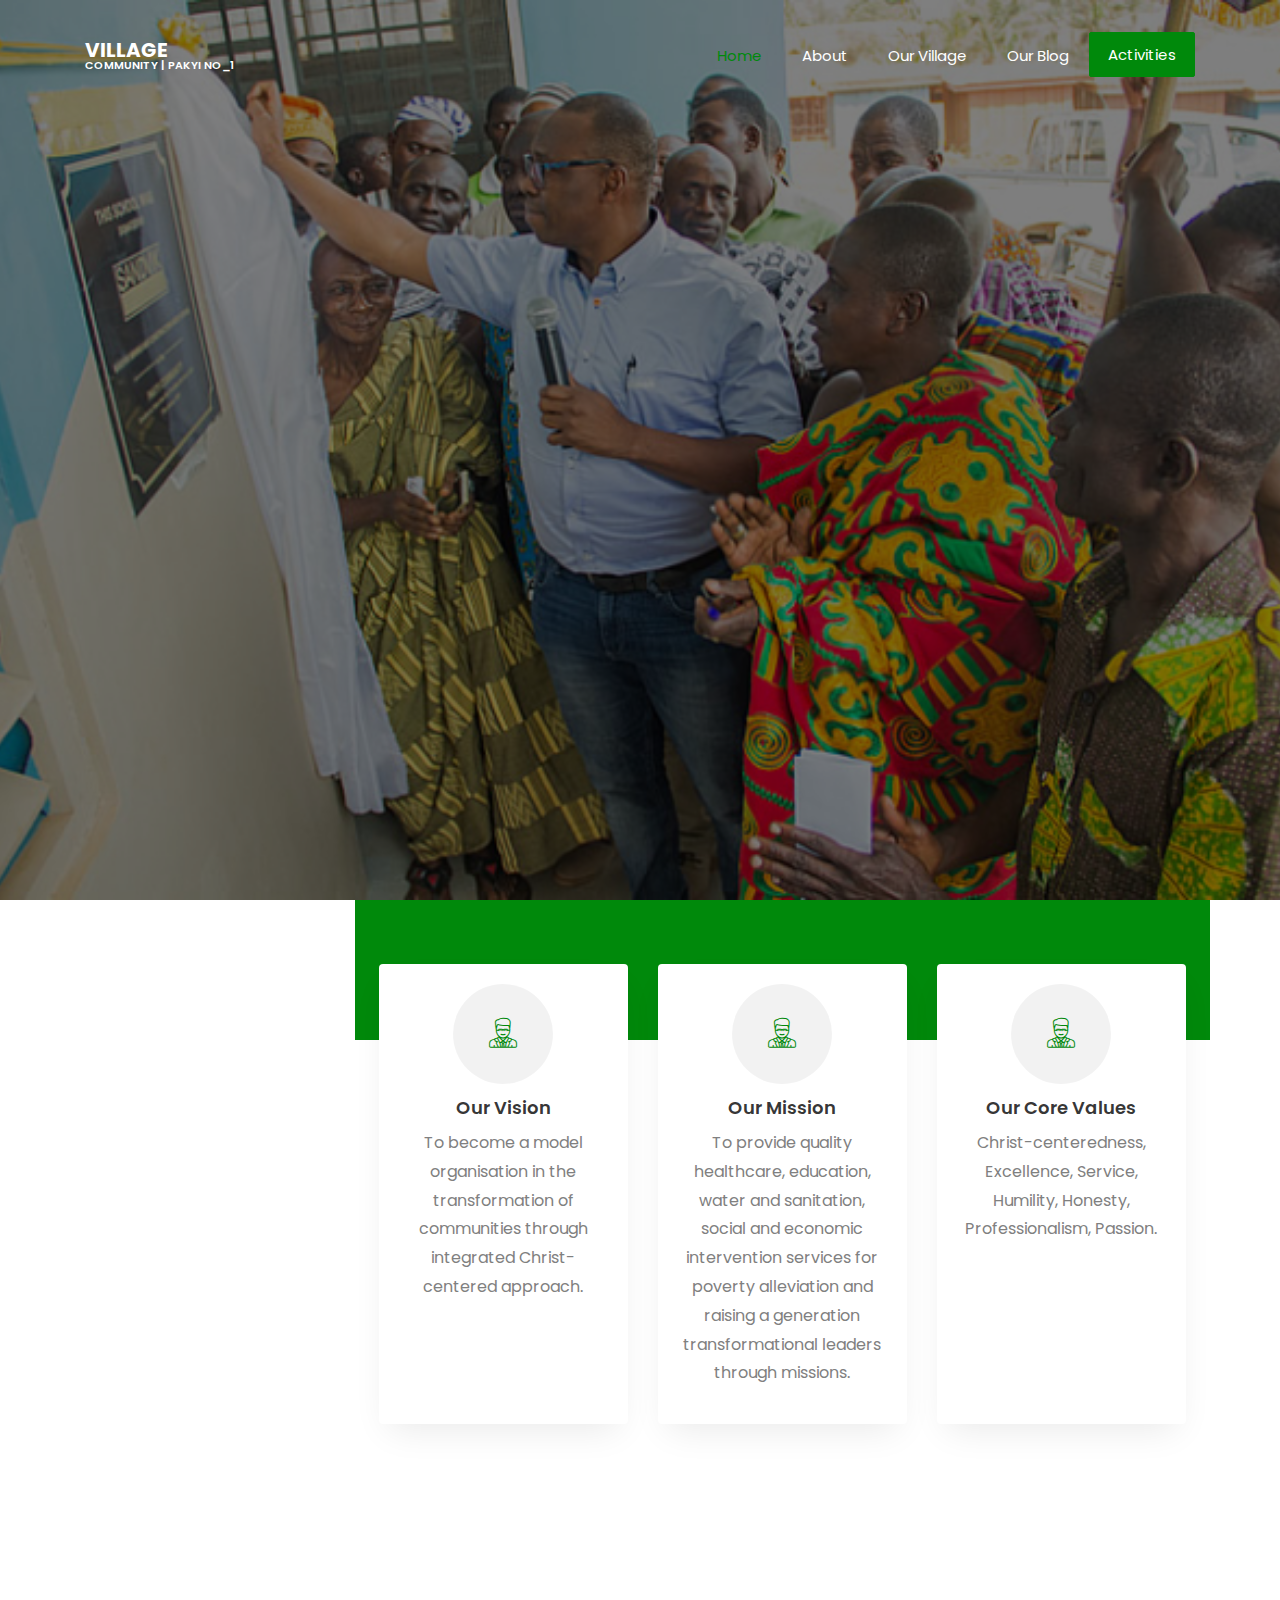
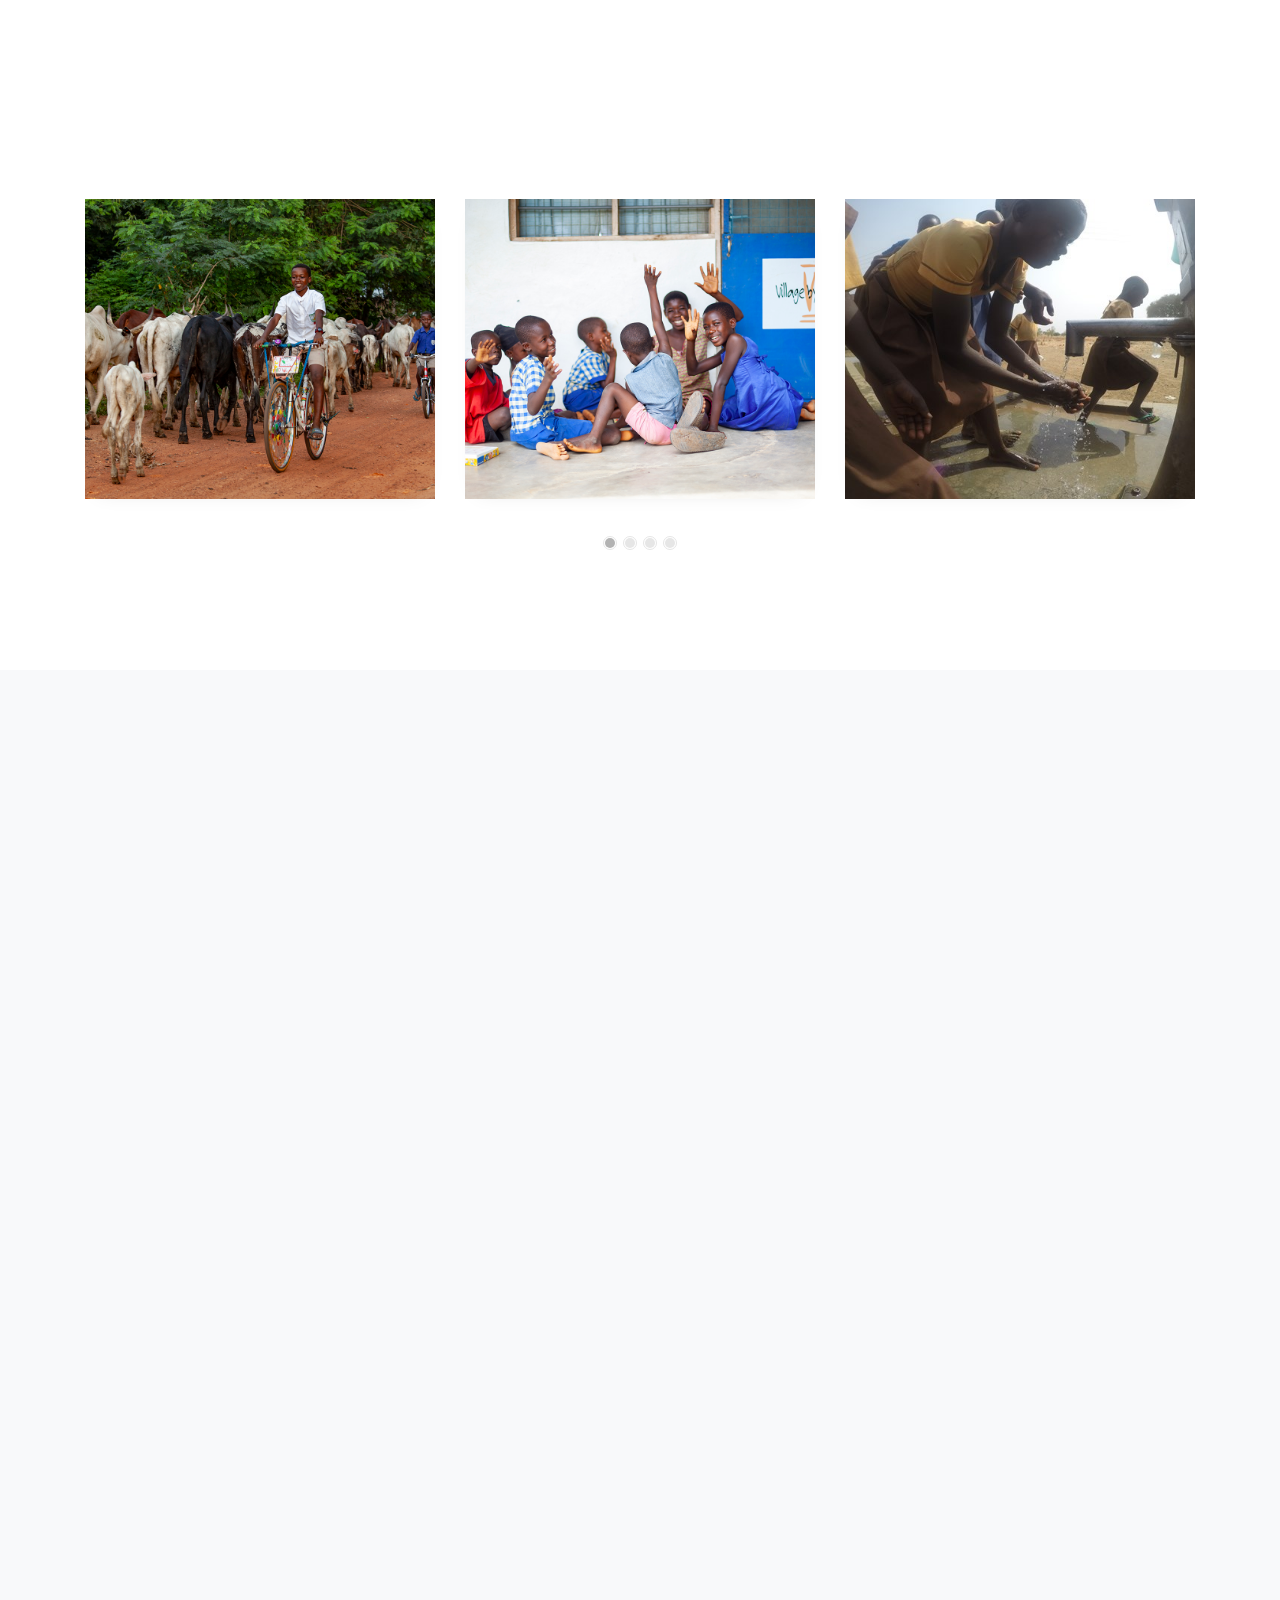
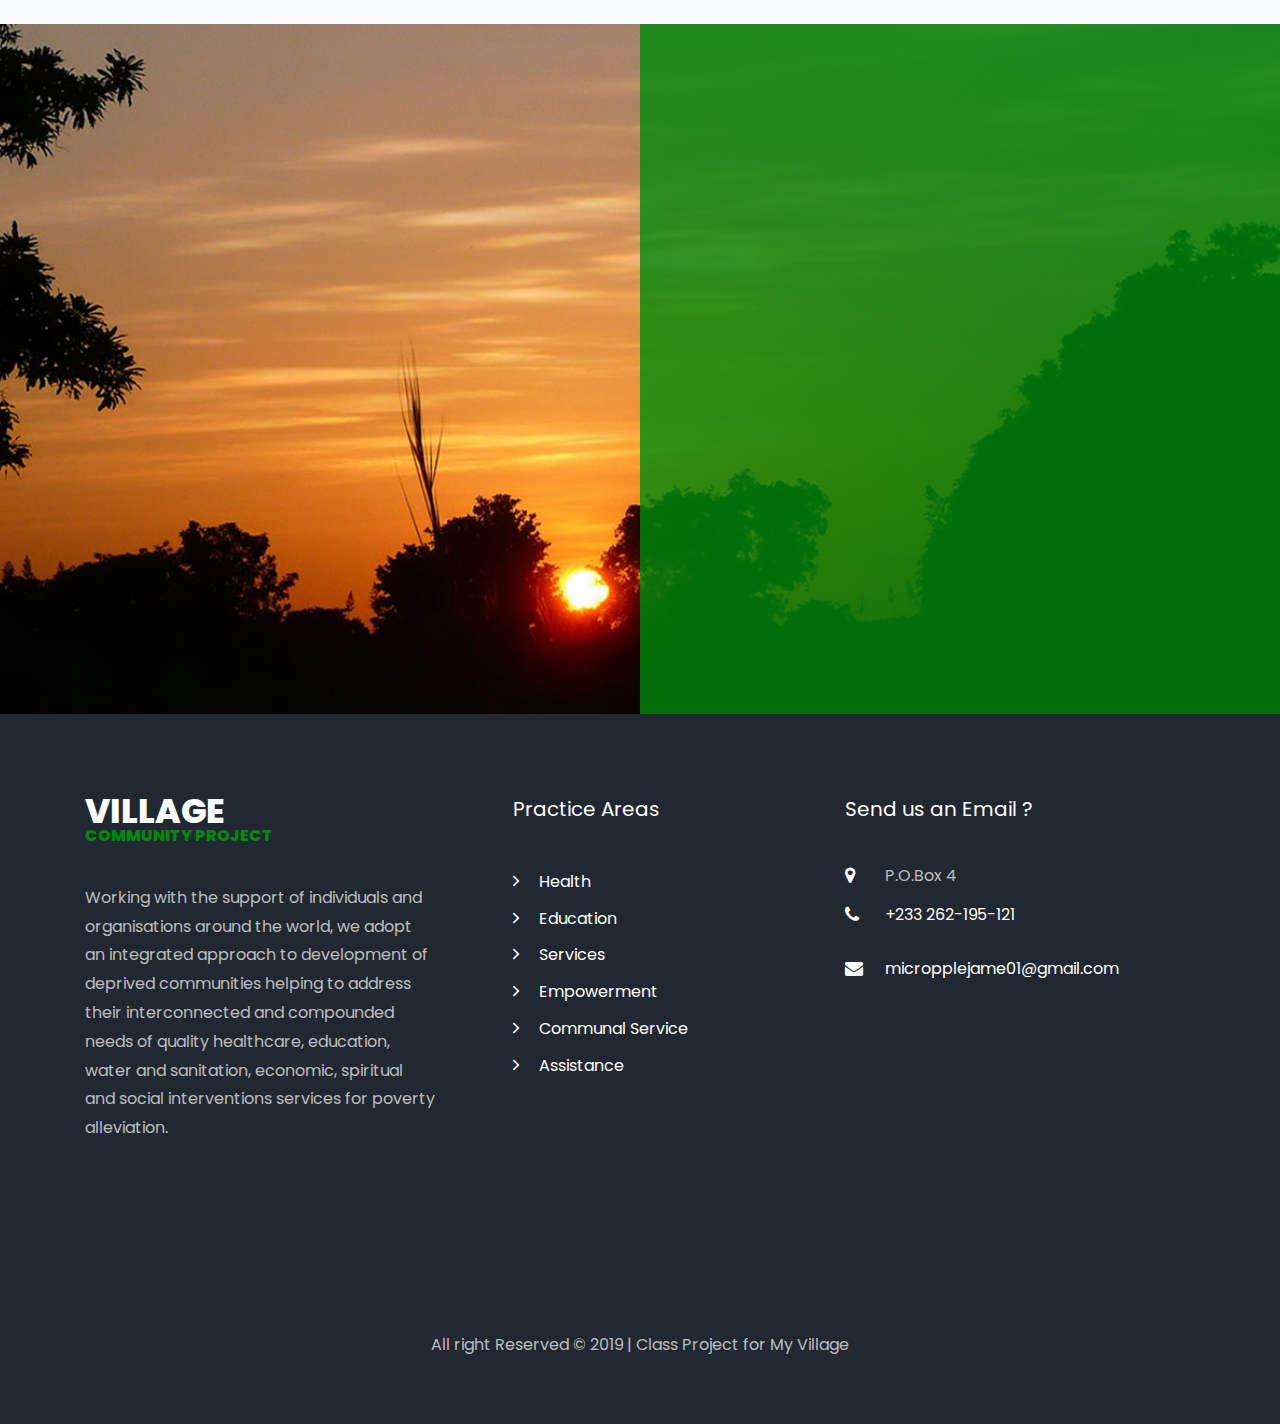
<file: index.html>
<!DOCTYPE html>
<html lang="en">

<head>
	<title> Village Project </title>
	<meta charset="utf-8">
	<meta name="viewport" content="width=device-width, initial-scale=1, shrink-to-fit=no">

	<link href="https://fonts.googleapis.com/css?family=Poppins:300,400,500,600,700,800,900" rel="stylesheet">

	<link rel="stylesheet" href="css/open-iconic-bootstrap.min.css">
	<link rel="stylesheet" href="css/animate.css">

	<link rel="stylesheet" href="css/owl.carousel.min.css">
	<link rel="stylesheet" href="css/owl.theme.default.min.css">
	<link rel="stylesheet" href="css/magnific-popup.css">

	<link rel="stylesheet" href="css/aos.css">

	<link rel="stylesheet" href="css/ionicons.min.css">

	<link rel="stylesheet" href="css/flaticon.css">
	<link rel="stylesheet" href="css/icomoon.css">
	<link rel="stylesheet" href="scss/style.css">
</head>

<body>

	<nav class="navbar px-md-0 navbar-expand-lg navbar-dark ftco_navbar bg-dark ftco-navbar-light" id="ftco-navbar">
		<div class="container">
			<a class="navbar-brand" href="index.html">Village <span> community | pakyi no_1 </span></a>
			<button class="navbar-toggler" type="button" data-toggle="collapse" data-target="#ftco-nav"
				aria-controls="ftco-nav" aria-expanded="false" aria-label="Toggle navigation">
				<span class="oi oi-menu"></span> Menu
			</button>

			<div class="collapse navbar-collapse" id="ftco-nav">
				<ul class="navbar-nav ml-auto">
					<li class="nav-item active"><a href="index.html" class="nav-link">Home</a></li>
					<li class="nav-item"><a href="about.html" class="nav-link">About</a></li>
					<li class="nav-item"><a href="our-village.html" class="nav-link"> Our Village </a></li>
					<li class="nav-item"><a href="blog.html" class="nav-link"> Our Blog </a></li>
					<li class="nav-item cta"><a href="activities.html" class="nav-link"> Activities </a></li> 
						
			</ul>
			</div>
		</div>
	</nav>
	<!-- END nav -->

	<div class="hero-wrap js-fullheight" style="background-image: url('images/vill/presentation.jpg');"
		data-stellar-background-ratio="0.5">
		<div class="overlay"></div>
		<div class="container">
			<div class="row no-gutters slider-text js-fullheight align-items-center justify-content-start"
				data-scrollax-parent="true">
				<div class="col-md-6 ftco-animate">
					<h2 class="subheading">Welcome To My Village </h2>
					<h1> Welcome to my Village
						<span class="txt-rotate" data-period="2000"
							data-rotate='[ "Peace.", "Love.", "Togetherness." ]'></span>
					</h1>
					<!-- <h1 class="mb-4">Attorneys Fighting For Your Freedom</h1> -->
					<p class="mb-4"> Our website helps us raise awareness for our cause by providing ways for you to
						learn more and get involved. With your help we can make a difference. Thanks for visiting. Your
						support is appreciated.</p>
					<p><a href="#" class="btn btn-primary mr-md-4 py-2 px-4"> Support us <span
								class="ion-ios-arrow-forward"></span></a></p>
				</div>
			</div>
		</div>
	</div>

	<section class="ftco-section ftco-no-pt">
		<div class="container">
			<div class="row">
				<div class="col-lg-3 py-5">
					<div class="heading-section ftco-animate">
						<span class="subheading"> Our Community </span>
						<h2 class="mb-4"> Our Core Values </h2>
						<p> We believe in that every great communities are built towards Togetherness , love , hardwork
							and Empowerment </p>
						<p><a href="#" class="btn btn-primary py-3 px-4"> Let's Go tour </a></p>
					</div>
				</div>
				<div class="col-lg-9 services-wrap px-4 pt-5">
					<div class="row pt-md-3">
						<div class="col-md-4 d-flex align-items-stretch">
							<div class="services text-center">
								<div class="icon d-flex justify-content-center align-items-center">
									<span class="flaticon-lawyer"></span>
								</div>
								<div class="text">
									<h3> Our Vision </h3>
									<p> To become a model organisation in the transformation of communities through
										integrated Christ-centered approach. </p>
								</div>
								<a href="#" class="btn-custom d-flex align-items-center justify-content-center"><span
										class="ion-ios-arrow-round-forward"></span></a>
							</div>
						</div>
						<div class="col-md-4 d-flex align-items-stretch">
							<div class="services text-center">
								<div class="icon d-flex justify-content-center align-items-center">
									<span class="flaticon-lawyer"></span>
								</div>
								<div class="text">
									<h3> Our Mission </h3>
									<p> To provide quality healthcare, education, water and sanitation, social and
										economic intervention services for poverty alleviation and raising a generation
										transformational leaders through missions. </p>
								</div>
								<a href="#" class="btn-custom d-flex align-items-center justify-content-center"><span
										class="ion-ios-arrow-round-forward"></span></a>
							</div>
						</div>
						<div class="col-md-4 d-flex align-items-stretch">
							<div class="services text-center">
								<div class="icon d-flex justify-content-center align-items-center">
									<span class="flaticon-lawyer"></span>
								</div>
								<div class="text">
									<h3> Our Core Values </h3>
									<p> Christ-centeredness, Excellence, Service, Humility, Honesty, Professionalism,
										Passion. </p>
								</div>
								<a href="#" class="btn-custom d-flex align-items-center justify-content-center"><span
										class="ion-ios-arrow-round-forward"></span></a>
							</div>
						</div>
					</div>
				</div>
			</div>
		</div>
	</section>


	<section class="ftco-section">
		<div class="container">
			<div class="row justify-content-center mb-5">
				<div class="col-md-10 text-center heading-section ftco-animate">
					<span class="subheading">Explore Case Studies</span>
					<h2 class="mb-4"> Our Target and Project </h2>
				</div>
			</div>
			<div class="row">
				<div class="col-md-12">
					<div class="carousel-case owl-carousel ftco-owl">
						<div class="item">
							<div class="case img d-flex align-items-center justify-content-center"
								style="background-image: url(images/vill/children.jpg);">
								<div class="text text-center">
									<h3><a href="#"> Togetherness </a></h3>
									<span> Our Goal </span>
								</div>
							</div>
						</div>
						<div class="item">

							<div class="case img d-flex align-items-center justify-content-center"
								style="background-image: url(images/vill/bg-image-3.jpg);">
								<div class="text text-center">
									<h3><a href="#"> Clean Water </a></h3>
									<span> Our Goal </span>
								</div>
							</div>
						</div>
						<div class="item">
							<div class="case img d-flex align-items-center justify-content-center"
								style="background-image: url(images/vill/animal.jpg);">
								<div class="text text-center">
									<h3><a href="#"> Water and Sanitation </a></h3>
									<span> Our Goal </span>
								</div>
							</div>
						</div>
						<div class="item">
							<div class="case img d-flex align-items-center justify-content-center"
								style="background-image: url(images/vill/animal.jpg);">
								<div class="text text-center">
									<h3><a href="#"> Education </a></h3>
									<span> Our Goal </span>
								</div>
							</div>
						</div>
					</div>
				</div>

			</div>
		</div>
	</section>



	<section class="ftco-section bg-light">
		<div class="container">
			<div class="row justify-content-center mb-5 pb-3">
				<div class="col-md-7 heading-section text-center ftco-animate">
					<span class="subheading">Our Activities </span>
					<h2>Recent Blog </h2>
				</div>
			</div>
			<div class="row d-flex">
				<div class="col-md-4 d-flex ftco-animate">
					<div class="blog-entry justify-content-end">
						<div class="text px-4 py-4">
							<h3 class="heading mb-0"><a href="#"> Light to learn. </a></h3>
						</div>
						<a href="blog.html" class="block-20"
							style="background-image: url('images/vill/blog-2.jpg');">
						</a>
						<div class="text p-4 float-right d-block">
							<div class="topper d-flex align-items-center">
								<div class="one py-2 pl-3 pr-1 align-self-stretch">
									<span class="day">10</span>
								</div>
								<div class="two pl-0 pr-3 py-2 align-self-stretch">
									<span class="yr">2019</span>
									<span class="mos"> December </span>
								</div>
							</div>
							<p> Empowering communities and houses with light to assist younger ones learn thier skill .
							</p>
							<p><a href="#" class="btn btn-primary">Read more</a></p>
						</div>
					</div>
				</div>
				<div class="col-md-4 d-flex ftco-animate">
					<div class="blog-entry justify-content-end">
						<div class="text px-4 py-4">
							<h3 class="heading mb-0"><a href="#"> Reading Club. </a></h3>
						</div>
						<a href="blog.html" class="block-20"
							style="background-image: url('images/vill/blog-1.jpg');">
						</a>
						<div class="text p-4 float-right d-block">
							<div class="topper d-flex align-items-center">
								<div class="one py-2 pl-3 pr-1 align-self-stretch">
									<span class="day">15</span>
								</div>
								<div class="two pl-0 pr-3 py-2 align-self-stretch">
									<span class="yr">2019</span>
									<span class="mos"> December </span>
								</div>
							</div>
							<p> Studying together and sharing ideas with the younger ones, impacting knowledge </p>
							<p><a href="#" class="btn btn-primary">Read more</a></p>
						</div>
					</div>
				</div>

				<div class="col-md-4 d-flex ftco-animate">
					<div class="blog-entry justify-content-end">
						<div class="text px-4 py-4">
							<h3 class="heading mb-0"><a href="#"> Clean Water </a></h3>
						</div>
						<a href="blog.html" class="block-20"
							style="background-image: url('images/vill/blog-4.jpg');">
						</a>
						<div class="text p-4 float-right d-block">
							<div class="topper d-flex align-items-center">
								<div class="one py-2 pl-3 pr-1 align-self-stretch">
									<span class="day">27</span>
								</div>
								<div class="two pl-0 pr-3 py-2 align-self-stretch">
									<span class="yr">2019</span>
									<span class="mos"> December </span>
								</div>
							</div>
							<p> Clean water for the community, distling unclean boreholes , stream and polytanks </p>
							<p><a href="#" class="btn btn-primary">Read more</a></p>
						</div>
					</div>
				</div>
			</div>
		</div>
	</section>


	
	<section class="ftco-consultation ftco-section ftco-no-pt ftco-no-pb img"
		style="background-image: url(images/vill/main-bg.jpg);">
		<div class="overlay"></div>
		<div class="container">
			<div class="row d-md-flex justify-content-end">
				<div class="col-md-6 half p-3 py-5 pl-md-5 ftco-animate heading-section heading-section-white">
					<span class="subheading">Send us a Message </span>
					<h2 class="mb-4"> Visit or Support US </h2>
					<form action="#" class="consultation">
						<div class="form-group">
							<input type="text" class="form-control" placeholder="Your Name">
						</div>
						<div class="form-group">
							<input type="text" class="form-control" placeholder="Your Email">
						</div>
						<div class="form-group">
							<input type="text" class="form-control" placeholder="Subject">
						</div>
						<div class="form-group">
							<textarea name="" id="" cols="30" rows="7" class="form-control"
								placeholder="Message"></textarea>
						</div>
						<div class="form-group">
							<input type="submit" value="Send message" class="btn btn-dark py-3 px-4">
						</div>
					</form>
				</div>
			</div>
		</div>
	</section>




	<footer class="ftco-footer ftco-bg-dark ftco-section">
		<div class="container">
			<div class="row mb-5">
				<div class="col-md">
					<div class="ftco-footer-widget mb-4">
						<h2 class="logo"><a href="#"> Village <span> Community Project </span></a></h2>
						<p> Working with the support of individuals and organisations around the world, we adopt an
							integrated approach to development of deprived communities helping to address their
							interconnected and compounded needs of quality healthcare, education, water and sanitation,
							economic, spiritual and social interventions services for poverty alleviation. </p>
						<ul class="ftco-footer-social list-unstyled float-md-left float-lft mt-5">
							<li class="ftco-animate"><a href="#"><span class="icon-twitter"></span></a></li>
							<li class="ftco-animate"><a href="#"><span class="icon-facebook"></span></a></li>
							<li class="ftco-animate"><a href="#"><span class="icon-instagram"></span></a></li>
						</ul>
					</div>
				</div>
				<div class="col-md">
					<div class="ftco-footer-widget mb-4 ml-md-5">
						<h2 class="ftco-heading-2">Practice Areas</h2>
						<ul class="list-unstyled">
							<li><a href="#" class="py-1 d-block"><span class="ion-ios-arrow-forward mr-3"></span> Health
								</a></li>
							<li><a href="#" class="py-1 d-block"><span class="ion-ios-arrow-forward mr-3"></span>
									Education </a></li>
							<li><a href="#" class="py-1 d-block"><span class="ion-ios-arrow-forward mr-3"></span>
									Services </a></li>
							<li><a href="#" class="py-1 d-block"><span class="ion-ios-arrow-forward mr-3"></span>
									Empowerment </a></li>
							<li><a href="#" class="py-1 d-block"><span class="ion-ios-arrow-forward mr-3"></span>
									Communal Service </a></li>
							<li><a href="#" class="py-1 d-block"><span class="ion-ios-arrow-forward mr-3"></span>
									Assistance </a></li>
						</ul>
					</div>
				</div>
				<div class="col-md">
					<div class="ftco-footer-widget mb-4">
						<h2 class="ftco-heading-2"> Send us an Email ? </h2>
						<div class="block-23 mb-3">
							<ul>
								<li><span class="icon icon-map-marker"></span><span class="text"> P.O.Box 4 </span></li>
								<li><a href="#"><span class="icon icon-phone"></span><span class="text">+233
											262-195-121</span></a></li>
								<li><a href="#"><span class="icon icon-envelope"></span><span class="text">
											micropplejame01@gmail.com</span></a></li>
							</ul>
						</div>
					</div>
				</div>

			</div>
			<div class="row">
				<div class="col-md-12 text-center">
					<p> All right Reserved &copy; 2019 | Class Project for My Village </p>
				</div>
			</div>
		</div>
	</footer>



	<!-- loader -->
	<div id="ftco-loader" class="show fullscreen"><svg class="circular" width="48px" height="48px">
			<circle class="path-bg" cx="24" cy="24" r="22" fill="none" stroke-width="4" stroke="#eeeeee" />
			<circle class="path" cx="24" cy="24" r="22" fill="none" stroke-width="4" stroke-miterlimit="10"
				stroke="#F96D00" /></svg></div>


	<script src="js/jquery.min.js"></script>
	<script src="js/jquery-migrate-3.0.1.min.js"></script>
	<script src="js/popper.min.js"></script>
	<script src="js/bootstrap.min.js"></script>
	<script src="js/jquery.easing.1.3.js"></script>
	<script src="js/jquery.waypoints.min.js"></script>
	<script src="js/jquery.stellar.min.js"></script>
	<script src="js/owl.carousel.min.js"></script>
	<script src="js/jquery.magnific-popup.min.js"></script>
	<script src="js/aos.js"></script>
	<script src="js/jquery.animateNumber.min.js"></script>
	<script src="js/scrollax.min.js"></script>

	<script src="js/main.js"></script>

</body>

</html>
</file>
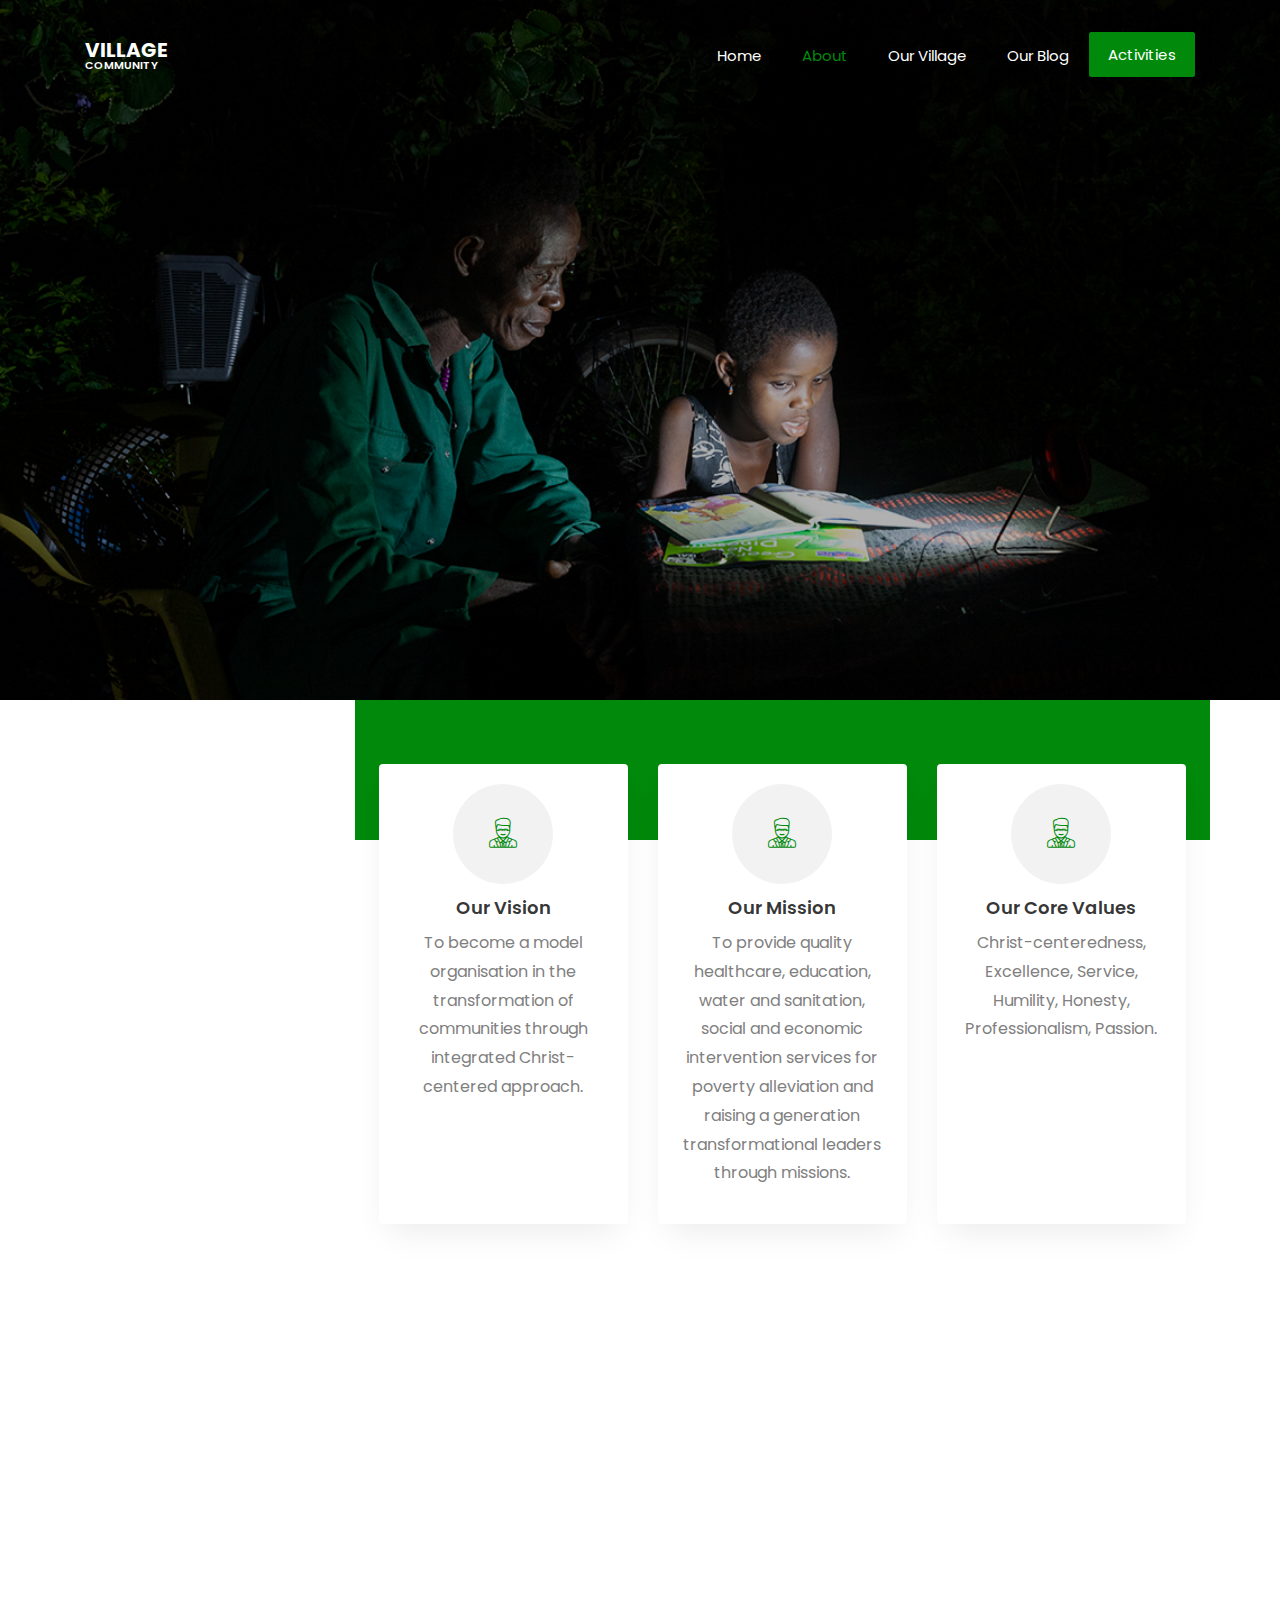
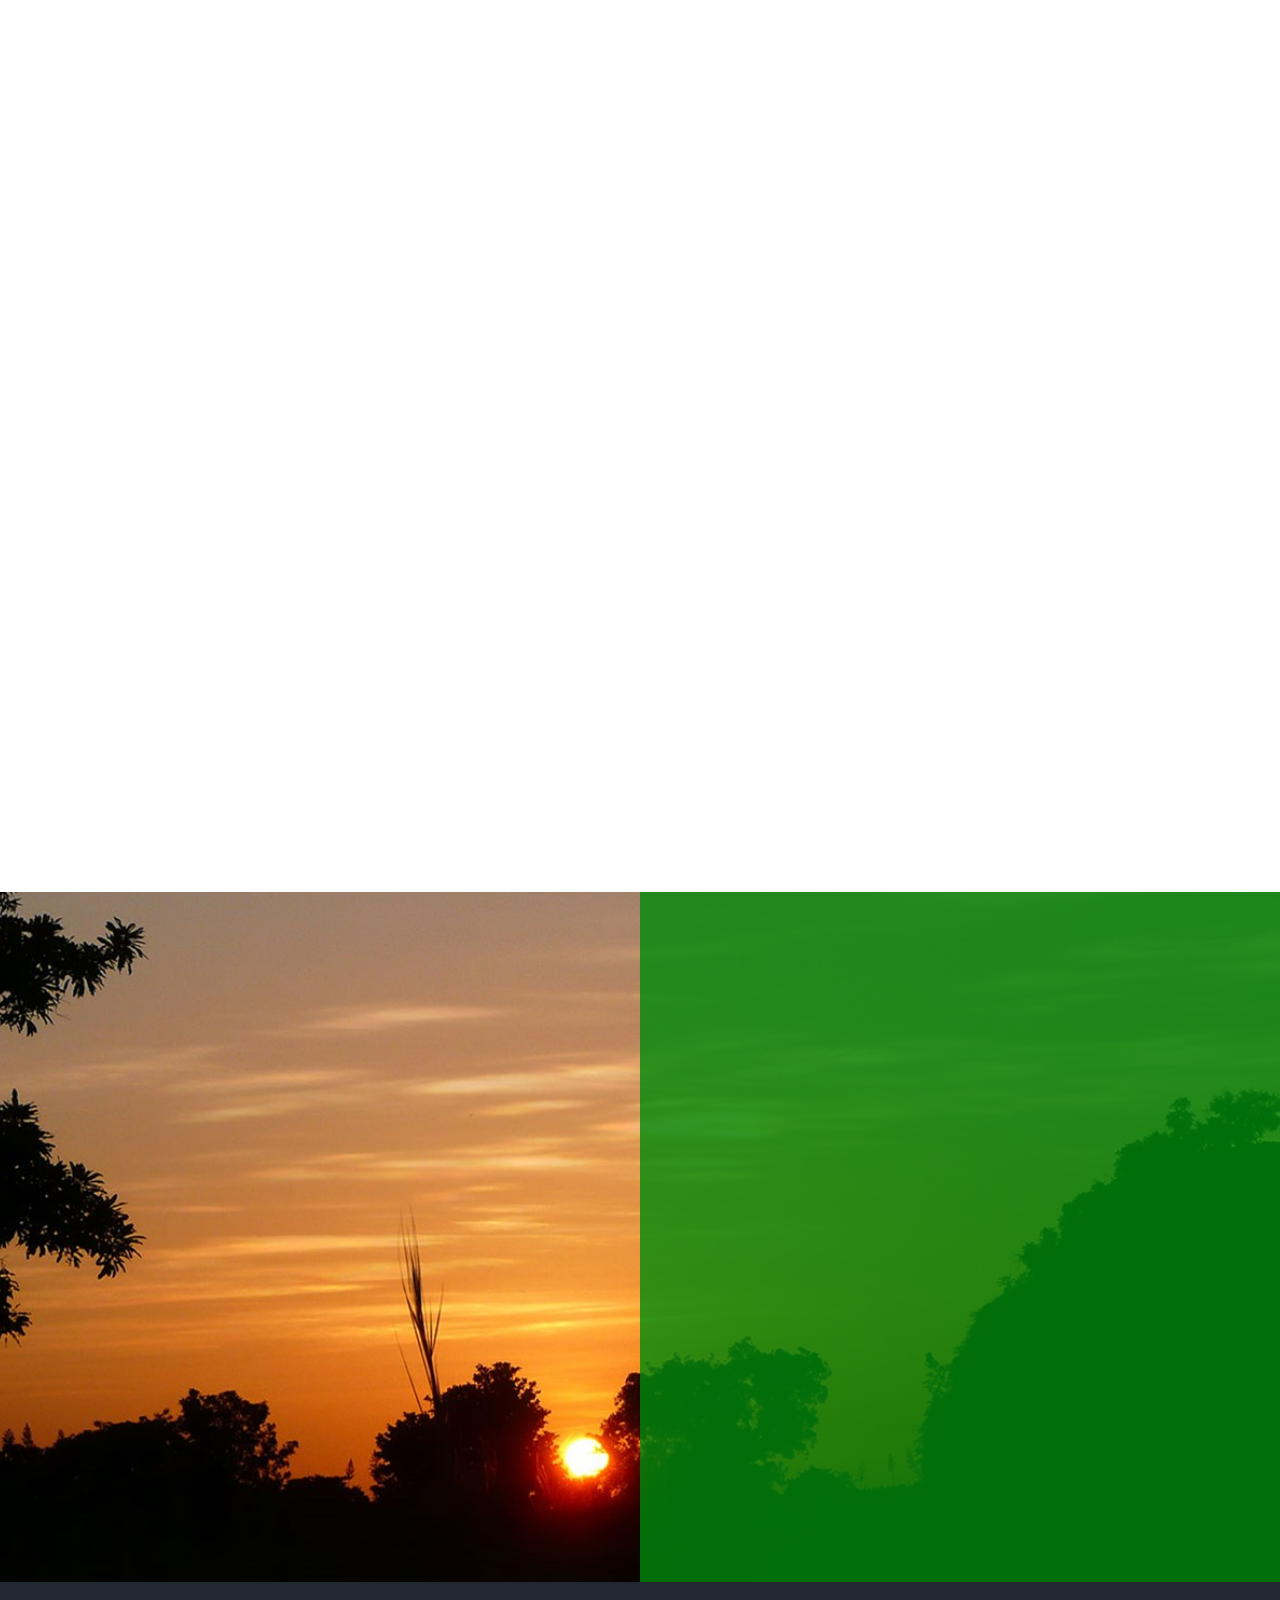
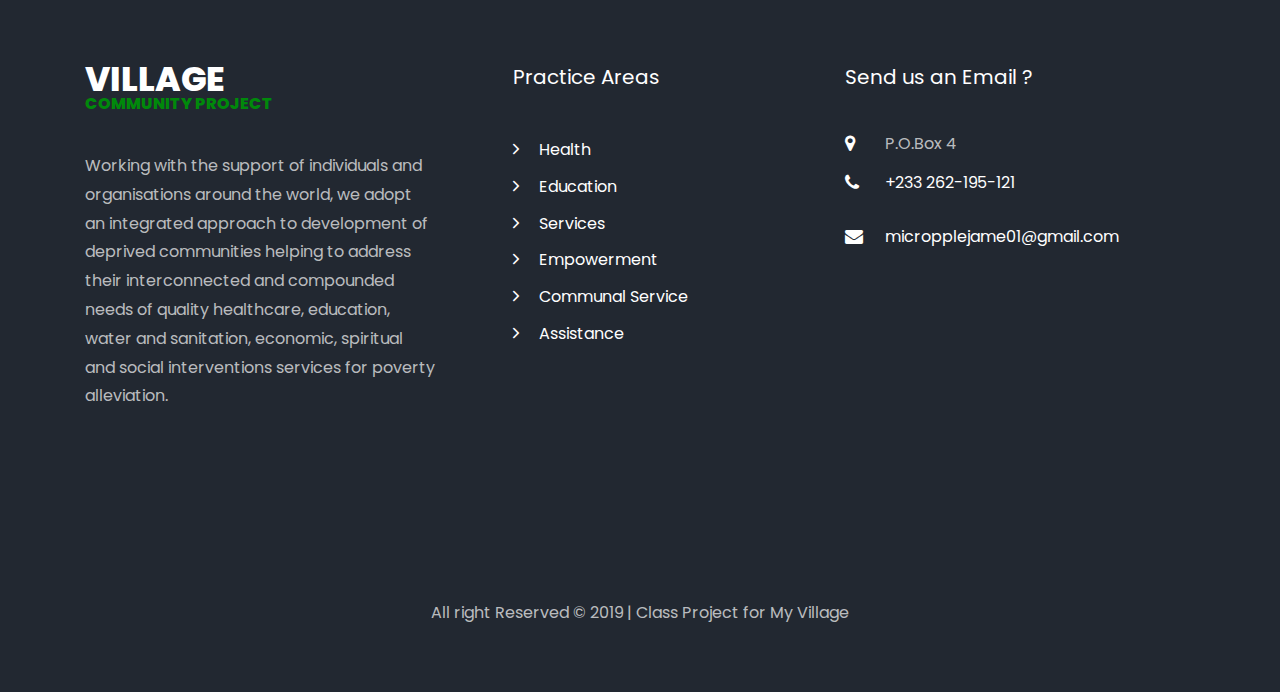
<file: about.html>
<!DOCTYPE html>
<html lang="en">
  <head>
    <title> Village Project </title>
    <meta charset="utf-8">
    <meta name="viewport" content="width=device-width, initial-scale=1, shrink-to-fit=no">
    
    <link href="https://fonts.googleapis.com/css?family=Poppins:300,400,500,600,700,800,900" rel="stylesheet">

    <link rel="stylesheet" href="css/open-iconic-bootstrap.min.css">
    <link rel="stylesheet" href="css/animate.css">
    
    <link rel="stylesheet" href="css/owl.carousel.min.css">
    <link rel="stylesheet" href="css/owl.theme.default.min.css">
    <link rel="stylesheet" href="css/magnific-popup.css">

    <link rel="stylesheet" href="css/aos.css">

    <link rel="stylesheet" href="css/ionicons.min.css">
    
    <link rel="stylesheet" href="css/flaticon.css">
    <link rel="stylesheet" href="css/icomoon.css">
    <link rel="stylesheet" href="scss/style.css">
  </head>
  <body>
    
	  <nav class="navbar px-md-0 navbar-expand-lg navbar-dark ftco_navbar bg-dark ftco-navbar-light" id="ftco-navbar">
	    <div class="container">
          <a class="navbar-brand" href="index.html">Village <span> community </span></a>
	      <button class="navbar-toggler" type="button" data-toggle="collapse" data-target="#ftco-nav" aria-controls="ftco-nav" aria-expanded="false" aria-label="Toggle navigation">
	        <span class="oi oi-menu"></span> Menu
	      </button>

	      <div class="collapse navbar-collapse" id="ftco-nav">
          <ul class="navbar-nav ml-auto">
            <li class="nav-item "><a href="index.html" class="nav-link">Home</a></li>
            <li class="nav-item active"><a href="about.html" class="nav-link">About</a></li>
            <li class="nav-item"><a href="our-village.html" class="nav-link"> Our Village </a></li>
            <li class="nav-item"><a href="blog.html" class="nav-link"> Our Blog </a></li>
            <li class="nav-item cta"><a href="activities.html" class="nav-link"> Activities </a></li> 
            
        </ul>
	      </div>
	    </div>
	  </nav>
    <!-- END nav -->
    
    <section class="hero-wrap hero-wrap-2" style="background-image: url('images/vill/blog-2.jpg');" data-stellar-background-ratio="0.5">
      <div class="overlay"></div>
      <div class="container">
        <div class="row no-gutters slider-text align-items-end justify-content-center">
          <div class="col-md-9 ftco-animate pb-5 text-center">
            <h1 class="mb-3 bread">About Us</h1>
            <p class="breadcrumbs"><span class="mr-2"><a href="index.html">Home <i class="ion-ios-arrow-forward"></i></a></span> <span>About us <i class="ion-ios-arrow-forward"></i></span></p>
          </div>
        </div>
      </div>
    </section>
     
    <section class="ftco-section ftco-no-pt">
        <div class="container">
          <div class="row">
            <div class="col-lg-3 py-5">
              <div class="heading-section ftco-animate">
                <span class="subheading"> Our Community </span>
                <h2 class="mb-4"> Our Core Values </h2>
                <p> We believe in that every great communities are  built towards Togetherness , love , hardwork and Empowerment  </p>
                <p><a href="#" class="btn btn-primary py-3 px-4"> Let's Go tour </a></p>
              </div>
            </div>
            <div class="col-lg-9 services-wrap px-4 pt-5">
              <div class="row pt-md-3">
                <div class="col-md-4 d-flex align-items-stretch">
                  <div class="services text-center">
                    <div class="icon d-flex justify-content-center align-items-center">
                      <span class="flaticon-lawyer"></span>
                    </div>
                    <div class="text">
                      <h3> Our Vision </h3>
                      <p> To become a model organisation in the transformation of communities through integrated Christ-centered approach.  </p>
                    </div>
                    <a href="#" class="btn-custom d-flex align-items-center justify-content-center"><span class="ion-ios-arrow-round-forward"></span></a>
                  </div>
                </div>
                <div class="col-md-4 d-flex align-items-stretch">
                  <div class="services text-center">
                    <div class="icon d-flex justify-content-center align-items-center">
                      <span class="flaticon-lawyer"></span>
                    </div>
                    <div class="text">
                      <h3> Our Mission </h3>
                      <p> To provide quality healthcare, education, water and sanitation, social and economic intervention services for poverty alleviation and raising a generation transformational leaders through missions. </p>
                    </div>
                    <a href="#" class="btn-custom d-flex align-items-center justify-content-center"><span class="ion-ios-arrow-round-forward"></span></a>
                  </div>
                </div>
                <div class="col-md-4 d-flex align-items-stretch">
                  <div class="services text-center">
                    <div class="icon d-flex justify-content-center align-items-center">
                      <span class="flaticon-lawyer"></span>
                    </div>
                    <div class="text">
                      <h3> Our Core Values </h3>
                      <p> Christ-centeredness, Excellence, Service, Humility, Honesty, Professionalism, Passion. </p>
                    </div>
                    <a href="#" class="btn-custom d-flex align-items-center justify-content-center"><span class="ion-ios-arrow-round-forward"></span></a>
                  </div>
                </div>
              </div>
            </div>
          </div>
        </div>
      </section>
    
      <section class="ftco-section ftco-degree-bg">
          <div class="container">
            <div class="row">
              <div class="col-lg-12 ftco-animate">
                <h2 class="mb-3 text-center p-2 text-uppercase"> History of Pakyi </h2>
                <p>
                  The Amansie West District is one of the twenty-seven (27) districts in the Ashanti Region of Ghana. Its capital is Manso Nkwanta. It covers an area of 1,364 square kilometers and has a population of 144,104 according to the 2010 census. Aside from its capital, the main settlements in the district include Mpatuam, Pakyi No. 1, Antoakrom and Esuowin.
                  There are 4 main ethnic groups in the district: the largest group of people is the Akans (86.4%), with three other smaller groups the Northerners (9.7%), the Ewe (3.6%) and the Ga (1.1%). They are also predominantly Christians (79.4%), with some Muslims (8%), and smaller number belonging to other sects or indigenous beliefs
                </p>         
              </div> <!-- .col-md-8 -->
         
            </div>
          </div>
        </section> <!-- .section -->
    
      


    <section class="ftco-section testimony-section">
      <div class="container">
        <div class="row justify-content-center mb-5">
          <div class="col-md-7 text-center heading-section ftco-animate">
          	<span class="subheading"> Community Calls </span>
            <h2 class="mb-4"> Interviews </h2>
          </div>
        </div>
        <div class="row ftco-animate">
          <div class="col-md-12">
            <div class="carousel-testimony owl-carousel ftco-owl">
              <div class="item">
                <div class="testimony-wrap py-4">
                  <div class="text">
                    <p class="mb-4"> We need people to come and help us develop our community, impacting the younger ones and building a strong community.</p>
                    <div class="d-flex align-items-center">
                        <div class="user-img" style="background-image: url(images/vill/user1.png)"></div>
                    	<div class="pl-3">
		                    <p class="name"> Chief </p>
		                    <span class="position"> Odikuro  </span>
		                  </div>
	                  </div>
                  </div>
                </div>
              </div>
              <div class="item">
                <div class="testimony-wrap py-4">
                  <div class="text">
                    <p class="mb-4"> Pakyi no1 is small community near Trede in the Ashanti Region, it is one of the peaceful towns within the region </p>
                    <div class="d-flex align-items-center">
                    	<div class="user-img" style="background-image: url(images/vill/user1.png)"></div>
                    	<div class="pl-3">
		                    <p class="name"> Adwoa Brago </p>
		                    <span class="position"> Citizen </span>
		                  </div>
	                  </div>
                  </div>
                </div>
              </div>    
            </div>
          </div>
        </div>
      </div>
    </section>

    <section class="ftco-consultation ftco-section ftco-no-pt ftco-no-pb img" style="background-image: url(images/vill/main-bg.jpg);">
      <div class="overlay"></div>
      <div class="container">
        <div class="row d-md-flex justify-content-end">
          <div class="col-md-6 half p-3 py-5 pl-md-5 ftco-animate heading-section heading-section-white">
            <span class="subheading">Send us a Message </span>
            <h2 class="mb-4"> Visit or Support US </h2>
            <form action="#" class="consultation">
              <div class="form-group">
                <input type="text" class="form-control" placeholder="Your Name">
              </div>
              <div class="form-group">
                <input type="text" class="form-control" placeholder="Your Email">
              </div>
              <div class="form-group">
                <input type="text" class="form-control" placeholder="Subject">
              </div>
              <div class="form-group">
                <textarea name="" id="" cols="30" rows="7" class="form-control" placeholder="Message"></textarea>
              </div>
              <div class="form-group">
                <input type="submit" value="Send message" class="btn btn-dark py-3 px-4">
              </div>
            </form>
          </div>
        </div>
      </div>
    </section>

  


 
    <footer class="ftco-footer ftco-bg-dark ftco-section">
        <div class="container">
          <div class="row mb-5">
            <div class="col-md">
              <div class="ftco-footer-widget mb-4">
                <h2 class="logo"><a href="#"> Village <span> Community Project </span></a></h2>
                <p> Working with the support of individuals and organisations around the world, we adopt an integrated approach to development of deprived communities helping to address their interconnected and compounded needs of quality healthcare, education, water and sanitation, economic, spiritual and social interventions services for poverty alleviation. </p>
                <ul class="ftco-footer-social list-unstyled float-md-left float-lft mt-5">
                  <li class="ftco-animate"><a href="#"><span class="icon-twitter"></span></a></li>
                  <li class="ftco-animate"><a href="#"><span class="icon-facebook"></span></a></li>
                  <li class="ftco-animate"><a href="#"><span class="icon-instagram"></span></a></li>
                </ul>
              </div>
            </div>
            <div class="col-md">
              <div class="ftco-footer-widget mb-4 ml-md-5">
                <h2 class="ftco-heading-2">Practice Areas</h2>
                <ul class="list-unstyled">
                  <li><a href="#" class="py-1 d-block"><span class="ion-ios-arrow-forward mr-3"></span> Health </a></li>
                  <li><a href="#" class="py-1 d-block"><span class="ion-ios-arrow-forward mr-3"></span> Education </a></li>
                  <li><a href="#" class="py-1 d-block"><span class="ion-ios-arrow-forward mr-3"></span> Services </a></li>
                  <li><a href="#" class="py-1 d-block"><span class="ion-ios-arrow-forward mr-3"></span> Empowerment </a></li>
                  <li><a href="#" class="py-1 d-block"><span class="ion-ios-arrow-forward mr-3"></span> Communal Service </a></li>
                  <li><a href="#" class="py-1 d-block"><span class="ion-ios-arrow-forward mr-3"></span> Assistance </a></li>
                </ul>
              </div>
            </div>
            <div class="col-md">
              <div class="ftco-footer-widget mb-4">
                <h2 class="ftco-heading-2"> Send us an Email ? </h2>
                <div class="block-23 mb-3">
                  <ul>
                    <li><span class="icon icon-map-marker"></span><span class="text">  P.O.Box 4 </span></li>
                    <li><a href="#"><span class="icon icon-phone"></span><span class="text">+233 262-195-121</span></a></li>
                    <li><a href="#"><span class="icon icon-envelope"></span><span class="text"> micropplejame01@gmail.com</span></a></li>
                  </ul>
                </div>
              </div>
        </div>
        
          </div>
          <div class="row">
            <div class="col-md-12 text-center">
          <p> All right Reserved &copy; 2019 | Class Project for My Village  </p>
            </div>
          </div>
        </div>
      </footer>
      
    
  

  <!-- loader -->
  <div id="ftco-loader" class="show fullscreen"><svg class="circular" width="48px" height="48px"><circle class="path-bg" cx="24" cy="24" r="22" fill="none" stroke-width="4" stroke="#eeeeee"/><circle class="path" cx="24" cy="24" r="22" fill="none" stroke-width="4" stroke-miterlimit="10" stroke="#F96D00"/></svg></div>


  <script src="js/jquery.min.js"></script>
  <script src="js/jquery-migrate-3.0.1.min.js"></script>
  <script src="js/popper.min.js"></script>
  <script src="js/bootstrap.min.js"></script>
  <script src="js/jquery.easing.1.3.js"></script>
  <script src="js/jquery.waypoints.min.js"></script>
  <script src="js/jquery.stellar.min.js"></script>
  <script src="js/owl.carousel.min.js"></script>
  <script src="js/jquery.magnific-popup.min.js"></script>
  <script src="js/aos.js"></script>
  <script src="js/jquery.animateNumber.min.js"></script>
  <script src="js/scrollax.min.js"></script>
   <script src="js/google-map.js"></script>
  <script src="js/main.js"></script>
    
  </body>
</html>
</file>
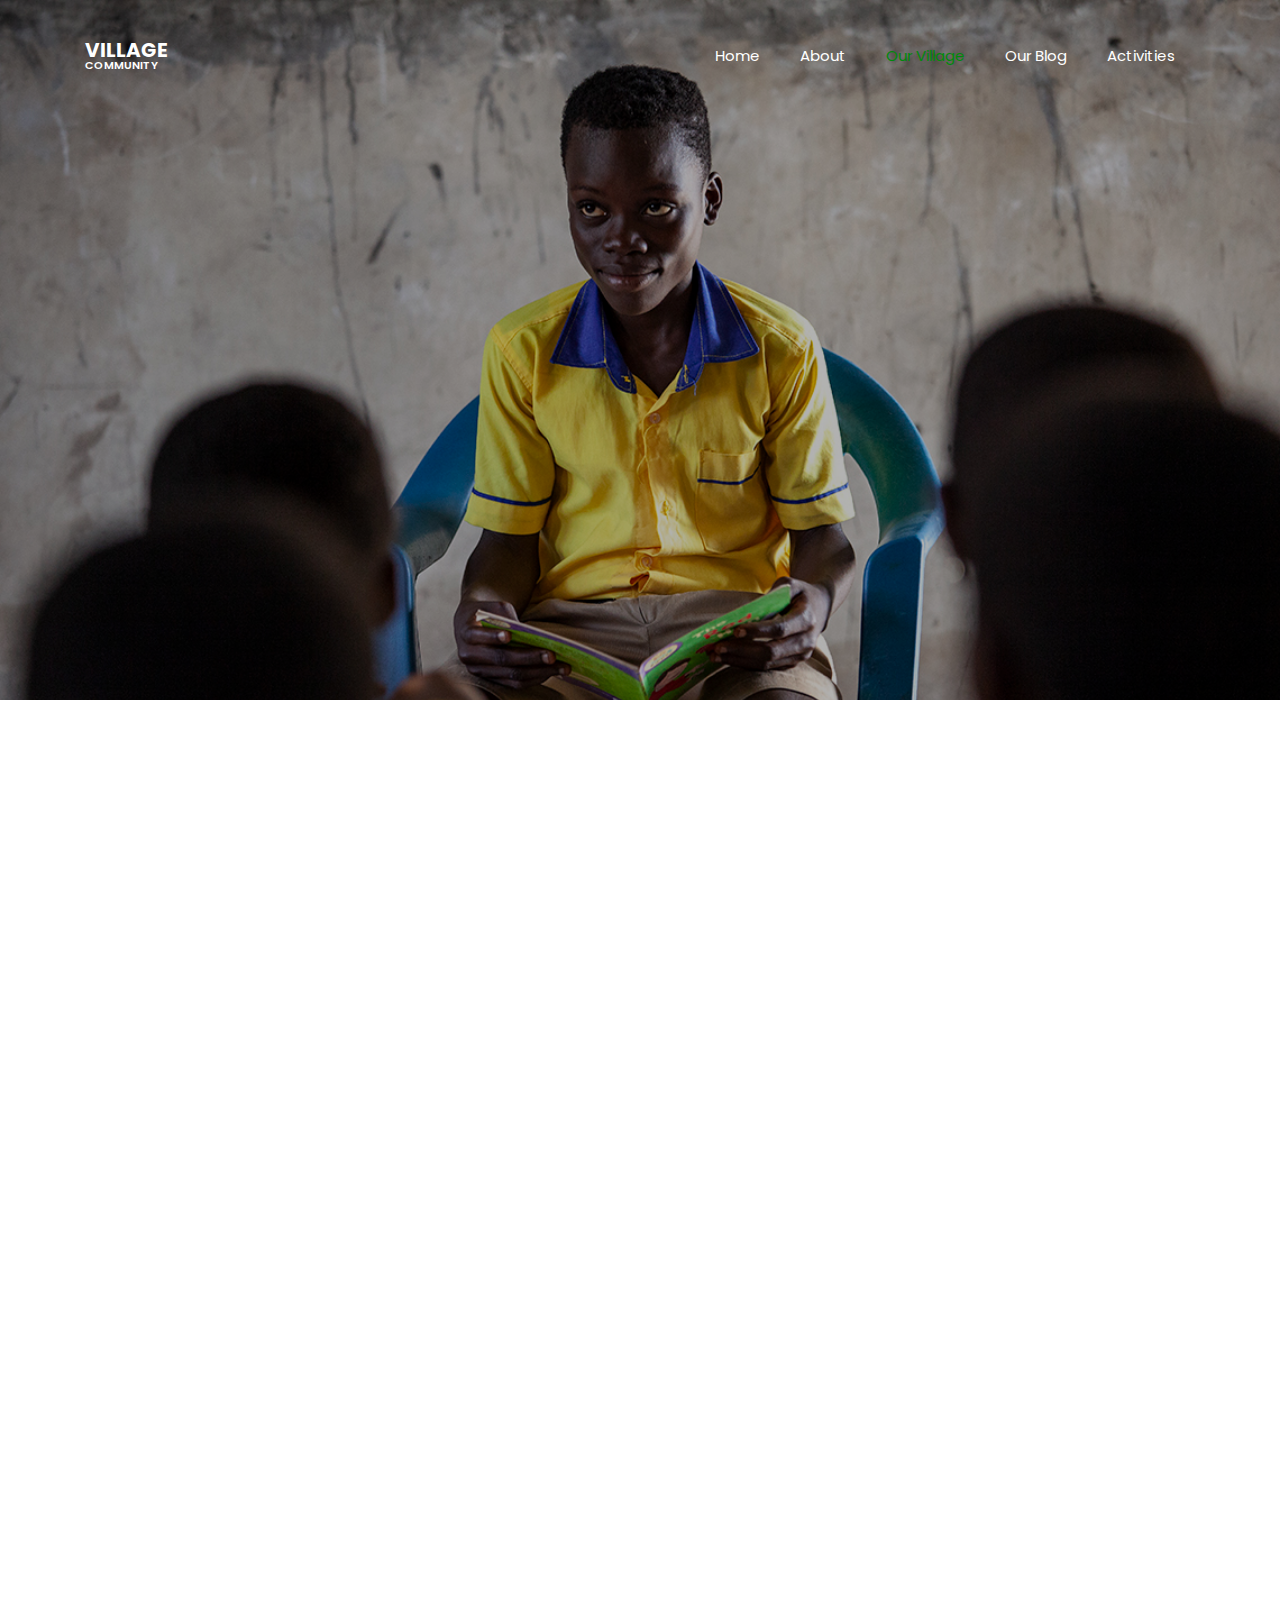
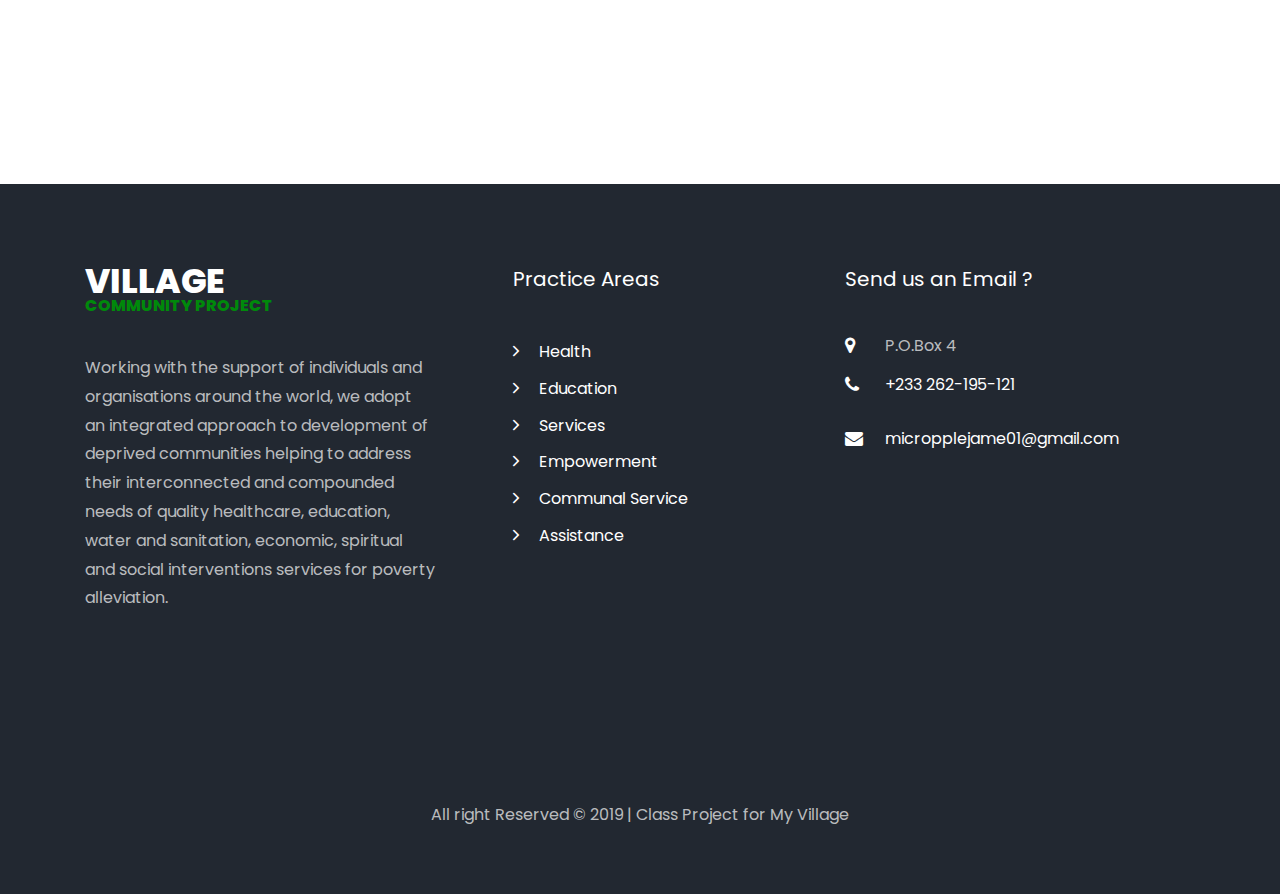
<file: our-village.html>
<!DOCTYPE html>
<html lang="en">

<head>
	<title> Village Project </title>
	<meta charset="utf-8">
	<meta name="viewport" content="width=device-width, initial-scale=1, shrink-to-fit=no">

	<link href="https://fonts.googleapis.com/css?family=Poppins:300,400,500,600,700,800,900" rel="stylesheet">

	<link rel="stylesheet" href="css/open-iconic-bootstrap.min.css">
	<link rel="stylesheet" href="css/animate.css">

	<link rel="stylesheet" href="css/owl.carousel.min.css">
	<link rel="stylesheet" href="css/owl.theme.default.min.css">
	<link rel="stylesheet" href="css/magnific-popup.css">

	<link rel="stylesheet" href="css/aos.css">

	<link rel="stylesheet" href="css/ionicons.min.css">

	<link rel="stylesheet" href="css/flaticon.css">
	<link rel="stylesheet" href="css/icomoon.css">
	<link rel="stylesheet" href="scss/style.css">
</head>

<body>

	<nav class="navbar px-md-0 navbar-expand-lg navbar-dark ftco_navbar bg-dark ftco-navbar-light" id="ftco-navbar">
		<div class="container">
			<a class="navbar-brand" href="index.html">Village <span> community </span></a>
			<button class="navbar-toggler" type="button" data-toggle="collapse" data-target="#ftco-nav"
				aria-controls="ftco-nav" aria-expanded="false" aria-label="Toggle navigation">
				<span class="oi oi-menu"></span> Menu
			</button>

			<div class="collapse navbar-collapse" id="ftco-nav">
				<ul class="navbar-nav ml-auto">
					<li class="nav-item"><a href="index.html" class="nav-link">Home</a></li>
					<li class="nav-item"><a href="about.html" class="nav-link">About</a></li>
					<li class="nav-item  active"><a href="our-village.html" class="nav-link"> Our Village </a></li>
					<li class="nav-item"><a href="blog.html" class="nav-link"> Our Blog </a></li>
					<li class="nav-item"><a href="activities.html" class="nav-link"> Activities </a></li> 
					
			 </ul>
			</div>
		</div>
	</nav>
	<!-- END nav -->
	<section class="hero-wrap hero-wrap-2" style="background-image: url('images/vill/blog-5.jpg');"
		data-stellar-background-ratio="0.5">
		<div class="overlay"></div>
		<div class="container">
			<div class="row no-gutters slider-text align-items-end justify-content-center">
				<div class="col-md-9 ftco-animate pb-5 text-center">
					<h1 class="mb-3 bread"> Community Images </h1>
					<p class="breadcrumbs"><span class="mr-2"><a href="index.html">Home <i
									class="ion-ios-arrow-forward"></i></a></span> <span> Images <i
								class="ion-ios-arrow-forward"></i></span></p>
				</div>
			</div>
		</div>
	</section>

	<section class="ftco-section">
		<div class="container-fluid px-md-5">
			<div class="row">
				<div class="col-lg-3 col-sm-6">
					<div class="block-2 ftco-animate">
						<div class="flipper">
							<div class="front" style="background-image: url(/images/vill/blog-6.jpg);">
								<div class="box">
									<h2> Inspirer </h2>
									<p> Teacher </p>
								</div>
							</div>
							<div class="back">
								<!-- back content -->
								<blockquote>
									<p>&ldquo; Village | Pakyi no 1 in Ashanti Region &rdquo;
									</p>
								</blockquote>
								<div class="author d-flex">
									<div class="image align-self-center">
										<img src="images/vill/user1.png" alt="">
									</div>
									<div class="name align-self-center ml-3"> Community Photographer <span
											class="position"> Blogger </span></div>
								</div>
							</div>
						</div>
					</div>
				</div>
				<div class="col-lg-3 col-sm-6">
					<div class="block-2 ftco-animate">
						<div class="flipper">
							<div class="front" style="background-image: url(/images/vill/bg-image-4.jpg);">
								<div class="box">
									<h2> Community Help </h2>
									<p> Concern Citizen </p>
								</div>
							</div>
							<div class="back">
								<!-- back content -->
								<blockquote>
									<p>&ldquo; Village | Pakyi no 1 in Ashanti Region &rdquo;
									</p>
								</blockquote>
								<div class="author d-flex">
									<div class="image align-self-center">
										<img src="images/vill/user1.png" alt="">
									</div>
									<div class="name align-self-center ml-3"> Community Photographer <span
											class="position"> Blogger </span></div>
								</div>
							</div>
						</div>
					</div>
				</div>
				<div class="col-lg-3 col-sm-6">
					<div class="block-2 ftco-animate">
						<div class="flipper">
							<div class="front" style="background-image: url(images/vill/blog-2.jpg);">
								<div class="box">
									<h2> LandLord </h2>
									<p> James Arthur </p>
								</div>
							</div>
							<div class="back">
								<!-- back content -->
								<blockquote>
									<p>&ldquo; Village | Pakyi no 1 in Ashanti Region &rdquo;
									</p>
								</blockquote>
								<div class="author d-flex">
									<div class="image align-self-center">
										<img src="images/vill/user1.png" alt="">
									</div>
									<div class="name align-self-center ml-3"> Community Photographer <span
											class="position"> Blogger </span></div>
								</div>
							</div>
						</div>
					</div>
				</div>
				<div class="col-lg-3 col-sm-6">
					<div class="block-2 ftco-animate">
						<div class="flipper">
							<div class="front" style="background-image: url(images/vill/bg-image-1.jpg);">
								<div class="box">
									<h2> Sister Grace </h2>
									<p> Trader </p>
								</div>
							</div>
							<div class="back">
								<!-- back content -->
								<blockquote>
									<p>&ldquo; Village | Pakyi no 1 in Ashanti Region &rdquo;
									</p>
								</blockquote>
								<div class="author d-flex">
									<div class="image align-self-center">
										<img src="images/vill/user1.png" alt="">
									</div>
									<div class="name align-self-center ml-3"> Community Photographer <span
											class="position"> Blogger </span></div>
								</div>
							</div>
						</div>
					</div>
				</div>

				<div class="col-lg-3 col-sm-6">
					<div class="block-2 ftco-animate">
						<div class="flipper">
							<div class="front" style="background-image: url(images/vill/blog-3.jpg);">
								<div class="box">
									<h2> Inspirer </h2>
									<p> Teacher </p>
								</div>
							</div>
							<div class="back">
								<!-- back content -->
								<blockquote>
									<p>&ldquo; Village | Pakyi no 1 in Ashanti Region &rdquo;
									</p>
								</blockquote>
								<div class="author d-flex">
									<div class="image align-self-center">
										<img src="images/vill/user1.png" alt="">
									</div>
									<div class="name align-self-center ml-3"> Community Photographer <span
											class="position"> Blogger </span></div>
								</div>
							</div>
						</div>
					</div>
				</div>
				<div class="col-lg-3 col-sm-6">
					<div class="block-2 ftco-animate">
						<div class="flipper">
							<div class="front" style="background-image: url(images/vill/bg-image-2.jpg);">
								<div class="box">
									<h2> Community Oak </h2>
									<p> History </p>
								</div>
							</div>
							<div class="back">
								<!-- back content -->
								<blockquote>
									<p>&ldquo; Village | Pakyi no 1 in Ashanti Region &rdquo;
									</p>
								</blockquote>
								<div class="author d-flex">
									<div class="image align-self-center">
										<img src="images/vill/user1.png" alt="">
									</div>
									<div class="name align-self-center ml-3"> Community Photographer <span
											class="position"> Blogger </span></div>
								</div>
							</div>
						</div>
					</div>
				</div>
				<div class="col-lg-3 col-sm-6">
					<div class="block-2 ftco-animate">
						<div class="flipper">
							<div class="front" style="background-image: url(/images/vill/blog-4.jpg);">
								<div class="box">
									<h2> Concern Citizen </h2>
									<p> Samuel James </p>
								</div>
							</div>
							<div class="back">
								<!-- back content -->
								<blockquote>
									<p>&ldquo; Village | Pakyi no 1 in Ashanti Region &rdquo;
									</p>
								</blockquote>
								<div class="author d-flex">
									<div class="image align-self-center">
										<img src="images/vill/user1.png" alt="">
									</div>
									<div class="name align-self-center ml-3"> Community Photographer <span
											class="position"> Blogger </span></div>
								</div>
							</div>
						</div>
					</div>
				</div>
				<div class="col-lg-3 col-sm-6">
					<div class="block-2 ftco-animate">
						<div class="flipper">
							<div class="front" style="background-image: url(/images/vill/main-bg-2.jpg);">
								<div class="box">
									<h2> Teacher Asamoah </h2>
									<p> Teacher </p>
								</div>
							</div>
							<div class="back">
								<!-- back content -->
								<blockquote>
									<p>&ldquo; Village | Pakyi no 1 in Ashanti Region &rdquo;
									</p>
								</blockquote>
								<div class="author d-flex">
									<div class="image align-self-center">
										<img src="images/vill/user1.png" alt="">
									</div>
									<div class="name align-self-center ml-3"> Community Photographer <span
											class="position"> Blogger </span></div>
								</div>
							</div>
						</div>
					</div>
				</div>
			</div>
		</div>
	</section>


	<footer class="ftco-footer ftco-bg-dark ftco-section">
		<div class="container">
			<div class="row mb-5">
				<div class="col-md">
					<div class="ftco-footer-widget mb-4">
						<h2 class="logo"><a href="#"> Village <span> Community Project </span></a></h2>
						<p> Working with the support of individuals and organisations around the world, we adopt an
							integrated approach to development of deprived communities helping to address their
							interconnected and compounded needs of quality healthcare, education, water and sanitation,
							economic, spiritual and social interventions services for poverty alleviation. </p>
						<ul class="ftco-footer-social list-unstyled float-md-left float-lft mt-5">
							<li class="ftco-animate"><a href="#"><span class="icon-twitter"></span></a></li>
							<li class="ftco-animate"><a href="#"><span class="icon-facebook"></span></a></li>
							<li class="ftco-animate"><a href="#"><span class="icon-instagram"></span></a></li>
						</ul>
					</div>
				</div>
				<div class="col-md">
					<div class="ftco-footer-widget mb-4 ml-md-5">
						<h2 class="ftco-heading-2">Practice Areas</h2>
						<ul class="list-unstyled">
							<li><a href="#" class="py-1 d-block"><span class="ion-ios-arrow-forward mr-3"></span> Health
								</a></li>
							<li><a href="#" class="py-1 d-block"><span class="ion-ios-arrow-forward mr-3"></span>
									Education </a></li>
							<li><a href="#" class="py-1 d-block"><span class="ion-ios-arrow-forward mr-3"></span>
									Services </a></li>
							<li><a href="#" class="py-1 d-block"><span class="ion-ios-arrow-forward mr-3"></span>
									Empowerment </a></li>
							<li><a href="#" class="py-1 d-block"><span class="ion-ios-arrow-forward mr-3"></span>
									Communal Service </a></li>
							<li><a href="#" class="py-1 d-block"><span class="ion-ios-arrow-forward mr-3"></span>
									Assistance </a></li>
						</ul>
					</div>
				</div>
				<div class="col-md">
					<div class="ftco-footer-widget mb-4">
						<h2 class="ftco-heading-2"> Send us an Email ? </h2>
						<div class="block-23 mb-3">
							<ul>
								<li><span class="icon icon-map-marker"></span><span class="text"> P.O.Box 4 </span></li>
								<li><a href="#"><span class="icon icon-phone"></span><span class="text">+233
											262-195-121</span></a></li>
								<li><a href="#"><span class="icon icon-envelope"></span><span class="text">
											micropplejame01@gmail.com</span></a></li>
							</ul>
						</div>
					</div>
				</div>

			</div>
			<div class="row">
				<div class="col-md-12 text-center">
					<p> All right Reserved &copy; 2019 | Class Project for My Village </p>
				</div>
			</div>
		</div>
	</footer>


	<!-- loader -->
	<div id="ftco-loader" class="show fullscreen"><svg class="circular" width="48px" height="48px">
			<circle class="path-bg" cx="24" cy="24" r="22" fill="none" stroke-width="4" stroke="#eeeeee" />
			<circle class="path" cx="24" cy="24" r="22" fill="none" stroke-width="4" stroke-miterlimit="10"
				stroke="#F96D00" /></svg></div>


	<script src="js/jquery.min.js"></script>
	<script src="js/jquery-migrate-3.0.1.min.js"></script>
	<script src="js/popper.min.js"></script>
	<script src="js/bootstrap.min.js"></script>
	<script src="js/jquery.easing.1.3.js"></script>
	<script src="js/jquery.waypoints.min.js"></script>
	<script src="js/jquery.stellar.min.js"></script>
	<script src="js/owl.carousel.min.js"></script>
	<script src="js/jquery.magnific-popup.min.js"></script>
	<script src="js/aos.js"></script>
	<script src="js/jquery.animateNumber.min.js"></script>
	<script src="js/scrollax.min.js"></script>
	<script src="js/google-map.js"></script>
	<script src="js/main.js"></script>

</body>

</html>
</file>
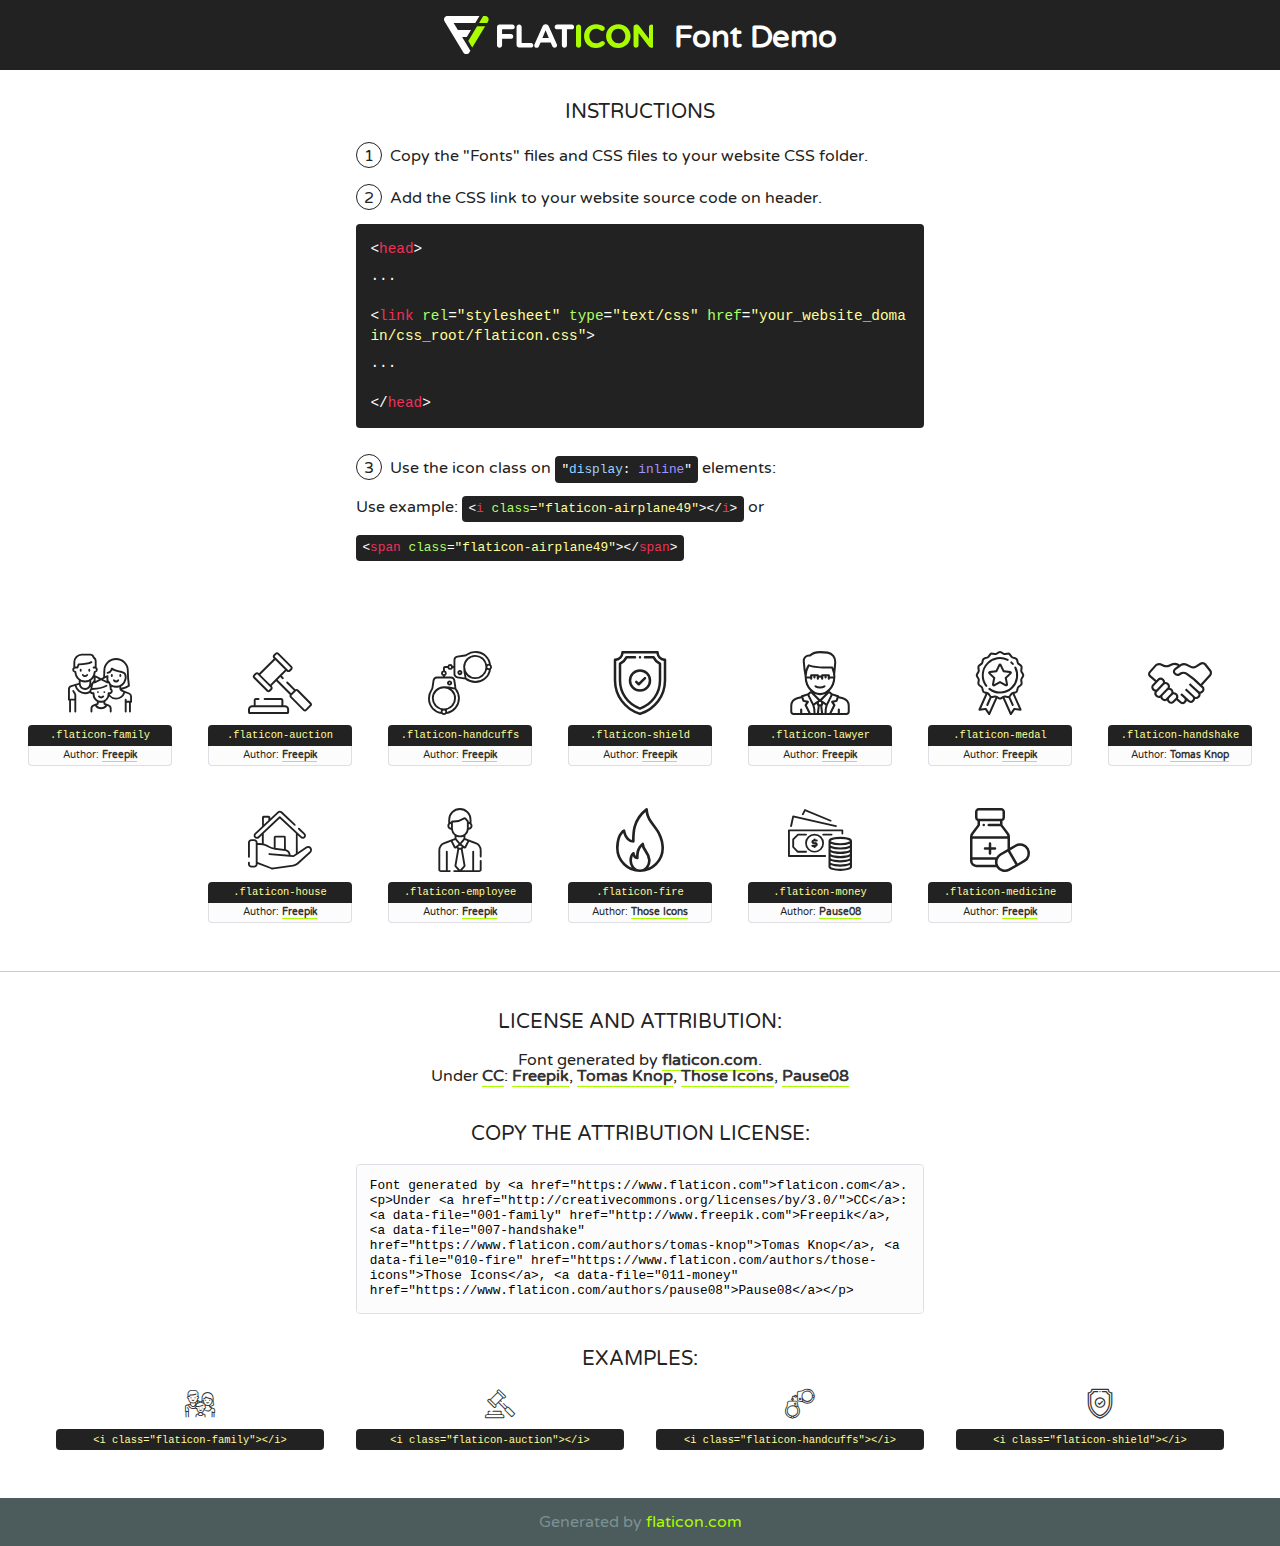
<file: fonts/flaticon/font/flaticon.html>
<!DOCTYPE html>
<!--
  Flaticon icon font: Flaticon
  Creation date: 14/01/2019 09:57
-->
<html>
<!DOCTYPE html>
<html>

<head>
    <title>Flaticon WebFont</title>
    <link href="http://fonts.googleapis.com/css?family=Varela+Round" rel="stylesheet" type="text/css" />
    <link rel="stylesheet" type="text/css" href="flaticon.css">
    <meta charset="UTF-8">
    <style>
    html, body, div, span, applet, object, iframe,
    h1, h2, h3, h4, h5, h6, p, blockquote, pre,
    a, abbr, acronym, address, big, cite, code,
    del, dfn, em, img, ins, kbd, q, s, samp,
    small, strike, strong, sub, sup, tt, var,
    b, u, i, center,
    dl, dt, dd, ol, ul, li,
    fieldset, form, label, legend,
    table, caption, tbody, tfoot, thead, tr, th, td,
    article, aside, canvas, details, embed, 
    figure, figcaption, footer, header, hgroup, 
    menu, nav, output, ruby, section, summary,
    time, mark, audio, video {
        margin: 0;
        padding: 0;
        border: 0;
        font-size: 100%;
        font: inherit;
        vertical-align: baseline;
    }
    /* HTML5 display-role reset for older browsers */
    article, aside, details, figcaption, figure, 
    footer, header, hgroup, menu, nav, section {
        display: block;
    }
    body {
        line-height: 1;
    }
    ol, ul {
        list-style: none;
    }
    blockquote, q {
        quotes: none;
    }
    blockquote:before, blockquote:after,
    q:before, q:after {
        content: '';
        content: none;
    }
    table {
        border-collapse: collapse;
        border-spacing: 0;
    }
    body {
        font-family: 'Varela Round', Helvetica, Arial, sans-serif;
        font-size: 16px;
        color: #222;
    }
    a {
        color: #333;
        border-bottom: 1px solid #a9fd00;
        font-weight: bold;
        text-decoration: none;
    }
    * {
        -moz-box-sizing: border-box;
        -webkit-box-sizing: border-box;
        box-sizing: border-box;
        margin: 0;
        padding: 0;
    }
    [class^="flaticon-"]:before, [class*=" flaticon-"]:before, [class^="flaticon-"]:after, [class*=" flaticon-"]:after {
        font-family: Flaticon;
        font-size: 30px;
        font-style: normal;
        margin-left: 20px;
        color: #333;
    }
    .wrapper {
        max-width: 600px;
        margin: auto;
        padding: 0 1em;
    }
    .title {
        font-size: 1.25em;
        text-align: center;
        margin-bottom: 1em;
        text-transform: uppercase;
    }
    header {
        text-align: center;
        background-color: #222;
        color: #fff;
        padding: 1em;
    }
    header .logo {
        width: 210px;
        height: 38px;
        display: inline-block;
        vertical-align: middle;
        margin-right: 1em;
        border: none;
    }
    header strong {
        font-size: 1.95em;
        font-weight: bold;
        vertical-align: middle;
        margin-top: 5px;
        display: inline-block;
    }
    .demo {
        margin: 2em auto;
        line-height: 1.25em;
    }
    .demo ul li {
        margin-bottom: 1em;
    }
    .demo ul li .num {
        color: #222;
        border-radius: 20px;
        display: inline-block;
        width: 26px;
        padding: 3px;
        height: 26px;
        text-align: center;
        margin-right: 0.5em;
        border: 1px solid #222;
    }
    .demo ul li code {
        background-color: #222;
        border-radius: 4px;
        padding: 0.25em 0.5em;
        display: inline-block;
        color: #fff;
        font-family: Consolas,Monaco,Lucida Console,Liberation Mono,DejaVu Sans Mono,Bitstream Vera Sans Mono,Courier New, monospace;
        font-weight: lighter;
        margin-top: 1em;
        font-size: 0.8em;
        word-break: break-all;
    }
    .demo ul li code.big {
        padding: 1em;
        font-size: 0.9em;
    }
    .demo ul li code .red {
        color: #EF3159;
    }
    .demo ul li code .green {
        color: #ACFF65;
    }
    .demo ul li code .yellow {
        color: #FFFF99;
    }
    .demo ul li code .blue {
        color: #99D3FF;
    }
    .demo ul li code .purple {
        color: #A295FF;
    }
    .demo ul li code .dots {
        margin-top: 0.5em;
        display: block;
    }
    #glyphs {
        border-bottom: 1px solid #ccc;
        padding: 2em 0;
        text-align: center;
    }
    .glyph {
        display: inline-block;
        width: 9em;
        margin: 1em;
        text-align: center;
        vertical-align: top;
        background: #FFF;
    }
    .glyph .glyph-icon {
        padding: 10px;
        display: block;
        font-family:"Flaticon";
        font-size: 64px;
        line-height: 1;
    }
    .glyph .glyph-icon:before {
        font-size: 64px;
        color: #222;
        margin-left: 0;
    }
    .class-name {
        font-size: 0.65em;
        background-color: #222;
        color: #fff;
        border-radius: 4px 4px 0 0;
        padding: 0.5em;
        color: #FFFF99;
        font-family: Consolas,Monaco,Lucida Console,Liberation Mono,DejaVu Sans Mono,Bitstream Vera Sans Mono,Courier New, monospace;
    }
    .author-name {
        font-size: 0.6em;
        background-color: #fcfcfd;
        border: 1px solid #DEDEE4;
        border-top: 0;
        border-radius: 0 0 4px 4px;
        padding: 0.5em;
    }
    .class-name:last-child {
        font-size: 10px;
        color:#888;
    }
    .class-name:last-child a {
        font-size: 10px;
        color:#555;
    }
    .class-name:last-child a:hover {
        color:#a9fd00;
    }
    .glyph > input {
        display: block;
        width: 100px;
        margin: 5px auto;
        text-align: center;
        font-size: 12px;
        cursor: text;
    }
    .glyph > input.icon-input {
        font-family:"Flaticon";
        font-size: 16px;
        margin-bottom: 10px;
    }
    .attribution .title {
        margin-top: 2em;
    }
    .attribution textarea {
        background-color: #fcfcfd;
        padding: 1em;
        border: none;
        box-shadow: none;
        border: 1px solid #DEDEE4;
        border-radius: 4px;
        resize: none;
        width: 100%;
        height: 150px;
        font-size: 0.8em;
        font-family: Consolas,Monaco,Lucida Console,Liberation Mono,DejaVu Sans Mono,Bitstream Vera Sans Mono,Courier New, monospace;
        -webkit-appearance: none;
    }
    .iconsuse {
        margin: 2em auto;
        text-align: center;
        max-width: 1200px;
    }
    .iconsuse:after {
        content: '';
        display: table;
        clear: both;
    }
    .iconsuse .image {
        float: left;
        width: 25%;
        padding: 0 1em;
    }
    .iconsuse .image p {
        margin-bottom: 1em;
    }
    .iconsuse .image span {
        display: block;
        font-size: 0.65em;
        background-color: #222;
        color: #fff;
        border-radius: 4px;
        padding: 0.5em;
        color: #FFFF99;
        margin-top: 1em;
        font-family: Consolas,Monaco,Lucida Console,Liberation Mono,DejaVu Sans Mono,Bitstream Vera Sans Mono,Courier New, monospace;
    }
    #footer {
        text-align: center;
        background-color: #4C5B5C;
        color: #7c9192;
        padding: 1em;
    }
    #footer a {
        border: none;
        color: #a9fd00;
        font-weight: normal;
    }
    @media (max-width: 960px) {
        .iconsuse .image {
            width: 50%;
        }
    }
    @media (max-width: 560px) {
        .iconsuse .image {
            width: 100%;
        }
    }
    </style>
</head>

<body class="characters-off">

    <header>
        <a href="https://www.flaticon.com" target="_blank" class="logo">
            <svg version="1.1" xmlns="http://www.w3.org/2000/svg" xmlns:xlink="http://www.w3.org/1999/xlink" xmlns:a="http://ns.adobe.com/AdobeSVGViewerExtensions/3.0/" viewBox="0 0 560.875 102.036" enable-background="new 0 0 560.875 102.036" xml:space="preserve">
                <defs>
                </defs>
                <g>
                    <g class="letters">
                        <path fill="#ffffff" d="M141.596,29.675c0-3.777,2.985-6.767,6.764-6.767h34.438c3.426,0,6.15,2.728,6.15,6.15
                        c0,3.43-2.724,6.149-6.15,6.149h-27.674v13.091h23.719c3.429,0,6.151,2.724,6.151,6.15c0,3.43-2.723,6.149-6.151,6.149h-23.719
                        v17.574c0,3.773-2.986,6.761-6.764,6.761c-3.779,0-6.764-2.989-6.764-6.761V29.675z"></path>
                        <path fill="#ffffff" d="M193.844,29.149c0-3.781,2.985-6.767,6.764-6.767c3.776,0,6.763,2.985,6.763,6.767v42.957h25.039
                        c3.426,0,6.149,2.726,6.149,6.153c0,3.425-2.723,6.15-6.149,6.15h-31.802c-3.779,0-6.764-2.986-6.764-6.768V29.149z"></path>
                        <path fill="#ffffff" d="M241.891,75.71l21.438-48.407c1.492-3.341,4.215-5.357,7.906-5.357h0.792
                        c3.686,0,6.323,2.017,7.815,5.357l21.439,48.407c0.436,0.967,0.701,1.845,0.701,2.723c0,3.602-2.809,6.501-6.414,6.501
                        c-3.161,0-5.269-1.845-6.499-4.655l-4.132-9.661h-27.059l-4.301,10.102c-1.144,2.631-3.426,4.214-6.237,4.214
                        c-3.517,0-6.24-2.81-6.24-6.325C241.1,77.64,241.451,76.677,241.891,75.71z M279.932,58.666l-8.521-20.297l-8.526,20.297H279.932
                        z"></path>
                        <path fill="#ffffff" d="M314.864,35.387H301.86c-3.429,0-6.239-2.813-6.239-6.238c0-3.429,2.811-6.24,6.239-6.24h39.533
                        c3.426,0,6.237,2.811,6.237,6.24c0,3.425-2.811,6.238-6.237,6.238h-13.001v42.785c0,3.773-2.99,6.761-6.764,6.761
                        c-3.779,0-6.764-2.989-6.764-6.761V35.387z"></path>
                        <path fill="#A9FD00" d="M352.615,29.149c0-3.781,2.985-6.767,6.767-6.767c3.774,0,6.761,2.985,6.761,6.767v49.024
                        c0,3.773-2.987,6.761-6.761,6.761c-3.781,0-6.767-2.989-6.767-6.761V29.149z"></path>
                        <path fill="#A9FD00" d="M374.132,53.836v-0.179c0-17.481,13.178-31.801,32.065-31.801c9.22,0,15.459,2.458,20.557,6.238
                        c1.402,1.054,2.637,2.985,2.637,5.357c0,3.692-2.985,6.59-6.681,6.59c-1.845,0-3.071-0.702-4.044-1.319
                        c-3.776-2.813-7.729-4.393-12.562-4.393c-10.364,0-17.831,8.611-17.831,19.154v0.173c0,10.542,7.291,19.329,17.831,19.329
                        c5.715,0,9.492-1.756,13.359-4.834c1.049-0.874,2.458-1.491,4.039-1.491c3.429,0,6.325,2.813,6.325,6.236
                        c0,2.106-1.056,3.78-2.282,4.834c-5.539,4.834-12.036,7.733-21.878,7.733C387.572,85.464,374.132,71.493,374.132,53.836z"></path>
                        <path fill="#A9FD00" d="M433.009,53.836v-0.179c0-17.481,13.79-31.801,32.766-31.801c18.981,0,32.592,14.143,32.592,31.628v0.173
                        c0,17.483-13.785,31.807-32.769,31.807C446.625,85.464,433.009,71.32,433.009,53.836z M484.224,53.836v-0.179
                        c0-10.539-7.725-19.326-18.626-19.326c-10.893,0-18.449,8.611-18.449,19.154v0.173c0,10.542,7.73,19.329,18.626,19.329
                        C476.676,72.986,484.224,64.378,484.224,53.836z"></path>
                        <path fill="#A9FD00" d="M506.233,29.321c0-3.774,2.99-6.763,6.767-6.763h1.401c3.252,0,5.183,1.583,7.029,3.953l26.093,34.265
                        V29.059c0-3.692,2.99-6.677,6.681-6.677c3.683,0,6.671,2.985,6.671,6.677v48.934c0,3.78-2.987,6.765-6.764,6.765h-0.436
                        c-3.257,0-5.188-1.581-7.034-3.953l-27.056-35.492v32.944c0,3.687-2.985,6.676-6.678,6.676c-3.683,0-6.673-2.989-6.673-6.676
                        V29.321z"></path>
                    </g>
                    <g class="insignia">
                        <path fill="#ffffff" d="M48.372,56.137h12.517l11.156-18.537H37.186L25.688,18.539h57.825L94.668,0H9.271
                        C5.925,0,2.842,1.801,1.198,4.716c-1.644,2.907-1.593,6.482,0.134,9.343l50.38,83.501c1.678,2.781,4.689,4.476,7.938,4.476
                        c3.246,0,6.257-1.695,7.935-4.476l2.898-4.804L48.372,56.137z"></path>
                        <g class="i">
                            <path fill="#A9FD00" d="M93.575,18.539h0.031v0.004l21.652,0.004l2.705-4.488c1.727-2.861,1.778-6.436,0.133-9.343
                            C116.454,1.801,113.371,0,110.026,0h-5.294L93.575,18.539z"></path>
                            <polygon fill="#A9FD00" points="88.291,27.356 64.725,66.486 75.519,84.404 109.942,27.356"></polygon>
                        </g>
                    </g>
                </g>
            </svg>
        </a>
        <strong>Font Demo</strong>
    </header>


    <section class="demo wrapper">

        <p class="title">Instructions</p>

        <ul>
            <li>
                <span class="num">1</span>Copy the "Fonts" files and CSS files to your website CSS folder.
            </li>
            <li>
                <span class="num">2</span>Add the CSS link to your website source code on header.
                <code class="big">
                    &lt;<span class="red">head</span>&gt;
                    <br/><span class="dots">...</span>
                    <br/>&lt;<span class="red">link</span> <span class="green">rel</span>=<span class="yellow">"stylesheet"</span> <span class="green">type</span>=<span class="yellow">"text/css"</span> <span class="green">href</span>=<span class="yellow">"your_website_domain/css_root/flaticon.css"</span>&gt;
                    <br/><span class="dots">...</span>
                    <br/>&lt;/<span class="red">head</span>&gt;
                </code>
            </li>

            <li>
                <p>
                    <span class="num">3</span>Use the icon class on <code>"<span class="blue">display</span>:<span class="purple"> inline</span>"</code> elements:
                    <br />
                    Use example: <code>&lt;<span class="red">i</span> <span class="green">class</span>=<span class="yellow">&quot;flaticon-airplane49&quot;</span>&gt;&lt;/<span class="red">i</span>&gt;</code> or <code>&lt;<span class="red">span</span> <span class="green">class</span>=<span class="yellow">&quot;flaticon-airplane49&quot;</span>&gt;&lt;/<span class="red">span</span>&gt;</code>
            </li>
        </ul>

    </section>




   <section id="glyphs">          
    
      
        <div class="glyph"><div class="glyph-icon flaticon-family"></div>
            <div class="class-name">.flaticon-family</div>
            <div class="author-name">Author: <a data-file="001-family" href="http://www.freepik.com">Freepik</a> </div> 
        </div>        
        
        <div class="glyph"><div class="glyph-icon flaticon-auction"></div>
            <div class="class-name">.flaticon-auction</div>
            <div class="author-name">Author: <a data-file="002-auction" href="http://www.freepik.com">Freepik</a> </div> 
        </div>        
        
        <div class="glyph"><div class="glyph-icon flaticon-handcuffs"></div>
            <div class="class-name">.flaticon-handcuffs</div>
            <div class="author-name">Author: <a data-file="003-handcuffs" href="http://www.freepik.com">Freepik</a> </div> 
        </div>        
        
        <div class="glyph"><div class="glyph-icon flaticon-shield"></div>
            <div class="class-name">.flaticon-shield</div>
            <div class="author-name">Author: <a data-file="004-shield" href="http://www.freepik.com">Freepik</a> </div> 
        </div>        
        
        <div class="glyph"><div class="glyph-icon flaticon-lawyer"></div>
            <div class="class-name">.flaticon-lawyer</div>
            <div class="author-name">Author: <a data-file="005-lawyer" href="http://www.freepik.com">Freepik</a> </div> 
        </div>        
        
        <div class="glyph"><div class="glyph-icon flaticon-medal"></div>
            <div class="class-name">.flaticon-medal</div>
            <div class="author-name">Author: <a data-file="006-medal" href="http://www.freepik.com">Freepik</a> </div> 
        </div>        
        
        <div class="glyph"><div class="glyph-icon flaticon-handshake"></div>
            <div class="class-name">.flaticon-handshake</div>
            <div class="author-name">Author: <a data-file="007-handshake" href="https://www.flaticon.com/authors/tomas-knop">Tomas Knop</a> </div> 
        </div>        
        
        <div class="glyph"><div class="glyph-icon flaticon-house"></div>
            <div class="class-name">.flaticon-house</div>
            <div class="author-name">Author: <a data-file="008-house" href="http://www.freepik.com">Freepik</a> </div> 
        </div>        
        
        <div class="glyph"><div class="glyph-icon flaticon-employee"></div>
            <div class="class-name">.flaticon-employee</div>
            <div class="author-name">Author: <a data-file="009-employee" href="http://www.freepik.com">Freepik</a> </div> 
        </div>        
        
        <div class="glyph"><div class="glyph-icon flaticon-fire"></div>
            <div class="class-name">.flaticon-fire</div>
            <div class="author-name">Author: <a data-file="010-fire" href="https://www.flaticon.com/authors/those-icons">Those Icons</a> </div> 
        </div>        
        
        <div class="glyph"><div class="glyph-icon flaticon-money"></div>
            <div class="class-name">.flaticon-money</div>
            <div class="author-name">Author: <a data-file="011-money" href="https://www.flaticon.com/authors/pause08">Pause08</a> </div> 
        </div>        
        
        <div class="glyph"><div class="glyph-icon flaticon-medicine"></div>
            <div class="class-name">.flaticon-medicine</div>
            <div class="author-name">Author: <a data-file="012-medicine" href="http://www.freepik.com">Freepik</a> </div> 
        </div>        
        

    </section>



    <section class="attribution wrapper"   style="text-align:center;">

      <div class="title">License and attribution:</div><div class="attrDiv">Font generated by <a href="https://www.flaticon.com">flaticon.com</a>. <div><p>Under <a href="http://creativecommons.org/licenses/by/3.0/">CC</a>: <a data-file="001-family" href="http://www.freepik.com">Freepik</a>, <a data-file="007-handshake" href="https://www.flaticon.com/authors/tomas-knop">Tomas Knop</a>, <a data-file="010-fire" href="https://www.flaticon.com/authors/those-icons">Those Icons</a>, <a data-file="011-money" href="https://www.flaticon.com/authors/pause08">Pause08</a></p>  </div>
      </div>
      <div class="title">Copy the Attribution License:</div>

    <textarea onclick="this.focus();this.select();">Font generated by &lt;a href=&quot;https://www.flaticon.com&quot;&gt;flaticon.com&lt;/a&gt;. <p>Under <a href="http://creativecommons.org/licenses/by/3.0/">CC</a>: <a data-file="001-family" href="http://www.freepik.com">Freepik</a>, <a data-file="007-handshake" href="https://www.flaticon.com/authors/tomas-knop">Tomas Knop</a>, <a data-file="010-fire" href="https://www.flaticon.com/authors/those-icons">Those Icons</a>, <a data-file="011-money" href="https://www.flaticon.com/authors/pause08">Pause08</a></p>  
     </textarea>

    </section>

    <section class="iconsuse">

          <div class="title">Examples:</div>            
             
            <div class="image">
                <p>
                    <i class="glyph-icon flaticon-family"></i> 
                    <span>&lt;i class=&quot;flaticon-family&quot;&gt;&lt;/i&gt;</span>
                </p>
            </div>
            
            <div class="image">
                <p>
                    <i class="glyph-icon flaticon-auction"></i> 
                    <span>&lt;i class=&quot;flaticon-auction&quot;&gt;&lt;/i&gt;</span>
                </p>
            </div>
            
            <div class="image">
                <p>
                    <i class="glyph-icon flaticon-handcuffs"></i> 
                    <span>&lt;i class=&quot;flaticon-handcuffs&quot;&gt;&lt;/i&gt;</span>
                </p>
            </div>
            
            <div class="image">
                <p>
                    <i class="glyph-icon flaticon-shield"></i> 
                    <span>&lt;i class=&quot;flaticon-shield&quot;&gt;&lt;/i&gt;</span>
                </p>
            </div>
                       
        </div>
                            
    </section>

<div id="footer">
    <div>Generated by <a href="https://www.flaticon.com">flaticon.com</a>
    </div>
</div>



</body>
</html>
</file>
<file: css/flaticon.css>
/*
  	Flaticon icon font: Flaticon
  	Creation date: 04/01/2019 13:45
  	*/


@font-face {
  font-family: "Flaticon";
  src: url("../fonts/flaticon/font/Flaticon.eot");
  src: url("../fonts/flaticon/font/Flaticon.eot?#iefix") format("embedded-opentype"),
       url("../fonts/flaticon/font/Flaticon.woff") format("woff"),
       url("../fonts/flaticon/font/Flaticon.ttf") format("truetype"),
       url("../fonts/flaticon/font/Flaticon.svg#Flaticon") format("svg");
  font-weight: normal;
  font-style: normal;
}

@media screen and (-webkit-min-device-pixel-ratio:0) {
  @font-face {
    font-family: "Flaticon";
    src: url("../fonts/flaticon/font/Flaticon.svg#Flaticon") format("svg");
  }
}

[class^="flaticon-"]:before, [class*=" flaticon-"]:before,
[class^="flaticon-"]:after, [class*=" flaticon-"]:after {   
  font-family: Flaticon;
  font-style: normal;
  font-weight: normal;
  font-variant: normal;
  text-transform: none;
  line-height: 1;

  /* Better Font Rendering =========== */
  -webkit-font-smoothing: antialiased;
  -moz-osx-font-smoothing: grayscale;
}

.flaticon-family:before { content: "\f100"; }
.flaticon-auction:before { content: "\f101"; }
.flaticon-handcuffs:before { content: "\f102"; }
.flaticon-shield:before { content: "\f103"; }
.flaticon-lawyer:before { content: "\f104"; }
.flaticon-medal:before { content: "\f105"; }
.flaticon-handshake:before { content: "\f106"; }
.flaticon-house:before { content: "\f107"; }
.flaticon-employee:before { content: "\f108"; }
.flaticon-fire:before { content: "\f109"; }
.flaticon-money:before { content: "\f10a"; }
.flaticon-medicine:before { content: "\f10b"; }
</file>
<file: css/icomoon.css>
@font-face {
  font-family: 'icomoon';
  src:  url('../fonts/icomoon/icomoon.eot?6tt51o');
  src:  url('../fonts/icomoon/icomoon.eot?6tt51o#iefix') format('embedded-opentype'),
    url('../fonts/icomoon/icomoon.ttf?6tt51o') format('truetype'),
    url('../fonts/icomoon/icomoon.woff?6tt51o') format('woff'),
    url('../fonts/icomoon/icomoon.svg?6tt51o#icomoon') format('svg');
  font-weight: normal;
  font-style: normal;
}

[class^="icon-"], [class*=" icon-"] {
  /* use !important to prevent issues with browser extensions that change fonts */
  font-family: 'icomoon' !important;
  speak: none;
  font-style: normal;
  font-weight: normal;
  font-variant: normal;
  text-transform: none;
  line-height: 1;

  /* Better Font Rendering =========== */
  -webkit-font-smoothing: antialiased;
  -moz-osx-font-smoothing: grayscale;
}

.icon-asterisk:before {
  content: "\f069";
}
.icon-plus:before {
  content: "\f067";
}
.icon-question:before {
  content: "\f128";
}
.icon-minus:before {
  content: "\f068";
}
.icon-glass:before {
  content: "\f000";
}
.icon-music:before {
  content: "\f001";
}
.icon-search:before {
  content: "\f002";
}
.icon-envelope-o:before {
  content: "\f003";
}
.icon-heart:before {
  content: "\f004";
}
.icon-star:before {
  content: "\f005";
}
.icon-star-o:before {
  content: "\f006";
}
.icon-user:before {
  content: "\f007";
}
.icon-film:before {
  content: "\f008";
}
.icon-th-large:before {
  content: "\f009";
}
.icon-th:before {
  content: "\f00a";
}
.icon-th-list:before {
  content: "\f00b";
}
.icon-check:before {
  content: "\f00c";
}
.icon-close:before {
  content: "\f00d";
}
.icon-remove:before {
  content: "\f00d";
}
.icon-times:before {
  content: "\f00d";
}
.icon-search-plus:before {
  content: "\f00e";
}
.icon-search-minus:before {
  content: "\f010";
}
.icon-power-off:before {
  content: "\f011";
}
.icon-signal:before {
  content: "\f012";
}
.icon-cog:before {
  content: "\f013";
}
.icon-gear:before {
  content: "\f013";
}
.icon-trash-o:before {
  content: "\f014";
}
.icon-home:before {
  content: "\f015";
}
.icon-file-o:before {
  content: "\f016";
}
.icon-clock-o:before {
  content: "\f017";
}
.icon-road:before {
  content: "\f018";
}
.icon-download:before {
  content: "\f019";
}
.icon-arrow-circle-o-down:before {
  content: "\f01a";
}
.icon-arrow-circle-o-up:before {
  content: "\f01b";
}
.icon-inbox:before {
  content: "\f01c";
}
.icon-play-circle-o:before {
  content: "\f01d";
}
.icon-repeat:before {
  content: "\f01e";
}
.icon-rotate-right:before {
  content: "\f01e";
}
.icon-refresh:before {
  content: "\f021";
}
.icon-list-alt:before {
  content: "\f022";
}
.icon-lock:before {
  content: "\f023";
}
.icon-flag:before {
  content: "\f024";
}
.icon-headphones:before {
  content: "\f025";
}
.icon-volume-off:before {
  content: "\f026";
}
.icon-volume-down:before {
  content: "\f027";
}
.icon-volume-up:before {
  content: "\f028";
}
.icon-qrcode:before {
  content: "\f029";
}
.icon-barcode:before {
  content: "\f02a";
}
.icon-tag:before {
  content: "\f02b";
}
.icon-tags:before {
  content: "\f02c";
}
.icon-book:before {
  content: "\f02d";
}
.icon-bookmark:before {
  content: "\f02e";
}
.icon-print:before {
  content: "\f02f";
}
.icon-camera:before {
  content: "\f030";
}
.icon-font:before {
  content: "\f031";
}
.icon-bold:before {
  content: "\f032";
}
.icon-italic:before {
  content: "\f033";
}
.icon-text-height:before {
  content: "\f034";
}
.icon-text-width:before {
  content: "\f035";
}
.icon-align-left:before {
  content: "\f036";
}
.icon-align-center:before {
  content: "\f037";
}
.icon-align-right:before {
  content: "\f038";
}
.icon-align-justify:before {
  content: "\f039";
}
.icon-list:before {
  content: "\f03a";
}
.icon-dedent:before {
  content: "\f03b";
}
.icon-outdent:before {
  content: "\f03b";
}
.icon-indent:before {
  content: "\f03c";
}
.icon-video-camera:before {
  content: "\f03d";
}
.icon-image:before {
  content: "\f03e";
}
.icon-photo:before {
  content: "\f03e";
}
.icon-picture-o:before {
  content: "\f03e";
}
.icon-pencil:before {
  content: "\f040";
}
.icon-map-marker:before {
  content: "\f041";
}
.icon-adjust:before {
  content: "\f042";
}
.icon-tint:before {
  content: "\f043";
}
.icon-edit:before {
  content: "\f044";
}
.icon-pencil-square-o:before {
  content: "\f044";
}
.icon-share-square-o:before {
  content: "\f045";
}
.icon-check-square-o:before {
  content: "\f046";
}
.icon-arrows:before {
  content: "\f047";
}
.icon-step-backward:before {
  content: "\f048";
}
.icon-fast-backward:before {
  content: "\f049";
}
.icon-backward:before {
  content: "\f04a";
}
.icon-play:before {
  content: "\f04b";
}
.icon-pause:before {
  content: "\f04c";
}
.icon-stop:before {
  content: "\f04d";
}
.icon-forward:before {
  content: "\f04e";
}
.icon-fast-forward:before {
  content: "\f050";
}
.icon-step-forward:before {
  content: "\f051";
}
.icon-eject:before {
  content: "\f052";
}
.icon-chevron-left:before {
  content: "\f053";
}
.icon-chevron-right:before {
  content: "\f054";
}
.icon-plus-circle:before {
  content: "\f055";
}
.icon-minus-circle:before {
  content: "\f056";
}
.icon-times-circle:before {
  content: "\f057";
}
.icon-check-circle:before {
  content: "\f058";
}
.icon-question-circle:before {
  content: "\f059";
}
.icon-info-circle:before {
  content: "\f05a";
}
.icon-crosshairs:before {
  content: "\f05b";
}
.icon-times-circle-o:before {
  content: "\f05c";
}
.icon-check-circle-o:before {
  content: "\f05d";
}
.icon-ban:before {
  content: "\f05e";
}
.icon-arrow-left:before {
  content: "\f060";
}
.icon-arrow-right:before {
  content: "\f061";
}
.icon-arrow-up:before {
  content: "\f062";
}
.icon-arrow-down:before {
  content: "\f063";
}
.icon-mail-forward:before {
  content: "\f064";
}
.icon-share:before {
  content: "\f064";
}
.icon-expand:before {
  content: "\f065";
}
.icon-compress:before {
  content: "\f066";
}
.icon-exclamation-circle:before {
  content: "\f06a";
}
.icon-gift:before {
  content: "\f06b";
}
.icon-leaf:before {
  content: "\f06c";
}
.icon-fire:before {
  content: "\f06d";
}
.icon-eye:before {
  content: "\f06e";
}
.icon-eye-slash:before {
  content: "\f070";
}
.icon-exclamation-triangle:before {
  content: "\f071";
}
.icon-warning:before {
  content: "\f071";
}
.icon-plane:before {
  content: "\f072";
}
.icon-calendar:before {
  content: "\f073";
}
.icon-random:before {
  content: "\f074";
}
.icon-comment:before {
  content: "\f075";
}
.icon-magnet:before {
  content: "\f076";
}
.icon-chevron-up:before {
  content: "\f077";
}
.icon-chevron-down:before {
  content: "\f078";
}
.icon-retweet:before {
  content: "\f079";
}
.icon-shopping-cart:before {
  content: "\f07a";
}
.icon-folder:before {
  content: "\f07b";
}
.icon-folder-open:before {
  content: "\f07c";
}
.icon-arrows-v:before {
  content: "\f07d";
}
.icon-arrows-h:before {
  content: "\f07e";
}
.icon-bar-chart:before {
  content: "\f080";
}
.icon-bar-chart-o:before {
  content: "\f080";
}
.icon-twitter-square:before {
  content: "\f081";
}
.icon-facebook-square:before {
  content: "\f082";
}
.icon-camera-retro:before {
  content: "\f083";
}
.icon-key:before {
  content: "\f084";
}
.icon-cogs:before {
  content: "\f085";
}
.icon-gears:before {
  content: "\f085";
}
.icon-comments:before {
  content: "\f086";
}
.icon-thumbs-o-up:before {
  content: "\f087";
}
.icon-thumbs-o-down:before {
  content: "\f088";
}
.icon-star-half:before {
  content: "\f089";
}
.icon-heart-o:before {
  content: "\f08a";
}
.icon-sign-out:before {
  content: "\f08b";
}
.icon-linkedin-square:before {
  content: "\f08c";
}
.icon-thumb-tack:before {
  content: "\f08d";
}
.icon-external-link:before {
  content: "\f08e";
}
.icon-sign-in:before {
  content: "\f090";
}
.icon-trophy:before {
  content: "\f091";
}
.icon-github-square:before {
  content: "\f092";
}
.icon-upload:before {
  content: "\f093";
}
.icon-lemon-o:before {
  content: "\f094";
}
.icon-phone:before {
  content: "\f095";
}
.icon-square-o:before {
  content: "\f096";
}
.icon-bookmark-o:before {
  content: "\f097";
}
.icon-phone-square:before {
  content: "\f098";
}
.icon-twitter:before {
  content: "\f099";
}
.icon-facebook:before {
  content: "\f09a";
}
.icon-facebook-f:before {
  content: "\f09a";
}
.icon-github:before {
  content: "\f09b";
}
.icon-unlock:before {
  content: "\f09c";
}
.icon-credit-card:before {
  content: "\f09d";
}
.icon-feed:before {
  content: "\f09e";
}
.icon-rss:before {
  content: "\f09e";
}
.icon-hdd-o:before {
  content: "\f0a0";
}
.icon-bullhorn:before {
  content: "\f0a1";
}
.icon-bell-o:before {
  content: "\f0a2";
}
.icon-certificate:before {
  content: "\f0a3";
}
.icon-hand-o-right:before {
  content: "\f0a4";
}
.icon-hand-o-left:before {
  content: "\f0a5";
}
.icon-hand-o-up:before {
  content: "\f0a6";
}
.icon-hand-o-down:before {
  content: "\f0a7";
}
.icon-arrow-circle-left:before {
  content: "\f0a8";
}
.icon-arrow-circle-right:before {
  content: "\f0a9";
}
.icon-arrow-circle-up:before {
  content: "\f0aa";
}
.icon-arrow-circle-down:before {
  content: "\f0ab";
}
.icon-globe:before {
  content: "\f0ac";
}
.icon-wrench:before {
  content: "\f0ad";
}
.icon-tasks:before {
  content: "\f0ae";
}
.icon-filter:before {
  content: "\f0b0";
}
.icon-briefcase:before {
  content: "\f0b1";
}
.icon-arrows-alt:before {
  content: "\f0b2";
}
.icon-group:before {
  content: "\f0c0";
}
.icon-users:before {
  content: "\f0c0";
}
.icon-chain:before {
  content: "\f0c1";
}
.icon-link:before {
  content: "\f0c1";
}
.icon-cloud:before {
  content: "\f0c2";
}
.icon-flask:before {
  content: "\f0c3";
}
.icon-cut:before {
  content: "\f0c4";
}
.icon-scissors:before {
  content: "\f0c4";
}
.icon-copy:before {
  content: "\f0c5";
}
.icon-files-o:before {
  content: "\f0c5";
}
.icon-paperclip:before {
  content: "\f0c6";
}
.icon-floppy-o:before {
  content: "\f0c7";
}
.icon-save:before {
  content: "\f0c7";
}
.icon-square:before {
  content: "\f0c8";
}
.icon-bars:before {
  content: "\f0c9";
}
.icon-navicon:before {
  content: "\f0c9";
}
.icon-reorder:before {
  content: "\f0c9";
}
.icon-list-ul:before {
  content: "\f0ca";
}
.icon-list-ol:before {
  content: "\f0cb";
}
.icon-strikethrough:before {
  content: "\f0cc";
}
.icon-underline:before {
  content: "\f0cd";
}
.icon-table:before {
  content: "\f0ce";
}
.icon-magic:before {
  content: "\f0d0";
}
.icon-truck:before {
  content: "\f0d1";
}
.icon-pinterest:before {
  content: "\f0d2";
}
.icon-pinterest-square:before {
  content: "\f0d3";
}
.icon-google-plus-square:before {
  content: "\f0d4";
}
.icon-google-plus:before {
  content: "\f0d5";
}
.icon-money:before {
  content: "\f0d6";
}
.icon-caret-down:before {
  content: "\f0d7";
}
.icon-caret-up:before {
  content: "\f0d8";
}
.icon-caret-left:before {
  content: "\f0d9";
}
.icon-caret-right:before {
  content: "\f0da";
}
.icon-columns:before {
  content: "\f0db";
}
.icon-sort:before {
  content: "\f0dc";
}
.icon-unsorted:before {
  content: "\f0dc";
}
.icon-sort-desc:before {
  content: "\f0dd";
}
.icon-sort-down:before {
  content: "\f0dd";
}
.icon-sort-asc:before {
  content: "\f0de";
}
.icon-sort-up:before {
  content: "\f0de";
}
.icon-envelope:before {
  content: "\f0e0";
}
.icon-linkedin:before {
  content: "\f0e1";
}
.icon-rotate-left:before {
  content: "\f0e2";
}
.icon-undo:before {
  content: "\f0e2";
}
.icon-gavel:before {
  content: "\f0e3";
}
.icon-legal:before {
  content: "\f0e3";
}
.icon-dashboard:before {
  content: "\f0e4";
}
.icon-tachometer:before {
  content: "\f0e4";
}
.icon-comment-o:before {
  content: "\f0e5";
}
.icon-comments-o:before {
  content: "\f0e6";
}
.icon-bolt:before {
  content: "\f0e7";
}
.icon-flash:before {
  content: "\f0e7";
}
.icon-sitemap:before {
  content: "\f0e8";
}
.icon-umbrella:before {
  content: "\f0e9";
}
.icon-clipboard:before {
  content: "\f0ea";
}
.icon-paste:before {
  content: "\f0ea";
}
.icon-lightbulb-o:before {
  content: "\f0eb";
}
.icon-exchange:before {
  content: "\f0ec";
}
.icon-cloud-download:before {
  content: "\f0ed";
}
.icon-cloud-upload:before {
  content: "\f0ee";
}
.icon-user-md:before {
  content: "\f0f0";
}
.icon-stethoscope:before {
  content: "\f0f1";
}
.icon-suitcase:before {
  content: "\f0f2";
}
.icon-bell:before {
  content: "\f0f3";
}
.icon-coffee:before {
  content: "\f0f4";
}
.icon-cutlery:before {
  content: "\f0f5";
}
.icon-file-text-o:before {
  content: "\f0f6";
}
.icon-building-o:before {
  content: "\f0f7";
}
.icon-hospital-o:before {
  content: "\f0f8";
}
.icon-ambulance:before {
  content: "\f0f9";
}
.icon-medkit:before {
  content: "\f0fa";
}
.icon-fighter-jet:before {
  content: "\f0fb";
}
.icon-beer:before {
  content: "\f0fc";
}
.icon-h-square:before {
  content: "\f0fd";
}
.icon-plus-square:before {
  content: "\f0fe";
}
.icon-angle-double-left:before {
  content: "\f100";
}
.icon-angle-double-right:before {
  content: "\f101";
}
.icon-angle-double-up:before {
  content: "\f102";
}
.icon-angle-double-down:before {
  content: "\f103";
}
.icon-angle-left:before {
  content: "\f104";
}
.icon-angle-right:before {
  content: "\f105";
}
.icon-angle-up:before {
  content: "\f106";
}
.icon-angle-down:before {
  content: "\f107";
}
.icon-desktop:before {
  content: "\f108";
}
.icon-laptop:before {
  content: "\f109";
}
.icon-tablet:before {
  content: "\f10a";
}
.icon-mobile:before {
  content: "\f10b";
}
.icon-mobile-phone:before {
  content: "\f10b";
}
.icon-circle-o:before {
  content: "\f10c";
}
.icon-quote-left:before {
  content: "\f10d";
}
.icon-quote-right:before {
  content: "\f10e";
}
.icon-spinner:before {
  content: "\f110";
}
.icon-circle:before {
  content: "\f111";
}
.icon-mail-reply:before {
  content: "\f112";
}
.icon-reply:before {
  content: "\f112";
}
.icon-github-alt:before {
  content: "\f113";
}
.icon-folder-o:before {
  content: "\f114";
}
.icon-folder-open-o:before {
  content: "\f115";
}
.icon-smile-o:before {
  content: "\f118";
}
.icon-frown-o:before {
  content: "\f119";
}
.icon-meh-o:before {
  content: "\f11a";
}
.icon-gamepad:before {
  content: "\f11b";
}
.icon-keyboard-o:before {
  content: "\f11c";
}
.icon-flag-o:before {
  content: "\f11d";
}
.icon-flag-checkered:before {
  content: "\f11e";
}
.icon-terminal:before {
  content: "\f120";
}
.icon-code:before {
  content: "\f121";
}
.icon-mail-reply-all:before {
  content: "\f122";
}
.icon-reply-all:before {
  content: "\f122";
}
.icon-star-half-empty:before {
  content: "\f123";
}
.icon-star-half-full:before {
  content: "\f123";
}
.icon-star-half-o:before {
  content: "\f123";
}
.icon-location-arrow:before {
  content: "\f124";
}
.icon-crop:before {
  content: "\f125";
}
.icon-code-fork:before {
  content: "\f126";
}
.icon-chain-broken:before {
  content: "\f127";
}
.icon-unlink:before {
  content: "\f127";
}
.icon-info:before {
  content: "\f129";
}
.icon-exclamation:before {
  content: "\f12a";
}
.icon-superscript:before {
  content: "\f12b";
}
.icon-subscript:before {
  content: "\f12c";
}
.icon-eraser:before {
  content: "\f12d";
}
.icon-puzzle-piece:before {
  content: "\f12e";
}
.icon-microphone:before {
  content: "\f130";
}
.icon-microphone-slash:before {
  content: "\f131";
}
.icon-shield:before {
  content: "\f132";
}
.icon-calendar-o:before {
  content: "\f133";
}
.icon-fire-extinguisher:before {
  content: "\f134";
}
.icon-rocket:before {
  content: "\f135";
}
.icon-maxcdn:before {
  content: "\f136";
}
.icon-chevron-circle-left:before {
  content: "\f137";
}
.icon-chevron-circle-right:before {
  content: "\f138";
}
.icon-chevron-circle-up:before {
  content: "\f139";
}
.icon-chevron-circle-down:before {
  content: "\f13a";
}
.icon-html5:before {
  content: "\f13b";
}
.icon-css3:before {
  content: "\f13c";
}
.icon-anchor:before {
  content: "\f13d";
}
.icon-unlock-alt:before {
  content: "\f13e";
}
.icon-bullseye:before {
  content: "\f140";
}
.icon-ellipsis-h:before {
  content: "\f141";
}
.icon-ellipsis-v:before {
  content: "\f142";
}
.icon-rss-square:before {
  content: "\f143";
}
.icon-play-circle:before {
  content: "\f144";
}
.icon-ticket:before {
  content: "\f145";
}
.icon-minus-square:before {
  content: "\f146";
}
.icon-minus-square-o:before {
  content: "\f147";
}
.icon-level-up:before {
  content: "\f148";
}
.icon-level-down:before {
  content: "\f149";
}
.icon-check-square:before {
  content: "\f14a";
}
.icon-pencil-square:before {
  content: "\f14b";
}
.icon-external-link-square:before {
  content: "\f14c";
}
.icon-share-square:before {
  content: "\f14d";
}
.icon-compass:before {
  content: "\f14e";
}
.icon-caret-square-o-down:before {
  content: "\f150";
}
.icon-toggle-down:before {
  content: "\f150";
}
.icon-caret-square-o-up:before {
  content: "\f151";
}
.icon-toggle-up:before {
  content: "\f151";
}
.icon-caret-square-o-right:before {
  content: "\f152";
}
.icon-toggle-right:before {
  content: "\f152";
}
.icon-eur:before {
  content: "\f153";
}
.icon-euro:before {
  content: "\f153";
}
.icon-gbp:before {
  content: "\f154";
}
.icon-dollar:before {
  content: "\f155";
}
.icon-usd:before {
  content: "\f155";
}
.icon-inr:before {
  content: "\f156";
}
.icon-rupee:before {
  content: "\f156";
}
.icon-cny:before {
  content: "\f157";
}
.icon-jpy:before {
  content: "\f157";
}
.icon-rmb:before {
  content: "\f157";
}
.icon-yen:before {
  content: "\f157";
}
.icon-rouble:before {
  content: "\f158";
}
.icon-rub:before {
  content: "\f158";
}
.icon-ruble:before {
  content: "\f158";
}
.icon-krw:before {
  content: "\f159";
}
.icon-won:before {
  content: "\f159";
}
.icon-bitcoin:before {
  content: "\f15a";
}
.icon-btc:before {
  content: "\f15a";
}
.icon-file:before {
  content: "\f15b";
}
.icon-file-text:before {
  content: "\f15c";
}
.icon-sort-alpha-asc:before {
  content: "\f15d";
}
.icon-sort-alpha-desc:before {
  content: "\f15e";
}
.icon-sort-amount-asc:before {
  content: "\f160";
}
.icon-sort-amount-desc:before {
  content: "\f161";
}
.icon-sort-numeric-asc:before {
  content: "\f162";
}
.icon-sort-numeric-desc:before {
  content: "\f163";
}
.icon-thumbs-up:before {
  content: "\f164";
}
.icon-thumbs-down:before {
  content: "\f165";
}
.icon-youtube-square:before {
  content: "\f166";
}
.icon-youtube:before {
  content: "\f167";
}
.icon-xing:before {
  content: "\f168";
}
.icon-xing-square:before {
  content: "\f169";
}
.icon-youtube-play:before {
  content: "\f16a";
}
.icon-dropbox:before {
  content: "\f16b";
}
.icon-stack-overflow:before {
  content: "\f16c";
}
.icon-instagram:before {
  content: "\f16d";
}
.icon-flickr:before {
  content: "\f16e";
}
.icon-adn:before {
  content: "\f170";
}
.icon-bitbucket:before {
  content: "\f171";
}
.icon-bitbucket-square:before {
  content: "\f172";
}
.icon-tumblr:before {
  content: "\f173";
}
.icon-tumblr-square:before {
  content: "\f174";
}
.icon-long-arrow-down:before {
  content: "\f175";
}
.icon-long-arrow-up:before {
  content: "\f176";
}
.icon-long-arrow-left:before {
  content: "\f177";
}
.icon-long-arrow-right:before {
  content: "\f178";
}
.icon-apple:before {
  content: "\f179";
}
.icon-windows:before {
  content: "\f17a";
}
.icon-android:before {
  content: "\f17b";
}
.icon-linux:before {
  content: "\f17c";
}
.icon-dribbble:before {
  content: "\f17d";
}
.icon-skype:before {
  content: "\f17e";
}
.icon-foursquare:before {
  content: "\f180";
}
.icon-trello:before {
  content: "\f181";
}
.icon-female:before {
  content: "\f182";
}
.icon-male:before {
  content: "\f183";
}
.icon-gittip:before {
  content: "\f184";
}
.icon-gratipay:before {
  content: "\f184";
}
.icon-sun-o:before {
  content: "\f185";
}
.icon-moon-o:before {
  content: "\f186";
}
.icon-archive:before {
  content: "\f187";
}
.icon-bug:before {
  content: "\f188";
}
.icon-vk:before {
  content: "\f189";
}
.icon-weibo:before {
  content: "\f18a";
}
.icon-renren:before {
  content: "\f18b";
}
.icon-pagelines:before {
  content: "\f18c";
}
.icon-stack-exchange:before {
  content: "\f18d";
}
.icon-arrow-circle-o-right:before {
  content: "\f18e";
}
.icon-arrow-circle-o-left:before {
  content: "\f190";
}
.icon-caret-square-o-left:before {
  content: "\f191";
}
.icon-toggle-left:before {
  content: "\f191";
}
.icon-dot-circle-o:before {
  content: "\f192";
}
.icon-wheelchair:before {
  content: "\f193";
}
.icon-vimeo-square:before {
  content: "\f194";
}
.icon-try:before {
  content: "\f195";
}
.icon-turkish-lira:before {
  content: "\f195";
}
.icon-plus-square-o:before {
  content: "\f196";
}
.icon-space-shuttle:before {
  content: "\f197";
}
.icon-slack:before {
  content: "\f198";
}
.icon-envelope-square:before {
  content: "\f199";
}
.icon-wordpress:before {
  content: "\f19a";
}
.icon-openid:before {
  content: "\f19b";
}
.icon-bank:before {
  content: "\f19c";
}
.icon-institution:before {
  content: "\f19c";
}
.icon-university:before {
  content: "\f19c";
}
.icon-graduation-cap:before {
  content: "\f19d";
}
.icon-mortar-board:before {
  content: "\f19d";
}
.icon-yahoo:before {
  content: "\f19e";
}
.icon-google:before {
  content: "\f1a0";
}
.icon-reddit:before {
  content: "\f1a1";
}
.icon-reddit-square:before {
  content: "\f1a2";
}
.icon-stumbleupon-circle:before {
  content: "\f1a3";
}
.icon-stumbleupon:before {
  content: "\f1a4";
}
.icon-delicious:before {
  content: "\f1a5";
}
.icon-digg:before {
  content: "\f1a6";
}
.icon-pied-piper-pp:before {
  content: "\f1a7";
}
.icon-pied-piper-alt:before {
  content: "\f1a8";
}
.icon-drupal:before {
  content: "\f1a9";
}
.icon-joomla:before {
  content: "\f1aa";
}
.icon-language:before {
  content: "\f1ab";
}
.icon-fax:before {
  content: "\f1ac";
}
.icon-building:before {
  content: "\f1ad";
}
.icon-child:before {
  content: "\f1ae";
}
.icon-paw:before {
  content: "\f1b0";
}
.icon-spoon:before {
  content: "\f1b1";
}
.icon-cube:before {
  content: "\f1b2";
}
.icon-cubes:before {
  content: "\f1b3";
}
.icon-behance:before {
  content: "\f1b4";
}
.icon-behance-square:before {
  content: "\f1b5";
}
.icon-steam:before {
  content: "\f1b6";
}
.icon-steam-square:before {
  content: "\f1b7";
}
.icon-recycle:before {
  content: "\f1b8";
}
.icon-automobile:before {
  content: "\f1b9";
}
.icon-car:before {
  content: "\f1b9";
}
.icon-cab:before {
  content: "\f1ba";
}
.icon-taxi:before {
  content: "\f1ba";
}
.icon-tree:before {
  content: "\f1bb";
}
.icon-spotify:before {
  content: "\f1bc";
}
.icon-deviantart:before {
  content: "\f1bd";
}
.icon-soundcloud:before {
  content: "\f1be";
}
.icon-database:before {
  content: "\f1c0";
}
.icon-file-pdf-o:before {
  content: "\f1c1";
}
.icon-file-word-o:before {
  content: "\f1c2";
}
.icon-file-excel-o:before {
  content: "\f1c3";
}
.icon-file-powerpoint-o:before {
  content: "\f1c4";
}
.icon-file-image-o:before {
  content: "\f1c5";
}
.icon-file-photo-o:before {
  content: "\f1c5";
}
.icon-file-picture-o:before {
  content: "\f1c5";
}
.icon-file-archive-o:before {
  content: "\f1c6";
}
.icon-file-zip-o:before {
  content: "\f1c6";
}
.icon-file-audio-o:before {
  content: "\f1c7";
}
.icon-file-sound-o:before {
  content: "\f1c7";
}
.icon-file-movie-o:before {
  content: "\f1c8";
}
.icon-file-video-o:before {
  content: "\f1c8";
}
.icon-file-code-o:before {
  content: "\f1c9";
}
.icon-vine:before {
  content: "\f1ca";
}
.icon-codepen:before {
  content: "\f1cb";
}
.icon-jsfiddle:before {
  content: "\f1cc";
}
.icon-life-bouy:before {
  content: "\f1cd";
}
.icon-life-buoy:before {
  content: "\f1cd";
}
.icon-life-ring:before {
  content: "\f1cd";
}
.icon-life-saver:before {
  content: "\f1cd";
}
.icon-support:before {
  content: "\f1cd";
}
.icon-circle-o-notch:before {
  content: "\f1ce";
}
.icon-ra:before {
  content: "\f1d0";
}
.icon-rebel:before {
  content: "\f1d0";
}
.icon-resistance:before {
  content: "\f1d0";
}
.icon-empire:before {
  content: "\f1d1";
}
.icon-ge:before {
  content: "\f1d1";
}
.icon-git-square:before {
  content: "\f1d2";
}
.icon-git:before {
  content: "\f1d3";
}
.icon-hacker-news:before {
  content: "\f1d4";
}
.icon-y-combinator-square:before {
  content: "\f1d4";
}
.icon-yc-square:before {
  content: "\f1d4";
}
.icon-tencent-weibo:before {
  content: "\f1d5";
}
.icon-qq:before {
  content: "\f1d6";
}
.icon-wechat:before {
  content: "\f1d7";
}
.icon-weixin:before {
  content: "\f1d7";
}
.icon-paper-plane:before {
  content: "\f1d8";
}
.icon-send:before {
  content: "\f1d8";
}
.icon-paper-plane-o:before {
  content: "\f1d9";
}
.icon-send-o:before {
  content: "\f1d9";
}
.icon-history:before {
  content: "\f1da";
}
.icon-circle-thin:before {
  content: "\f1db";
}
.icon-header:before {
  content: "\f1dc";
}
.icon-paragraph:before {
  content: "\f1dd";
}
.icon-sliders:before {
  content: "\f1de";
}
.icon-share-alt:before {
  content: "\f1e0";
}
.icon-share-alt-square:before {
  content: "\f1e1";
}
.icon-bomb:before {
  content: "\f1e2";
}
.icon-futbol-o:before {
  content: "\f1e3";
}
.icon-soccer-ball-o:before {
  content: "\f1e3";
}
.icon-tty:before {
  content: "\f1e4";
}
.icon-binoculars:before {
  content: "\f1e5";
}
.icon-plug:before {
  content: "\f1e6";
}
.icon-slideshare:before {
  content: "\f1e7";
}
.icon-twitch:before {
  content: "\f1e8";
}
.icon-yelp:before {
  content: "\f1e9";
}
.icon-newspaper-o:before {
  content: "\f1ea";
}
.icon-wifi:before {
  content: "\f1eb";
}
.icon-calculator:before {
  content: "\f1ec";
}
.icon-paypal:before {
  content: "\f1ed";
}
.icon-google-wallet:before {
  content: "\f1ee";
}
.icon-cc-visa:before {
  content: "\f1f0";
}
.icon-cc-mastercard:before {
  content: "\f1f1";
}
.icon-cc-discover:before {
  content: "\f1f2";
}
.icon-cc-amex:before {
  content: "\f1f3";
}
.icon-cc-paypal:before {
  content: "\f1f4";
}
.icon-cc-stripe:before {
  content: "\f1f5";
}
.icon-bell-slash:before {
  content: "\f1f6";
}
.icon-bell-slash-o:before {
  content: "\f1f7";
}
.icon-trash:before {
  content: "\f1f8";
}
.icon-copyright:before {
  content: "\f1f9";
}
.icon-at:before {
  content: "\f1fa";
}
.icon-eyedropper:before {
  content: "\f1fb";
}
.icon-paint-brush:before {
  content: "\f1fc";
}
.icon-birthday-cake:before {
  content: "\f1fd";
}
.icon-area-chart:before {
  content: "\f1fe";
}
.icon-pie-chart:before {
  content: "\f200";
}
.icon-line-chart:before {
  content: "\f201";
}
.icon-lastfm:before {
  content: "\f202";
}
.icon-lastfm-square:before {
  content: "\f203";
}
.icon-toggle-off:before {
  content: "\f204";
}
.icon-toggle-on:before {
  content: "\f205";
}
.icon-bicycle:before {
  content: "\f206";
}
.icon-bus:before {
  content: "\f207";
}
.icon-ioxhost:before {
  content: "\f208";
}
.icon-angellist:before {
  content: "\f209";
}
.icon-cc:before {
  content: "\f20a";
}
.icon-ils:before {
  content: "\f20b";
}
.icon-shekel:before {
  content: "\f20b";
}
.icon-sheqel:before {
  content: "\f20b";
}
.icon-meanpath:before {
  content: "\f20c";
}
.icon-buysellads:before {
  content: "\f20d";
}
.icon-connectdevelop:before {
  content: "\f20e";
}
.icon-dashcube:before {
  content: "\f210";
}
.icon-forumbee:before {
  content: "\f211";
}
.icon-leanpub:before {
  content: "\f212";
}
.icon-sellsy:before {
  content: "\f213";
}
.icon-shirtsinbulk:before {
  content: "\f214";
}
.icon-simplybuilt:before {
  content: "\f215";
}
.icon-skyatlas:before {
  content: "\f216";
}
.icon-cart-plus:before {
  content: "\f217";
}
.icon-cart-arrow-down:before {
  content: "\f218";
}
.icon-diamond:before {
  content: "\f219";
}
.icon-ship:before {
  content: "\f21a";
}
.icon-user-secret:before {
  content: "\f21b";
}
.icon-motorcycle:before {
  content: "\f21c";
}
.icon-street-view:before {
  content: "\f21d";
}
.icon-heartbeat:before {
  content: "\f21e";
}
.icon-venus:before {
  content: "\f221";
}
.icon-mars:before {
  content: "\f222";
}
.icon-mercury:before {
  content: "\f223";
}
.icon-intersex:before {
  content: "\f224";
}
.icon-transgender:before {
  content: "\f224";
}
.icon-transgender-alt:before {
  content: "\f225";
}
.icon-venus-double:before {
  content: "\f226";
}
.icon-mars-double:before {
  content: "\f227";
}
.icon-venus-mars:before {
  content: "\f228";
}
.icon-mars-stroke:before {
  content: "\f229";
}
.icon-mars-stroke-v:before {
  content: "\f22a";
}
.icon-mars-stroke-h:before {
  content: "\f22b";
}
.icon-neuter:before {
  content: "\f22c";
}
.icon-genderless:before {
  content: "\f22d";
}
.icon-facebook-official:before {
  content: "\f230";
}
.icon-pinterest-p:before {
  content: "\f231";
}
.icon-whatsapp:before {
  content: "\f232";
}
.icon-server:before {
  content: "\f233";
}
.icon-user-plus:before {
  content: "\f234";
}
.icon-user-times:before {
  content: "\f235";
}
.icon-bed:before {
  content: "\f236";
}
.icon-hotel:before {
  content: "\f236";
}
.icon-viacoin:before {
  content: "\f237";
}
.icon-train:before {
  content: "\f238";
}
.icon-subway:before {
  content: "\f239";
}
.icon-medium:before {
  content: "\f23a";
}
.icon-y-combinator:before {
  content: "\f23b";
}
.icon-yc:before {
  content: "\f23b";
}
.icon-optin-monster:before {
  content: "\f23c";
}
.icon-opencart:before {
  content: "\f23d";
}
.icon-expeditedssl:before {
  content: "\f23e";
}
.icon-battery:before {
  content: "\f240";
}
.icon-battery-4:before {
  content: "\f240";
}
.icon-battery-full:before {
  content: "\f240";
}
.icon-battery-3:before {
  content: "\f241";
}
.icon-battery-three-quarters:before {
  content: "\f241";
}
.icon-battery-2:before {
  content: "\f242";
}
.icon-battery-half:before {
  content: "\f242";
}
.icon-battery-1:before {
  content: "\f243";
}
.icon-battery-quarter:before {
  content: "\f243";
}
.icon-battery-0:before {
  content: "\f244";
}
.icon-battery-empty:before {
  content: "\f244";
}
.icon-mouse-pointer:before {
  content: "\f245";
}
.icon-i-cursor:before {
  content: "\f246";
}
.icon-object-group:before {
  content: "\f247";
}
.icon-object-ungroup:before {
  content: "\f248";
}
.icon-sticky-note:before {
  content: "\f249";
}
.icon-sticky-note-o:before {
  content: "\f24a";
}
.icon-cc-jcb:before {
  content: "\f24b";
}
.icon-cc-diners-club:before {
  content: "\f24c";
}
.icon-clone:before {
  content: "\f24d";
}
.icon-balance-scale:before {
  content: "\f24e";
}
.icon-hourglass-o:before {
  content: "\f250";
}
.icon-hourglass-1:before {
  content: "\f251";
}
.icon-hourglass-start:before {
  content: "\f251";
}
.icon-hourglass-2:before {
  content: "\f252";
}
.icon-hourglass-half:before {
  content: "\f252";
}
.icon-hourglass-3:before {
  content: "\f253";
}
.icon-hourglass-end:before {
  content: "\f253";
}
.icon-hourglass:before {
  content: "\f254";
}
.icon-hand-grab-o:before {
  content: "\f255";
}
.icon-hand-rock-o:before {
  content: "\f255";
}
.icon-hand-paper-o:before {
  content: "\f256";
}
.icon-hand-stop-o:before {
  content: "\f256";
}
.icon-hand-scissors-o:before {
  content: "\f257";
}
.icon-hand-lizard-o:before {
  content: "\f258";
}
.icon-hand-spock-o:before {
  content: "\f259";
}
.icon-hand-pointer-o:before {
  content: "\f25a";
}
.icon-hand-peace-o:before {
  content: "\f25b";
}
.icon-trademark:before {
  content: "\f25c";
}
.icon-registered:before {
  content: "\f25d";
}
.icon-creative-commons:before {
  content: "\f25e";
}
.icon-gg:before {
  content: "\f260";
}
.icon-gg-circle:before {
  content: "\f261";
}
.icon-tripadvisor:before {
  content: "\f262";
}
.icon-odnoklassniki:before {
  content: "\f263";
}
.icon-odnoklassniki-square:before {
  content: "\f264";
}
.icon-get-pocket:before {
  content: "\f265";
}
.icon-wikipedia-w:before {
  content: "\f266";
}
.icon-safari:before {
  content: "\f267";
}
.icon-chrome:before {
  content: "\f268";
}
.icon-firefox:before {
  content: "\f269";
}
.icon-opera:before {
  content: "\f26a";
}
.icon-internet-explorer:before {
  content: "\f26b";
}
.icon-television:before {
  content: "\f26c";
}
.icon-tv:before {
  content: "\f26c";
}
.icon-contao:before {
  content: "\f26d";
}
.icon-500px:before {
  content: "\f26e";
}
.icon-amazon:before {
  content: "\f270";
}
.icon-calendar-plus-o:before {
  content: "\f271";
}
.icon-calendar-minus-o:before {
  content: "\f272";
}
.icon-calendar-times-o:before {
  content: "\f273";
}
.icon-calendar-check-o:before {
  content: "\f274";
}
.icon-industry:before {
  content: "\f275";
}
.icon-map-pin:before {
  content: "\f276";
}
.icon-map-signs:before {
  content: "\f277";
}
.icon-map-o:before {
  content: "\f278";
}
.icon-map:before {
  content: "\f279";
}
.icon-commenting:before {
  content: "\f27a";
}
.icon-commenting-o:before {
  content: "\f27b";
}
.icon-houzz:before {
  content: "\f27c";
}
.icon-vimeo:before {
  content: "\f27d";
}
.icon-black-tie:before {
  content: "\f27e";
}
.icon-fonticons:before {
  content: "\f280";
}
.icon-reddit-alien:before {
  content: "\f281";
}
.icon-edge:before {
  content: "\f282";
}
.icon-credit-card-alt:before {
  content: "\f283";
}
.icon-codiepie:before {
  content: "\f284";
}
.icon-modx:before {
  content: "\f285";
}
.icon-fort-awesome:before {
  content: "\f286";
}
.icon-usb:before {
  content: "\f287";
}
.icon-product-hunt:before {
  content: "\f288";
}
.icon-mixcloud:before {
  content: "\f289";
}
.icon-scribd:before {
  content: "\f28a";
}
.icon-pause-circle:before {
  content: "\f28b";
}
.icon-pause-circle-o:before {
  content: "\f28c";
}
.icon-stop-circle:before {
  content: "\f28d";
}
.icon-stop-circle-o:before {
  content: "\f28e";
}
.icon-shopping-bag:before {
  content: "\f290";
}
.icon-shopping-basket:before {
  content: "\f291";
}
.icon-hashtag:before {
  content: "\f292";
}
.icon-bluetooth:before {
  content: "\f293";
}
.icon-bluetooth-b:before {
  content: "\f294";
}
.icon-percent:before {
  content: "\f295";
}
.icon-gitlab:before {
  content: "\f296";
}
.icon-wpbeginner:before {
  content: "\f297";
}
.icon-wpforms:before {
  content: "\f298";
}
.icon-envira:before {
  content: "\f299";
}
.icon-universal-access:before {
  content: "\f29a";
}
.icon-wheelchair-alt:before {
  content: "\f29b";
}
.icon-question-circle-o:before {
  content: "\f29c";
}
.icon-blind:before {
  content: "\f29d";
}
.icon-audio-description:before {
  content: "\f29e";
}
.icon-volume-control-phone:before {
  content: "\f2a0";
}
.icon-braille:before {
  content: "\f2a1";
}
.icon-assistive-listening-systems:before {
  content: "\f2a2";
}
.icon-american-sign-language-interpreting:before {
  content: "\f2a3";
}
.icon-asl-interpreting:before {
  content: "\f2a3";
}
.icon-deaf:before {
  content: "\f2a4";
}
.icon-deafness:before {
  content: "\f2a4";
}
.icon-hard-of-hearing:before {
  content: "\f2a4";
}
.icon-glide:before {
  content: "\f2a5";
}
.icon-glide-g:before {
  content: "\f2a6";
}
.icon-sign-language:before {
  content: "\f2a7";
}
.icon-signing:before {
  content: "\f2a7";
}
.icon-low-vision:before {
  content: "\f2a8";
}
.icon-viadeo:before {
  content: "\f2a9";
}
.icon-viadeo-square:before {
  content: "\f2aa";
}
.icon-snapchat:before {
  content: "\f2ab";
}
.icon-snapchat-ghost:before {
  content: "\f2ac";
}
.icon-snapchat-square:before {
  content: "\f2ad";
}
.icon-pied-piper:before {
  content: "\f2ae";
}
.icon-first-order:before {
  content: "\f2b0";
}
.icon-yoast:before {
  content: "\f2b1";
}
.icon-themeisle:before {
  content: "\f2b2";
}
.icon-google-plus-circle:before {
  content: "\f2b3";
}
.icon-google-plus-official:before {
  content: "\f2b3";
}
.icon-fa:before {
  content: "\f2b4";
}
.icon-font-awesome:before {
  content: "\f2b4";
}
.icon-handshake-o:before {
  content: "\f2b5";
}
.icon-envelope-open:before {
  content: "\f2b6";
}
.icon-envelope-open-o:before {
  content: "\f2b7";
}
.icon-linode:before {
  content: "\f2b8";
}
.icon-address-book:before {
  content: "\f2b9";
}
.icon-address-book-o:before {
  content: "\f2ba";
}
.icon-address-card:before {
  content: "\f2bb";
}
.icon-vcard:before {
  content: "\f2bb";
}
.icon-address-card-o:before {
  content: "\f2bc";
}
.icon-vcard-o:before {
  content: "\f2bc";
}
.icon-user-circle:before {
  content: "\f2bd";
}
.icon-user-circle-o:before {
  content: "\f2be";
}
.icon-user-o:before {
  content: "\f2c0";
}
.icon-id-badge:before {
  content: "\f2c1";
}
.icon-drivers-license:before {
  content: "\f2c2";
}
.icon-id-card:before {
  content: "\f2c2";
}
.icon-drivers-license-o:before {
  content: "\f2c3";
}
.icon-id-card-o:before {
  content: "\f2c3";
}
.icon-quora:before {
  content: "\f2c4";
}
.icon-free-code-camp:before {
  content: "\f2c5";
}
.icon-telegram:before {
  content: "\f2c6";
}
.icon-thermometer:before {
  content: "\f2c7";
}
.icon-thermometer-4:before {
  content: "\f2c7";
}
.icon-thermometer-full:before {
  content: "\f2c7";
}
.icon-thermometer-3:before {
  content: "\f2c8";
}
.icon-thermometer-three-quarters:before {
  content: "\f2c8";
}
.icon-thermometer-2:before {
  content: "\f2c9";
}
.icon-thermometer-half:before {
  content: "\f2c9";
}
.icon-thermometer-1:before {
  content: "\f2ca";
}
.icon-thermometer-quarter:before {
  content: "\f2ca";
}
.icon-thermometer-0:before {
  content: "\f2cb";
}
.icon-thermometer-empty:before {
  content: "\f2cb";
}
.icon-shower:before {
  content: "\f2cc";
}
.icon-bath:before {
  content: "\f2cd";
}
.icon-bathtub:before {
  content: "\f2cd";
}
.icon-s15:before {
  content: "\f2cd";
}
.icon-podcast:before {
  content: "\f2ce";
}
.icon-window-maximize:before {
  content: "\f2d0";
}
.icon-window-minimize:before {
  content: "\f2d1";
}
.icon-window-restore:before {
  content: "\f2d2";
}
.icon-times-rectangle:before {
  content: "\f2d3";
}
.icon-window-close:before {
  content: "\f2d3";
}
.icon-times-rectangle-o:before {
  content: "\f2d4";
}
.icon-window-close-o:before {
  content: "\f2d4";
}
.icon-bandcamp:before {
  content: "\f2d5";
}
.icon-grav:before {
  content: "\f2d6";
}
.icon-etsy:before {
  content: "\f2d7";
}
.icon-imdb:before {
  content: "\f2d8";
}
.icon-ravelry:before {
  content: "\f2d9";
}
.icon-eercast:before {
  content: "\f2da";
}
.icon-microchip:before {
  content: "\f2db";
}
.icon-snowflake-o:before {
  content: "\f2dc";
}
.icon-superpowers:before {
  content: "\f2dd";
}
.icon-wpexplorer:before {
  content: "\f2de";
}
.icon-meetup:before {
  content: "\f2e0";
}
.icon-3d_rotation:before {
  content: "\e84d";
}
.icon-ac_unit:before {
  content: "\eb3b";
}
.icon-alarm:before {
  content: "\e855";
}
.icon-access_alarms:before {
  content: "\e191";
}
.icon-schedule:before {
  content: "\e8b5";
}
.icon-accessibility:before {
  content: "\e84e";
}
.icon-accessible:before {
  content: "\e914";
}
.icon-account_balance:before {
  content: "\e84f";
}
.icon-account_balance_wallet:before {
  content: "\e850";
}
.icon-account_box:before {
  content: "\e851";
}
.icon-account_circle:before {
  content: "\e853";
}
.icon-adb:before {
  content: "\e60e";
}
.icon-add:before {
  content: "\e145";
}
.icon-add_a_photo:before {
  content: "\e439";
}
.icon-alarm_add:before {
  content: "\e856";
}
.icon-add_alert:before {
  content: "\e003";
}
.icon-add_box:before {
  content: "\e146";
}
.icon-add_circle:before {
  content: "\e147";
}
.icon-control_point:before {
  content: "\e3ba";
}
.icon-add_location:before {
  content: "\e567";
}
.icon-add_shopping_cart:before {
  content: "\e854";
}
.icon-queue:before {
  content: "\e03c";
}
.icon-add_to_queue:before {
  content: "\e05c";
}
.icon-adjust2:before {
  content: "\e39e";
}
.icon-airline_seat_flat:before {
  content: "\e630";
}
.icon-airline_seat_flat_angled:before {
  content: "\e631";
}
.icon-airline_seat_individual_suite:before {
  content: "\e632";
}
.icon-airline_seat_legroom_extra:before {
  content: "\e633";
}
.icon-airline_seat_legroom_normal:before {
  content: "\e634";
}
.icon-airline_seat_legroom_reduced:before {
  content: "\e635";
}
.icon-airline_seat_recline_extra:before {
  content: "\e636";
}
.icon-airline_seat_recline_normal:before {
  content: "\e637";
}
.icon-flight:before {
  content: "\e539";
}
.icon-airplanemode_inactive:before {
  content: "\e194";
}
.icon-airplay:before {
  content: "\e055";
}
.icon-airport_shuttle:before {
  content: "\eb3c";
}
.icon-alarm_off:before {
  content: "\e857";
}
.icon-alarm_on:before {
  content: "\e858";
}
.icon-album:before {
  content: "\e019";
}
.icon-all_inclusive:before {
  content: "\eb3d";
}
.icon-all_out:before {
  content: "\e90b";
}
.icon-android2:before {
  content: "\e859";
}
.icon-announcement:before {
  content: "\e85a";
}
.icon-apps:before {
  content: "\e5c3";
}
.icon-archive2:before {
  content: "\e149";
}
.icon-arrow_back:before {
  content: "\e5c4";
}
.icon-arrow_downward:before {
  content: "\e5db";
}
.icon-arrow_drop_down:before {
  content: "\e5c5";
}
.icon-arrow_drop_down_circle:before {
  content: "\e5c6";
}
.icon-arrow_drop_up:before {
  content: "\e5c7";
}
.icon-arrow_forward:before {
  content: "\e5c8";
}
.icon-arrow_upward:before {
  content: "\e5d8";
}
.icon-art_track:before {
  content: "\e060";
}
.icon-aspect_ratio:before {
  content: "\e85b";
}
.icon-poll:before {
  content: "\e801";
}
.icon-assignment:before {
  content: "\e85d";
}
.icon-assignment_ind:before {
  content: "\e85e";
}
.icon-assignment_late:before {
  content: "\e85f";
}
.icon-assignment_return:before {
  content: "\e860";
}
.icon-assignment_returned:before {
  content: "\e861";
}
.icon-assignment_turned_in:before {
  content: "\e862";
}
.icon-assistant:before {
  content: "\e39f";
}
.icon-flag2:before {
  content: "\e153";
}
.icon-attach_file:before {
  content: "\e226";
}
.icon-attach_money:before {
  content: "\e227";
}
.icon-attachment:before {
  content: "\e2bc";
}
.icon-audiotrack:before {
  content: "\e3a1";
}
.icon-autorenew:before {
  content: "\e863";
}
.icon-av_timer:before {
  content: "\e01b";
}
.icon-backspace:before {
  content: "\e14a";
}
.icon-cloud_upload:before {
  content: "\e2c3";
}
.icon-battery_alert:before {
  content: "\e19c";
}
.icon-battery_charging_full:before {
  content: "\e1a3";
}
.icon-battery_std:before {
  content: "\e1a5";
}
.icon-battery_unknown:before {
  content: "\e1a6";
}
.icon-beach_access:before {
  content: "\eb3e";
}
.icon-beenhere:before {
  content: "\e52d";
}
.icon-block:before {
  content: "\e14b";
}
.icon-bluetooth2:before {
  content: "\e1a7";
}
.icon-bluetooth_searching:before {
  content: "\e1aa";
}
.icon-bluetooth_connected:before {
  content: "\e1a8";
}
.icon-bluetooth_disabled:before {
  content: "\e1a9";
}
.icon-blur_circular:before {
  content: "\e3a2";
}
.icon-blur_linear:before {
  content: "\e3a3";
}
.icon-blur_off:before {
  content: "\e3a4";
}
.icon-blur_on:before {
  content: "\e3a5";
}
.icon-class:before {
  content: "\e86e";
}
.icon-turned_in:before {
  content: "\e8e6";
}
.icon-turned_in_not:before {
  content: "\e8e7";
}
.icon-border_all:before {
  content: "\e228";
}
.icon-border_bottom:before {
  content: "\e229";
}
.icon-border_clear:before {
  content: "\e22a";
}
.icon-border_color:before {
  content: "\e22b";
}
.icon-border_horizontal:before {
  content: "\e22c";
}
.icon-border_inner:before {
  content: "\e22d";
}
.icon-border_left:before {
  content: "\e22e";
}
.icon-border_outer:before {
  content: "\e22f";
}
.icon-border_right:before {
  content: "\e230";
}
.icon-border_style:before {
  content: "\e231";
}
.icon-border_top:before {
  content: "\e232";
}
.icon-border_vertical:before {
  content: "\e233";
}
.icon-branding_watermark:before {
  content: "\e06b";
}
.icon-brightness_1:before {
  content: "\e3a6";
}
.icon-brightness_2:before {
  content: "\e3a7";
}
.icon-brightness_3:before {
  content: "\e3a8";
}
.icon-brightness_4:before {
  content: "\e3a9";
}
.icon-brightness_low:before {
  content: "\e1ad";
}
.icon-brightness_medium:before {
  content: "\e1ae";
}
.icon-brightness_high:before {
  content: "\e1ac";
}
.icon-brightness_auto:before {
  content: "\e1ab";
}
.icon-broken_image:before {
  content: "\e3ad";
}
.icon-brush:before {
  content: "\e3ae";
}
.icon-bubble_chart:before {
  content: "\e6dd";
}
.icon-bug_report:before {
  content: "\e868";
}
.icon-build:before {
  content: "\e869";
}
.icon-burst_mode:before {
  content: "\e43c";
}
.icon-domain:before {
  content: "\e7ee";
}
.icon-business_center:before {
  content: "\eb3f";
}
.icon-cached:before {
  content: "\e86a";
}
.icon-cake:before {
  content: "\e7e9";
}
.icon-phone2:before {
  content: "\e0cd";
}
.icon-call_end:before {
  content: "\e0b1";
}
.icon-call_made:before {
  content: "\e0b2";
}
.icon-merge_type:before {
  content: "\e252";
}
.icon-call_missed:before {
  content: "\e0b4";
}
.icon-call_missed_outgoing:before {
  content: "\e0e4";
}
.icon-call_received:before {
  content: "\e0b5";
}
.icon-call_split:before {
  content: "\e0b6";
}
.icon-call_to_action:before {
  content: "\e06c";
}
.icon-camera2:before {
  content: "\e3af";
}
.icon-photo_camera:before {
  content: "\e412";
}
.icon-camera_enhance:before {
  content: "\e8fc";
}
.icon-camera_front:before {
  content: "\e3b1";
}
.icon-camera_rear:before {
  content: "\e3b2";
}
.icon-camera_roll:before {
  content: "\e3b3";
}
.icon-cancel:before {
  content: "\e5c9";
}
.icon-redeem:before {
  content: "\e8b1";
}
.icon-card_membership:before {
  content: "\e8f7";
}
.icon-card_travel:before {
  content: "\e8f8";
}
.icon-casino:before {
  content: "\eb40";
}
.icon-cast:before {
  content: "\e307";
}
.icon-cast_connected:before {
  content: "\e308";
}
.icon-center_focus_strong:before {
  content: "\e3b4";
}
.icon-center_focus_weak:before {
  content: "\e3b5";
}
.icon-change_history:before {
  content: "\e86b";
}
.icon-chat:before {
  content: "\e0b7";
}
.icon-chat_bubble:before {
  content: "\e0ca";
}
.icon-chat_bubble_outline:before {
  content: "\e0cb";
}
.icon-check2:before {
  content: "\e5ca";
}
.icon-check_box:before {
  content: "\e834";
}
.icon-check_box_outline_blank:before {
  content: "\e835";
}
.icon-check_circle:before {
  content: "\e86c";
}
.icon-navigate_before:before {
  content: "\e408";
}
.icon-navigate_next:before {
  content: "\e409";
}
.icon-child_care:before {
  content: "\eb41";
}
.icon-child_friendly:before {
  content: "\eb42";
}
.icon-chrome_reader_mode:before {
  content: "\e86d";
}
.icon-close2:before {
  content: "\e5cd";
}
.icon-clear_all:before {
  content: "\e0b8";
}
.icon-closed_caption:before {
  content: "\e01c";
}
.icon-wb_cloudy:before {
  content: "\e42d";
}
.icon-cloud_circle:before {
  content: "\e2be";
}
.icon-cloud_done:before {
  content: "\e2bf";
}
.icon-cloud_download:before {
  content: "\e2c0";
}
.icon-cloud_off:before {
  content: "\e2c1";
}
.icon-cloud_queue:before {
  content: "\e2c2";
}
.icon-code2:before {
  content: "\e86f";
}
.icon-photo_library:before {
  content: "\e413";
}
.icon-collections_bookmark:before {
  content: "\e431";
}
.icon-palette:before {
  content: "\e40a";
}
.icon-colorize:before {
  content: "\e3b8";
}
.icon-comment2:before {
  content: "\e0b9";
}
.icon-compare:before {
  content: "\e3b9";
}
.icon-compare_arrows:before {
  content: "\e915";
}
.icon-laptop2:before {
  content: "\e31e";
}
.icon-confirmation_number:before {
  content: "\e638";
}
.icon-contact_mail:before {
  content: "\e0d0";
}
.icon-contact_phone:before {
  content: "\e0cf";
}
.icon-contacts:before {
  content: "\e0ba";
}
.icon-content_copy:before {
  content: "\e14d";
}
.icon-content_cut:before {
  content: "\e14e";
}
.icon-content_paste:before {
  content: "\e14f";
}
.icon-control_point_duplicate:before {
  content: "\e3bb";
}
.icon-copyright2:before {
  content: "\e90c";
}
.icon-mode_edit:before {
  content: "\e254";
}
.icon-create_new_folder:before {
  content: "\e2cc";
}
.icon-payment:before {
  content: "\e8a1";
}
.icon-crop2:before {
  content: "\e3be";
}
.icon-crop_16_9:before {
  content: "\e3bc";
}
.icon-crop_3_2:before {
  content: "\e3bd";
}
.icon-crop_landscape:before {
  content: "\e3c3";
}
.icon-crop_7_5:before {
  content: "\e3c0";
}
.icon-crop_din:before {
  content: "\e3c1";
}
.icon-crop_free:before {
  content: "\e3c2";
}
.icon-crop_original:before {
  content: "\e3c4";
}
.icon-crop_portrait:before {
  content: "\e3c5";
}
.icon-crop_rotate:before {
  content: "\e437";
}
.icon-crop_square:before {
  content: "\e3c6";
}
.icon-dashboard2:before {
  content: "\e871";
}
.icon-data_usage:before {
  content: "\e1af";
}
.icon-date_range:before {
  content: "\e916";
}
.icon-dehaze:before {
  content: "\e3c7";
}
.icon-delete:before {
  content: "\e872";
}
.icon-delete_forever:before {
  content: "\e92b";
}
.icon-delete_sweep:before {
  content: "\e16c";
}
.icon-description:before {
  content: "\e873";
}
.icon-desktop_mac:before {
  content: "\e30b";
}
.icon-desktop_windows:before {
  content: "\e30c";
}
.icon-details:before {
  content: "\e3c8";
}
.icon-developer_board:before {
  content: "\e30d";
}
.icon-developer_mode:before {
  content: "\e1b0";
}
.icon-device_hub:before {
  content: "\e335";
}
.icon-phonelink:before {
  content: "\e326";
}
.icon-devices_other:before {
  content: "\e337";
}
.icon-dialer_sip:before {
  content: "\e0bb";
}
.icon-dialpad:before {
  content: "\e0bc";
}
.icon-directions:before {
  content: "\e52e";
}
.icon-directions_bike:before {
  content: "\e52f";
}
.icon-directions_boat:before {
  content: "\e532";
}
.icon-directions_bus:before {
  content: "\e530";
}
.icon-directions_car:before {
  content: "\e531";
}
.icon-directions_railway:before {
  content: "\e534";
}
.icon-directions_run:before {
  content: "\e566";
}
.icon-directions_transit:before {
  content: "\e535";
}
.icon-directions_walk:before {
  content: "\e536";
}
.icon-disc_full:before {
  content: "\e610";
}
.icon-dns:before {
  content: "\e875";
}
.icon-not_interested:before {
  content: "\e033";
}
.icon-do_not_disturb_alt:before {
  content: "\e611";
}
.icon-do_not_disturb_off:before {
  content: "\e643";
}
.icon-remove_circle:before {
  content: "\e15c";
}
.icon-dock:before {
  content: "\e30e";
}
.icon-done:before {
  content: "\e876";
}
.icon-done_all:before {
  content: "\e877";
}
.icon-donut_large:before {
  content: "\e917";
}
.icon-donut_small:before {
  content: "\e918";
}
.icon-drafts:before {
  content: "\e151";
}
.icon-drag_handle:before {
  content: "\e25d";
}
.icon-time_to_leave:before {
  content: "\e62c";
}
.icon-dvr:before {
  content: "\e1b2";
}
.icon-edit_location:before {
  content: "\e568";
}
.icon-eject2:before {
  content: "\e8fb";
}
.icon-markunread:before {
  content: "\e159";
}
.icon-enhanced_encryption:before {
  content: "\e63f";
}
.icon-equalizer:before {
  content: "\e01d";
}
.icon-error:before {
  content: "\e000";
}
.icon-error_outline:before {
  content: "\e001";
}
.icon-euro_symbol:before {
  content: "\e926";
}
.icon-ev_station:before {
  content: "\e56d";
}
.icon-insert_invitation:before {
  content: "\e24f";
}
.icon-event_available:before {
  content: "\e614";
}
.icon-event_busy:before {
  content: "\e615";
}
.icon-event_note:before {
  content: "\e616";
}
.icon-event_seat:before {
  content: "\e903";
}
.icon-exit_to_app:before {
  content: "\e879";
}
.icon-expand_less:before {
  content: "\e5ce";
}
.icon-expand_more:before {
  content: "\e5cf";
}
.icon-explicit:before {
  content: "\e01e";
}
.icon-explore:before {
  content: "\e87a";
}
.icon-exposure:before {
  content: "\e3ca";
}
.icon-exposure_neg_1:before {
  content: "\e3cb";
}
.icon-exposure_neg_2:before {
  content: "\e3cc";
}
.icon-exposure_plus_1:before {
  content: "\e3cd";
}
.icon-exposure_plus_2:before {
  content: "\e3ce";
}
.icon-exposure_zero:before {
  content: "\e3cf";
}
.icon-extension:before {
  content: "\e87b";
}
.icon-face:before {
  content: "\e87c";
}
.icon-fast_forward:before {
  content: "\e01f";
}
.icon-fast_rewind:before {
  content: "\e020";
}
.icon-favorite:before {
  content: "\e87d";
}
.icon-favorite_border:before {
  content: "\e87e";
}
.icon-featured_play_list:before {
  content: "\e06d";
}
.icon-featured_video:before {
  content: "\e06e";
}
.icon-sms_failed:before {
  content: "\e626";
}
.icon-fiber_dvr:before {
  content: "\e05d";
}
.icon-fiber_manual_record:before {
  content: "\e061";
}
.icon-fiber_new:before {
  content: "\e05e";
}
.icon-fiber_pin:before {
  content: "\e06a";
}
.icon-fiber_smart_record:before {
  content: "\e062";
}
.icon-get_app:before {
  content: "\e884";
}
.icon-file_upload:before {
  content: "\e2c6";
}
.icon-filter2:before {
  content: "\e3d3";
}
.icon-filter_1:before {
  content: "\e3d0";
}
.icon-filter_2:before {
  content: "\e3d1";
}
.icon-filter_3:before {
  content: "\e3d2";
}
.icon-filter_4:before {
  content: "\e3d4";
}
.icon-filter_5:before {
  content: "\e3d5";
}
.icon-filter_6:before {
  content: "\e3d6";
}
.icon-filter_7:before {
  content: "\e3d7";
}
.icon-filter_8:before {
  content: "\e3d8";
}
.icon-filter_9:before {
  content: "\e3d9";
}
.icon-filter_9_plus:before {
  content: "\e3da";
}
.icon-filter_b_and_w:before {
  content: "\e3db";
}
.icon-filter_center_focus:before {
  content: "\e3dc";
}
.icon-filter_drama:before {
  content: "\e3dd";
}
.icon-filter_frames:before {
  content: "\e3de";
}
.icon-terrain:before {
  content: "\e564";
}
.icon-filter_list:before {
  content: "\e152";
}
.icon-filter_none:before {
  content: "\e3e0";
}
.icon-filter_tilt_shift:before {
  content: "\e3e2";
}
.icon-filter_vintage:before {
  content: "\e3e3";
}
.icon-find_in_page:before {
  content: "\e880";
}
.icon-find_replace:before {
  content: "\e881";
}
.icon-fingerprint:before {
  content: "\e90d";
}
.icon-first_page:before {
  content: "\e5dc";
}
.icon-fitness_center:before {
  content: "\eb43";
}
.icon-flare:before {
  content: "\e3e4";
}
.icon-flash_auto:before {
  content: "\e3e5";
}
.icon-flash_off:before {
  content: "\e3e6";
}
.icon-flash_on:before {
  content: "\e3e7";
}
.icon-flight_land:before {
  content: "\e904";
}
.icon-flight_takeoff:before {
  content: "\e905";
}
.icon-flip:before {
  content: "\e3e8";
}
.icon-flip_to_back:before {
  content: "\e882";
}
.icon-flip_to_front:before {
  content: "\e883";
}
.icon-folder2:before {
  content: "\e2c7";
}
.icon-folder_open:before {
  content: "\e2c8";
}
.icon-folder_shared:before {
  content: "\e2c9";
}
.icon-folder_special:before {
  content: "\e617";
}
.icon-font_download:before {
  content: "\e167";
}
.icon-format_align_center:before {
  content: "\e234";
}
.icon-format_align_justify:before {
  content: "\e235";
}
.icon-format_align_left:before {
  content: "\e236";
}
.icon-format_align_right:before {
  content: "\e237";
}
.icon-format_bold:before {
  content: "\e238";
}
.icon-format_clear:before {
  content: "\e239";
}
.icon-format_color_fill:before {
  content: "\e23a";
}
.icon-format_color_reset:before {
  content: "\e23b";
}
.icon-format_color_text:before {
  content: "\e23c";
}
.icon-format_indent_decrease:before {
  content: "\e23d";
}
.icon-format_indent_increase:before {
  content: "\e23e";
}
.icon-format_italic:before {
  content: "\e23f";
}
.icon-format_line_spacing:before {
  content: "\e240";
}
.icon-format_list_bulleted:before {
  content: "\e241";
}
.icon-format_list_numbered:before {
  content: "\e242";
}
.icon-format_paint:before {
  content: "\e243";
}
.icon-format_quote:before {
  content: "\e244";
}
.icon-format_shapes:before {
  content: "\e25e";
}
.icon-format_size:before {
  content: "\e245";
}
.icon-format_strikethrough:before {
  content: "\e246";
}
.icon-format_textdirection_l_to_r:before {
  content: "\e247";
}
.icon-format_textdirection_r_to_l:before {
  content: "\e248";
}
.icon-format_underlined:before {
  content: "\e249";
}
.icon-question_answer:before {
  content: "\e8af";
}
.icon-forward2:before {
  content: "\e154";
}
.icon-forward_10:before {
  content: "\e056";
}
.icon-forward_30:before {
  content: "\e057";
}
.icon-forward_5:before {
  content: "\e058";
}
.icon-free_breakfast:before {
  content: "\eb44";
}
.icon-fullscreen:before {
  content: "\e5d0";
}
.icon-fullscreen_exit:before {
  content: "\e5d1";
}
.icon-functions:before {
  content: "\e24a";
}
.icon-g_translate:before {
  content: "\e927";
}
.icon-games:before {
  content: "\e021";
}
.icon-gavel2:before {
  content: "\e90e";
}
.icon-gesture:before {
  content: "\e155";
}
.icon-gif:before {
  content: "\e908";
}
.icon-goat:before {
  content: "\e900";
}
.icon-golf_course:before {
  content: "\eb45";
}
.icon-my_location:before {
  content: "\e55c";
}
.icon-location_searching:before {
  content: "\e1b7";
}
.icon-location_disabled:before {
  content: "\e1b6";
}
.icon-star2:before {
  content: "\e838";
}
.icon-gradient:before {
  content: "\e3e9";
}
.icon-grain:before {
  content: "\e3ea";
}
.icon-graphic_eq:before {
  content: "\e1b8";
}
.icon-grid_off:before {
  content: "\e3eb";
}
.icon-grid_on:before {
  content: "\e3ec";
}
.icon-people:before {
  content: "\e7fb";
}
.icon-group_add:before {
  content: "\e7f0";
}
.icon-group_work:before {
  content: "\e886";
}
.icon-hd:before {
  content: "\e052";
}
.icon-hdr_off:before {
  content: "\e3ed";
}
.icon-hdr_on:before {
  content: "\e3ee";
}
.icon-hdr_strong:before {
  content: "\e3f1";
}
.icon-hdr_weak:before {
  content: "\e3f2";
}
.icon-headset:before {
  content: "\e310";
}
.icon-headset_mic:before {
  content: "\e311";
}
.icon-healing:before {
  content: "\e3f3";
}
.icon-hearing:before {
  content: "\e023";
}
.icon-help:before {
  content: "\e887";
}
.icon-help_outline:before {
  content: "\e8fd";
}
.icon-high_quality:before {
  content: "\e024";
}
.icon-highlight:before {
  content: "\e25f";
}
.icon-highlight_off:before {
  content: "\e888";
}
.icon-restore:before {
  content: "\e8b3";
}
.icon-home2:before {
  content: "\e88a";
}
.icon-hot_tub:before {
  content: "\eb46";
}
.icon-local_hotel:before {
  content: "\e549";
}
.icon-hourglass_empty:before {
  content: "\e88b";
}
.icon-hourglass_full:before {
  content: "\e88c";
}
.icon-http:before {
  content: "\e902";
}
.icon-lock2:before {
  content: "\e897";
}
.icon-photo2:before {
  content: "\e410";
}
.icon-image_aspect_ratio:before {
  content: "\e3f5";
}
.icon-import_contacts:before {
  content: "\e0e0";
}
.icon-import_export:before {
  content: "\e0c3";
}
.icon-important_devices:before {
  content: "\e912";
}
.icon-inbox2:before {
  content: "\e156";
}
.icon-indeterminate_check_box:before {
  content: "\e909";
}
.icon-info2:before {
  content: "\e88e";
}
.icon-info_outline:before {
  content: "\e88f";
}
.icon-input:before {
  content: "\e890";
}
.icon-insert_comment:before {
  content: "\e24c";
}
.icon-insert_drive_file:before {
  content: "\e24d";
}
.icon-tag_faces:before {
  content: "\e420";
}
.icon-link2:before {
  content: "\e157";
}
.icon-invert_colors:before {
  content: "\e891";
}
.icon-invert_colors_off:before {
  content: "\e0c4";
}
.icon-iso:before {
  content: "\e3f6";
}
.icon-keyboard:before {
  content: "\e312";
}
.icon-keyboard_arrow_down:before {
  content: "\e313";
}
.icon-keyboard_arrow_left:before {
  content: "\e314";
}
.icon-keyboard_arrow_right:before {
  content: "\e315";
}
.icon-keyboard_arrow_up:before {
  content: "\e316";
}
.icon-keyboard_backspace:before {
  content: "\e317";
}
.icon-keyboard_capslock:before {
  content: "\e318";
}
.icon-keyboard_hide:before {
  content: "\e31a";
}
.icon-keyboard_return:before {
  content: "\e31b";
}
.icon-keyboard_tab:before {
  content: "\e31c";
}
.icon-keyboard_voice:before {
  content: "\e31d";
}
.icon-kitchen:before {
  content: "\eb47";
}
.icon-label:before {
  content: "\e892";
}
.icon-label_outline:before {
  content: "\e893";
}
.icon-language2:before {
  content: "\e894";
}
.icon-laptop_chromebook:before {
  content: "\e31f";
}
.icon-laptop_mac:before {
  content: "\e320";
}
.icon-laptop_windows:before {
  content: "\e321";
}
.icon-last_page:before {
  content: "\e5dd";
}
.icon-open_in_new:before {
  content: "\e89e";
}
.icon-layers:before {
  content: "\e53b";
}
.icon-layers_clear:before {
  content: "\e53c";
}
.icon-leak_add:before {
  content: "\e3f8";
}
.icon-leak_remove:before {
  content: "\e3f9";
}
.icon-lens:before {
  content: "\e3fa";
}
.icon-library_books:before {
  content: "\e02f";
}
.icon-library_music:before {
  content: "\e030";
}
.icon-lightbulb_outline:before {
  content: "\e90f";
}
.icon-line_style:before {
  content: "\e919";
}
.icon-line_weight:before {
  content: "\e91a";
}
.icon-linear_scale:before {
  content: "\e260";
}
.icon-linked_camera:before {
  content: "\e438";
}
.icon-list2:before {
  content: "\e896";
}
.icon-live_help:before {
  content: "\e0c6";
}
.icon-live_tv:before {
  content: "\e639";
}
.icon-local_play:before {
  content: "\e553";
}
.icon-local_airport:before {
  content: "\e53d";
}
.icon-local_atm:before {
  content: "\e53e";
}
.icon-local_bar:before {
  content: "\e540";
}
.icon-local_cafe:before {
  content: "\e541";
}
.icon-local_car_wash:before {
  content: "\e542";
}
.icon-local_convenience_store:before {
  content: "\e543";
}
.icon-restaurant_menu:before {
  content: "\e561";
}
.icon-local_drink:before {
  content: "\e544";
}
.icon-local_florist:before {
  content: "\e545";
}
.icon-local_gas_station:before {
  content: "\e546";
}
.icon-shopping_cart:before {
  content: "\e8cc";
}
.icon-local_hospital:before {
  content: "\e548";
}
.icon-local_laundry_service:before {
  content: "\e54a";
}
.icon-local_library:before {
  content: "\e54b";
}
.icon-local_mall:before {
  content: "\e54c";
}
.icon-theaters:before {
  content: "\e8da";
}
.icon-local_offer:before {
  content: "\e54e";
}
.icon-local_parking:before {
  content: "\e54f";
}
.icon-local_pharmacy:before {
  content: "\e550";
}
.icon-local_pizza:before {
  content: "\e552";
}
.icon-print2:before {
  content: "\e8ad";
}
.icon-local_shipping:before {
  content: "\e558";
}
.icon-local_taxi:before {
  content: "\e559";
}
.icon-location_city:before {
  content: "\e7f1";
}
.icon-location_off:before {
  content: "\e0c7";
}
.icon-room:before {
  content: "\e8b4";
}
.icon-lock_open:before {
  content: "\e898";
}
.icon-lock_outline:before {
  content: "\e899";
}
.icon-looks:before {
  content: "\e3fc";
}
.icon-looks_3:before {
  content: "\e3fb";
}
.icon-looks_4:before {
  content: "\e3fd";
}
.icon-looks_5:before {
  content: "\e3fe";
}
.icon-looks_6:before {
  content: "\e3ff";
}
.icon-looks_one:before {
  content: "\e400";
}
.icon-looks_two:before {
  content: "\e401";
}
.icon-sync:before {
  content: "\e627";
}
.icon-loupe:before {
  content: "\e402";
}
.icon-low_priority:before {
  content: "\e16d";
}
.icon-loyalty:before {
  content: "\e89a";
}
.icon-mail_outline:before {
  content: "\e0e1";
}
.icon-map2:before {
  content: "\e55b";
}
.icon-markunread_mailbox:before {
  content: "\e89b";
}
.icon-memory:before {
  content: "\e322";
}
.icon-menu:before {
  content: "\e5d2";
}
.icon-message:before {
  content: "\e0c9";
}
.icon-mic:before {
  content: "\e029";
}
.icon-mic_none:before {
  content: "\e02a";
}
.icon-mic_off:before {
  content: "\e02b";
}
.icon-mms:before {
  content: "\e618";
}
.icon-mode_comment:before {
  content: "\e253";
}
.icon-monetization_on:before {
  content: "\e263";
}
.icon-money_off:before {
  content: "\e25c";
}
.icon-monochrome_photos:before {
  content: "\e403";
}
.icon-mood_bad:before {
  content: "\e7f3";
}
.icon-more:before {
  content: "\e619";
}
.icon-more_horiz:before {
  content: "\e5d3";
}
.icon-more_vert:before {
  content: "\e5d4";
}
.icon-motorcycle2:before {
  content: "\e91b";
}
.icon-mouse:before {
  content: "\e323";
}
.icon-move_to_inbox:before {
  content: "\e168";
}
.icon-movie_creation:before {
  content: "\e404";
}
.icon-movie_filter:before {
  content: "\e43a";
}
.icon-multiline_chart:before {
  content: "\e6df";
}
.icon-music_note:before {
  content: "\e405";
}
.icon-music_video:before {
  content: "\e063";
}
.icon-nature:before {
  content: "\e406";
}
.icon-nature_people:before {
  content: "\e407";
}
.icon-navigation:before {
  content: "\e55d";
}
.icon-near_me:before {
  content: "\e569";
}
.icon-network_cell:before {
  content: "\e1b9";
}
.icon-network_check:before {
  content: "\e640";
}
.icon-network_locked:before {
  content: "\e61a";
}
.icon-network_wifi:before {
  content: "\e1ba";
}
.icon-new_releases:before {
  content: "\e031";
}
.icon-next_week:before {
  content: "\e16a";
}
.icon-nfc:before {
  content: "\e1bb";
}
.icon-no_encryption:before {
  content: "\e641";
}
.icon-signal_cellular_no_sim:before {
  content: "\e1ce";
}
.icon-note:before {
  content: "\e06f";
}
.icon-note_add:before {
  content: "\e89c";
}
.icon-notifications:before {
  content: "\e7f4";
}
.icon-notifications_active:before {
  content: "\e7f7";
}
.icon-notifications_none:before {
  content: "\e7f5";
}
.icon-notifications_off:before {
  content: "\e7f6";
}
.icon-notifications_paused:before {
  content: "\e7f8";
}
.icon-offline_pin:before {
  content: "\e90a";
}
.icon-ondemand_video:before {
  content: "\e63a";
}
.icon-opacity:before {
  content: "\e91c";
}
.icon-open_in_browser:before {
  content: "\e89d";
}
.icon-open_with:before {
  content: "\e89f";
}
.icon-pages:before {
  content: "\e7f9";
}
.icon-pageview:before {
  content: "\e8a0";
}
.icon-pan_tool:before {
  content: "\e925";
}
.icon-panorama:before {
  content: "\e40b";
}
.icon-radio_button_unchecked:before {
  content: "\e836";
}
.icon-panorama_horizontal:before {
  content: "\e40d";
}
.icon-panorama_vertical:before {
  content: "\e40e";
}
.icon-panorama_wide_angle:before {
  content: "\e40f";
}
.icon-party_mode:before {
  content: "\e7fa";
}
.icon-pause2:before {
  content: "\e034";
}
.icon-pause_circle_filled:before {
  content: "\e035";
}
.icon-pause_circle_outline:before {
  content: "\e036";
}
.icon-people_outline:before {
  content: "\e7fc";
}
.icon-perm_camera_mic:before {
  content: "\e8a2";
}
.icon-perm_contact_calendar:before {
  content: "\e8a3";
}
.icon-perm_data_setting:before {
  content: "\e8a4";
}
.icon-perm_device_information:before {
  content: "\e8a5";
}
.icon-person_outline:before {
  content: "\e7ff";
}
.icon-perm_media:before {
  content: "\e8a7";
}
.icon-perm_phone_msg:before {
  content: "\e8a8";
}
.icon-perm_scan_wifi:before {
  content: "\e8a9";
}
.icon-person:before {
  content: "\e7fd";
}
.icon-person_add:before {
  content: "\e7fe";
}
.icon-person_pin:before {
  content: "\e55a";
}
.icon-person_pin_circle:before {
  content: "\e56a";
}
.icon-personal_video:before {
  content: "\e63b";
}
.icon-pets:before {
  content: "\e91d";
}
.icon-phone_android:before {
  content: "\e324";
}
.icon-phone_bluetooth_speaker:before {
  content: "\e61b";
}
.icon-phone_forwarded:before {
  content: "\e61c";
}
.icon-phone_in_talk:before {
  content: "\e61d";
}
.icon-phone_iphone:before {
  content: "\e325";
}
.icon-phone_locked:before {
  content: "\e61e";
}
.icon-phone_missed:before {
  content: "\e61f";
}
.icon-phone_paused:before {
  content: "\e620";
}
.icon-phonelink_erase:before {
  content: "\e0db";
}
.icon-phonelink_lock:before {
  content: "\e0dc";
}
.icon-phonelink_off:before {
  content: "\e327";
}
.icon-phonelink_ring:before {
  content: "\e0dd";
}
.icon-phonelink_setup:before {
  content: "\e0de";
}
.icon-photo_album:before {
  content: "\e411";
}
.icon-photo_filter:before {
  content: "\e43b";
}
.icon-photo_size_select_actual:before {
  content: "\e432";
}
.icon-photo_size_select_large:before {
  content: "\e433";
}
.icon-photo_size_select_small:before {
  content: "\e434";
}
.icon-picture_as_pdf:before {
  content: "\e415";
}
.icon-picture_in_picture:before {
  content: "\e8aa";
}
.icon-picture_in_picture_alt:before {
  content: "\e911";
}
.icon-pie_chart:before {
  content: "\e6c4";
}
.icon-pie_chart_outlined:before {
  content: "\e6c5";
}
.icon-pin_drop:before {
  content: "\e55e";
}
.icon-play_arrow:before {
  content: "\e037";
}
.icon-play_circle_filled:before {
  content: "\e038";
}
.icon-play_circle_outline:before {
  content: "\e039";
}
.icon-play_for_work:before {
  content: "\e906";
}
.icon-playlist_add:before {
  content: "\e03b";
}
.icon-playlist_add_check:before {
  content: "\e065";
}
.icon-playlist_play:before {
  content: "\e05f";
}
.icon-plus_one:before {
  content: "\e800";
}
.icon-polymer:before {
  content: "\e8ab";
}
.icon-pool:before {
  content: "\eb48";
}
.icon-portable_wifi_off:before {
  content: "\e0ce";
}
.icon-portrait:before {
  content: "\e416";
}
.icon-power:before {
  content: "\e63c";
}
.icon-power_input:before {
  content: "\e336";
}
.icon-power_settings_new:before {
  content: "\e8ac";
}
.icon-pregnant_woman:before {
  content: "\e91e";
}
.icon-present_to_all:before {
  content: "\e0df";
}
.icon-priority_high:before {
  content: "\e645";
}
.icon-public:before {
  content: "\e80b";
}
.icon-publish:before {
  content: "\e255";
}
.icon-queue_music:before {
  content: "\e03d";
}
.icon-queue_play_next:before {
  content: "\e066";
}
.icon-radio:before {
  content: "\e03e";
}
.icon-radio_button_checked:before {
  content: "\e837";
}
.icon-rate_review:before {
  content: "\e560";
}
.icon-receipt:before {
  content: "\e8b0";
}
.icon-recent_actors:before {
  content: "\e03f";
}
.icon-record_voice_over:before {
  content: "\e91f";
}
.icon-redo:before {
  content: "\e15a";
}
.icon-refresh2:before {
  content: "\e5d5";
}
.icon-remove2:before {
  content: "\e15b";
}
.icon-remove_circle_outline:before {
  content: "\e15d";
}
.icon-remove_from_queue:before {
  content: "\e067";
}
.icon-visibility:before {
  content: "\e8f4";
}
.icon-remove_shopping_cart:before {
  content: "\e928";
}
.icon-reorder2:before {
  content: "\e8fe";
}
.icon-repeat2:before {
  content: "\e040";
}
.icon-repeat_one:before {
  content: "\e041";
}
.icon-replay:before {
  content: "\e042";
}
.icon-replay_10:before {
  content: "\e059";
}
.icon-replay_30:before {
  content: "\e05a";
}
.icon-replay_5:before {
  content: "\e05b";
}
.icon-reply2:before {
  content: "\e15e";
}
.icon-reply_all:before {
  content: "\e15f";
}
.icon-report:before {
  content: "\e160";
}
.icon-warning2:before {
  content: "\e002";
}
.icon-restaurant:before {
  content: "\e56c";
}
.icon-restore_page:before {
  content: "\e929";
}
.icon-ring_volume:before {
  content: "\e0d1";
}
.icon-room_service:before {
  content: "\eb49";
}
.icon-rotate_90_degrees_ccw:before {
  content: "\e418";
}
.icon-rotate_left:before {
  content: "\e419";
}
.icon-rotate_right:before {
  content: "\e41a";
}
.icon-rounded_corner:before {
  content: "\e920";
}
.icon-router:before {
  content: "\e328";
}
.icon-rowing:before {
  content: "\e921";
}
.icon-rss_feed:before {
  content: "\e0e5";
}
.icon-rv_hookup:before {
  content: "\e642";
}
.icon-satellite:before {
  content: "\e562";
}
.icon-save2:before {
  content: "\e161";
}
.icon-scanner:before {
  content: "\e329";
}
.icon-school:before {
  content: "\e80c";
}
.icon-screen_lock_landscape:before {
  content: "\e1be";
}
.icon-screen_lock_portrait:before {
  content: "\e1bf";
}
.icon-screen_lock_rotation:before {
  content: "\e1c0";
}
.icon-screen_rotation:before {
  content: "\e1c1";
}
.icon-screen_share:before {
  content: "\e0e2";
}
.icon-sd_storage:before {
  content: "\e1c2";
}
.icon-search2:before {
  content: "\e8b6";
}
.icon-security:before {
  content: "\e32a";
}
.icon-select_all:before {
  content: "\e162";
}
.icon-send2:before {
  content: "\e163";
}
.icon-sentiment_dissatisfied:before {
  content: "\e811";
}
.icon-sentiment_neutral:before {
  content: "\e812";
}
.icon-sentiment_satisfied:before {
  content: "\e813";
}
.icon-sentiment_very_dissatisfied:before {
  content: "\e814";
}
.icon-sentiment_very_satisfied:before {
  content: "\e815";
}
.icon-settings:before {
  content: "\e8b8";
}
.icon-settings_applications:before {
  content: "\e8b9";
}
.icon-settings_backup_restore:before {
  content: "\e8ba";
}
.icon-settings_bluetooth:before {
  content: "\e8bb";
}
.icon-settings_brightness:before {
  content: "\e8bd";
}
.icon-settings_cell:before {
  content: "\e8bc";
}
.icon-settings_ethernet:before {
  content: "\e8be";
}
.icon-settings_input_antenna:before {
  content: "\e8bf";
}
.icon-settings_input_composite:before {
  content: "\e8c1";
}
.icon-settings_input_hdmi:before {
  content: "\e8c2";
}
.icon-settings_input_svideo:before {
  content: "\e8c3";
}
.icon-settings_overscan:before {
  content: "\e8c4";
}
.icon-settings_phone:before {
  content: "\e8c5";
}
.icon-settings_power:before {
  content: "\e8c6";
}
.icon-settings_remote:before {
  content: "\e8c7";
}
.icon-settings_system_daydream:before {
  content: "\e1c3";
}
.icon-settings_voice:before {
  content: "\e8c8";
}
.icon-share2:before {
  content: "\e80d";
}
.icon-shop:before {
  content: "\e8c9";
}
.icon-shop_two:before {
  content: "\e8ca";
}
.icon-shopping_basket:before {
  content: "\e8cb";
}
.icon-short_text:before {
  content: "\e261";
}
.icon-show_chart:before {
  content: "\e6e1";
}
.icon-shuffle:before {
  content: "\e043";
}
.icon-signal_cellular_4_bar:before {
  content: "\e1c8";
}
.icon-signal_cellular_connected_no_internet_4_bar:before {
  content: "\e1cd";
}
.icon-signal_cellular_null:before {
  content: "\e1cf";
}
.icon-signal_cellular_off:before {
  content: "\e1d0";
}
.icon-signal_wifi_4_bar:before {
  content: "\e1d8";
}
.icon-signal_wifi_4_bar_lock:before {
  content: "\e1d9";
}
.icon-signal_wifi_off:before {
  content: "\e1da";
}
.icon-sim_card:before {
  content: "\e32b";
}
.icon-sim_card_alert:before {
  content: "\e624";
}
.icon-skip_next:before {
  content: "\e044";
}
.icon-skip_previous:before {
  content: "\e045";
}
.icon-slideshow:before {
  content: "\e41b";
}
.icon-slow_motion_video:before {
  content: "\e068";
}
.icon-stay_primary_portrait:before {
  content: "\e0d6";
}
.icon-smoke_free:before {
  content: "\eb4a";
}
.icon-smoking_rooms:before {
  content: "\eb4b";
}
.icon-textsms:before {
  content: "\e0d8";
}
.icon-snooze:before {
  content: "\e046";
}
.icon-sort2:before {
  content: "\e164";
}
.icon-sort_by_alpha:before {
  content: "\e053";
}
.icon-spa:before {
  content: "\eb4c";
}
.icon-space_bar:before {
  content: "\e256";
}
.icon-speaker:before {
  content: "\e32d";
}
.icon-speaker_group:before {
  content: "\e32e";
}
.icon-speaker_notes:before {
  content: "\e8cd";
}
.icon-speaker_notes_off:before {
  content: "\e92a";
}
.icon-speaker_phone:before {
  content: "\e0d2";
}
.icon-spellcheck:before {
  content: "\e8ce";
}
.icon-star_border:before {
  content: "\e83a";
}
.icon-star_half:before {
  content: "\e839";
}
.icon-stars:before {
  content: "\e8d0";
}
.icon-stay_primary_landscape:before {
  content: "\e0d5";
}
.icon-stop2:before {
  content: "\e047";
}
.icon-stop_screen_share:before {
  content: "\e0e3";
}
.icon-storage:before {
  content: "\e1db";
}
.icon-store_mall_directory:before {
  content: "\e563";
}
.icon-straighten:before {
  content: "\e41c";
}
.icon-streetview:before {
  content: "\e56e";
}
.icon-strikethrough_s:before {
  content: "\e257";
}
.icon-style:before {
  content: "\e41d";
}
.icon-subdirectory_arrow_left:before {
  content: "\e5d9";
}
.icon-subdirectory_arrow_right:before {
  content: "\e5da";
}
.icon-subject:before {
  content: "\e8d2";
}
.icon-subscriptions:before {
  content: "\e064";
}
.icon-subtitles:before {
  content: "\e048";
}
.icon-subway2:before {
  content: "\e56f";
}
.icon-supervisor_account:before {
  content: "\e8d3";
}
.icon-surround_sound:before {
  content: "\e049";
}
.icon-swap_calls:before {
  content: "\e0d7";
}
.icon-swap_horiz:before {
  content: "\e8d4";
}
.icon-swap_vert:before {
  content: "\e8d5";
}
.icon-swap_vertical_circle:before {
  content: "\e8d6";
}
.icon-switch_camera:before {
  content: "\e41e";
}
.icon-switch_video:before {
  content: "\e41f";
}
.icon-sync_disabled:before {
  content: "\e628";
}
.icon-sync_problem:before {
  content: "\e629";
}
.icon-system_update:before {
  content: "\e62a";
}
.icon-system_update_alt:before {
  content: "\e8d7";
}
.icon-tab:before {
  content: "\e8d8";
}
.icon-tab_unselected:before {
  content: "\e8d9";
}
.icon-tablet2:before {
  content: "\e32f";
}
.icon-tablet_android:before {
  content: "\e330";
}
.icon-tablet_mac:before {
  content: "\e331";
}
.icon-tap_and_play:before {
  content: "\e62b";
}
.icon-text_fields:before {
  content: "\e262";
}
.icon-text_format:before {
  content: "\e165";
}
.icon-texture:before {
  content: "\e421";
}
.icon-thumb_down:before {
  content: "\e8db";
}
.icon-thumb_up:before {
  content: "\e8dc";
}
.icon-thumbs_up_down:before {
  content: "\e8dd";
}
.icon-timelapse:before {
  content: "\e422";
}
.icon-timeline:before {
  content: "\e922";
}
.icon-timer:before {
  content: "\e425";
}
.icon-timer_10:before {
  content: "\e423";
}
.icon-timer_3:before {
  content: "\e424";
}
.icon-timer_off:before {
  content: "\e426";
}
.icon-title:before {
  content: "\e264";
}
.icon-toc:before {
  content: "\e8de";
}
.icon-today:before {
  content: "\e8df";
}
.icon-toll:before {
  content: "\e8e0";
}
.icon-tonality:before {
  content: "\e427";
}
.icon-touch_app:before {
  content: "\e913";
}
.icon-toys:before {
  content: "\e332";
}
.icon-track_changes:before {
  content: "\e8e1";
}
.icon-traffic:before {
  content: "\e565";
}
.icon-train2:before {
  content: "\e570";
}
.icon-tram:before {
  content: "\e571";
}
.icon-transfer_within_a_station:before {
  content: "\e572";
}
.icon-transform:before {
  content: "\e428";
}
.icon-translate:before {
  content: "\e8e2";
}
.icon-trending_down:before {
  content: "\e8e3";
}
.icon-trending_flat:before {
  content: "\e8e4";
}
.icon-trending_up:before {
  content: "\e8e5";
}
.icon-tune:before {
  content: "\e429";
}
.icon-tv2:before {
  content: "\e333";
}
.icon-unarchive:before {
  content: "\e169";
}
.icon-undo2:before {
  content: "\e166";
}
.icon-unfold_less:before {
  content: "\e5d6";
}
.icon-unfold_more:before {
  content: "\e5d7";
}
.icon-update:before {
  content: "\e923";
}
.icon-usb2:before {
  content: "\e1e0";
}
.icon-verified_user:before {
  content: "\e8e8";
}
.icon-vertical_align_bottom:before {
  content: "\e258";
}
.icon-vertical_align_center:before {
  content: "\e259";
}
.icon-vertical_align_top:before {
  content: "\e25a";
}
.icon-vibration:before {
  content: "\e62d";
}
.icon-video_call:before {
  content: "\e070";
}
.icon-video_label:before {
  content: "\e071";
}
.icon-video_library:before {
  content: "\e04a";
}
.icon-videocam:before {
  content: "\e04b";
}
.icon-videocam_off:before {
  content: "\e04c";
}
.icon-videogame_asset:before {
  content: "\e338";
}
.icon-view_agenda:before {
  content: "\e8e9";
}
.icon-view_array:before {
  content: "\e8ea";
}
.icon-view_carousel:before {
  content: "\e8eb";
}
.icon-view_column:before {
  content: "\e8ec";
}
.icon-view_comfy:before {
  content: "\e42a";
}
.icon-view_compact:before {
  content: "\e42b";
}
.icon-view_day:before {
  content: "\e8ed";
}
.icon-view_headline:before {
  content: "\e8ee";
}
.icon-view_list:before {
  content: "\e8ef";
}
.icon-view_module:before {
  content: "\e8f0";
}
.icon-view_quilt:before {
  content: "\e8f1";
}
.icon-view_stream:before {
  content: "\e8f2";
}
.icon-view_week:before {
  content: "\e8f3";
}
.icon-vignette:before {
  content: "\e435";
}
.icon-visibility_off:before {
  content: "\e8f5";
}
.icon-voice_chat:before {
  content: "\e62e";
}
.icon-voicemail:before {
  content: "\e0d9";
}
.icon-volume_down:before {
  content: "\e04d";
}
.icon-volume_mute:before {
  content: "\e04e";
}
.icon-volume_off:before {
  content: "\e04f";
}
.icon-volume_up:before {
  content: "\e050";
}
.icon-vpn_key:before {
  content: "\e0da";
}
.icon-vpn_lock:before {
  content: "\e62f";
}
.icon-wallpaper:before {
  content: "\e1bc";
}
.icon-watch:before {
  content: "\e334";
}
.icon-watch_later:before {
  content: "\e924";
}
.icon-wb_auto:before {
  content: "\e42c";
}
.icon-wb_incandescent:before {
  content: "\e42e";
}
.icon-wb_iridescent:before {
  content: "\e436";
}
.icon-wb_sunny:before {
  content: "\e430";
}
.icon-wc:before {
  content: "\e63d";
}
.icon-web:before {
  content: "\e051";
}
.icon-web_asset:before {
  content: "\e069";
}
.icon-weekend:before {
  content: "\e16b";
}
.icon-whatshot:before {
  content: "\e80e";
}
.icon-widgets:before {
  content: "\e1bd";
}
.icon-wifi2:before {
  content: "\e63e";
}
.icon-wifi_lock:before {
  content: "\e1e1";
}
.icon-wifi_tethering:before {
  content: "\e1e2";
}
.icon-work:before {
  content: "\e8f9";
}
.icon-wrap_text:before {
  content: "\e25b";
}
.icon-youtube_searched_for:before {
  content: "\e8fa";
}
.icon-zoom_in:before {
  content: "\e8ff";
}
.icon-zoom_out:before {
  content: "\e901";
}
.icon-zoom_out_map:before {
  content: "\e56b";
}
</file>
<file: fonts/flaticon/font/flaticon.css>
/*
  	Flaticon icon font: Flaticon
  	Creation date: 14/01/2019 09:57
  	*/

@font-face {
  font-family: "Flaticon";
  src: url("./Flaticon.eot");
  src: url("./Flaticon.eot?#iefix") format("embedded-opentype"),
       url("./Flaticon.woff") format("woff"),
       url("./Flaticon.ttf") format("truetype"),
       url("./Flaticon.svg#Flaticon") format("svg");
  font-weight: normal;
  font-style: normal;
}

@media screen and (-webkit-min-device-pixel-ratio:0) {
  @font-face {
    font-family: "Flaticon";
    src: url("./Flaticon.svg#Flaticon") format("svg");
  }
}

[class^="flaticon-"]:before, [class*=" flaticon-"]:before,
[class^="flaticon-"]:after, [class*=" flaticon-"]:after {   
  font-family: Flaticon;
        font-size: 20px;
font-style: normal;
margin-left: 20px;
}

.flaticon-family:before { content: "\f100"; }
.flaticon-auction:before { content: "\f101"; }
.flaticon-handcuffs:before { content: "\f102"; }
.flaticon-shield:before { content: "\f103"; }
.flaticon-lawyer:before { content: "\f104"; }
.flaticon-medal:before { content: "\f105"; }
.flaticon-handshake:before { content: "\f106"; }
.flaticon-house:before { content: "\f107"; }
.flaticon-employee:before { content: "\f108"; }
.flaticon-fire:before { content: "\f109"; }
.flaticon-money:before { content: "\f10a"; }
.flaticon-medicine:before { content: "\f10b"; }
</file>
